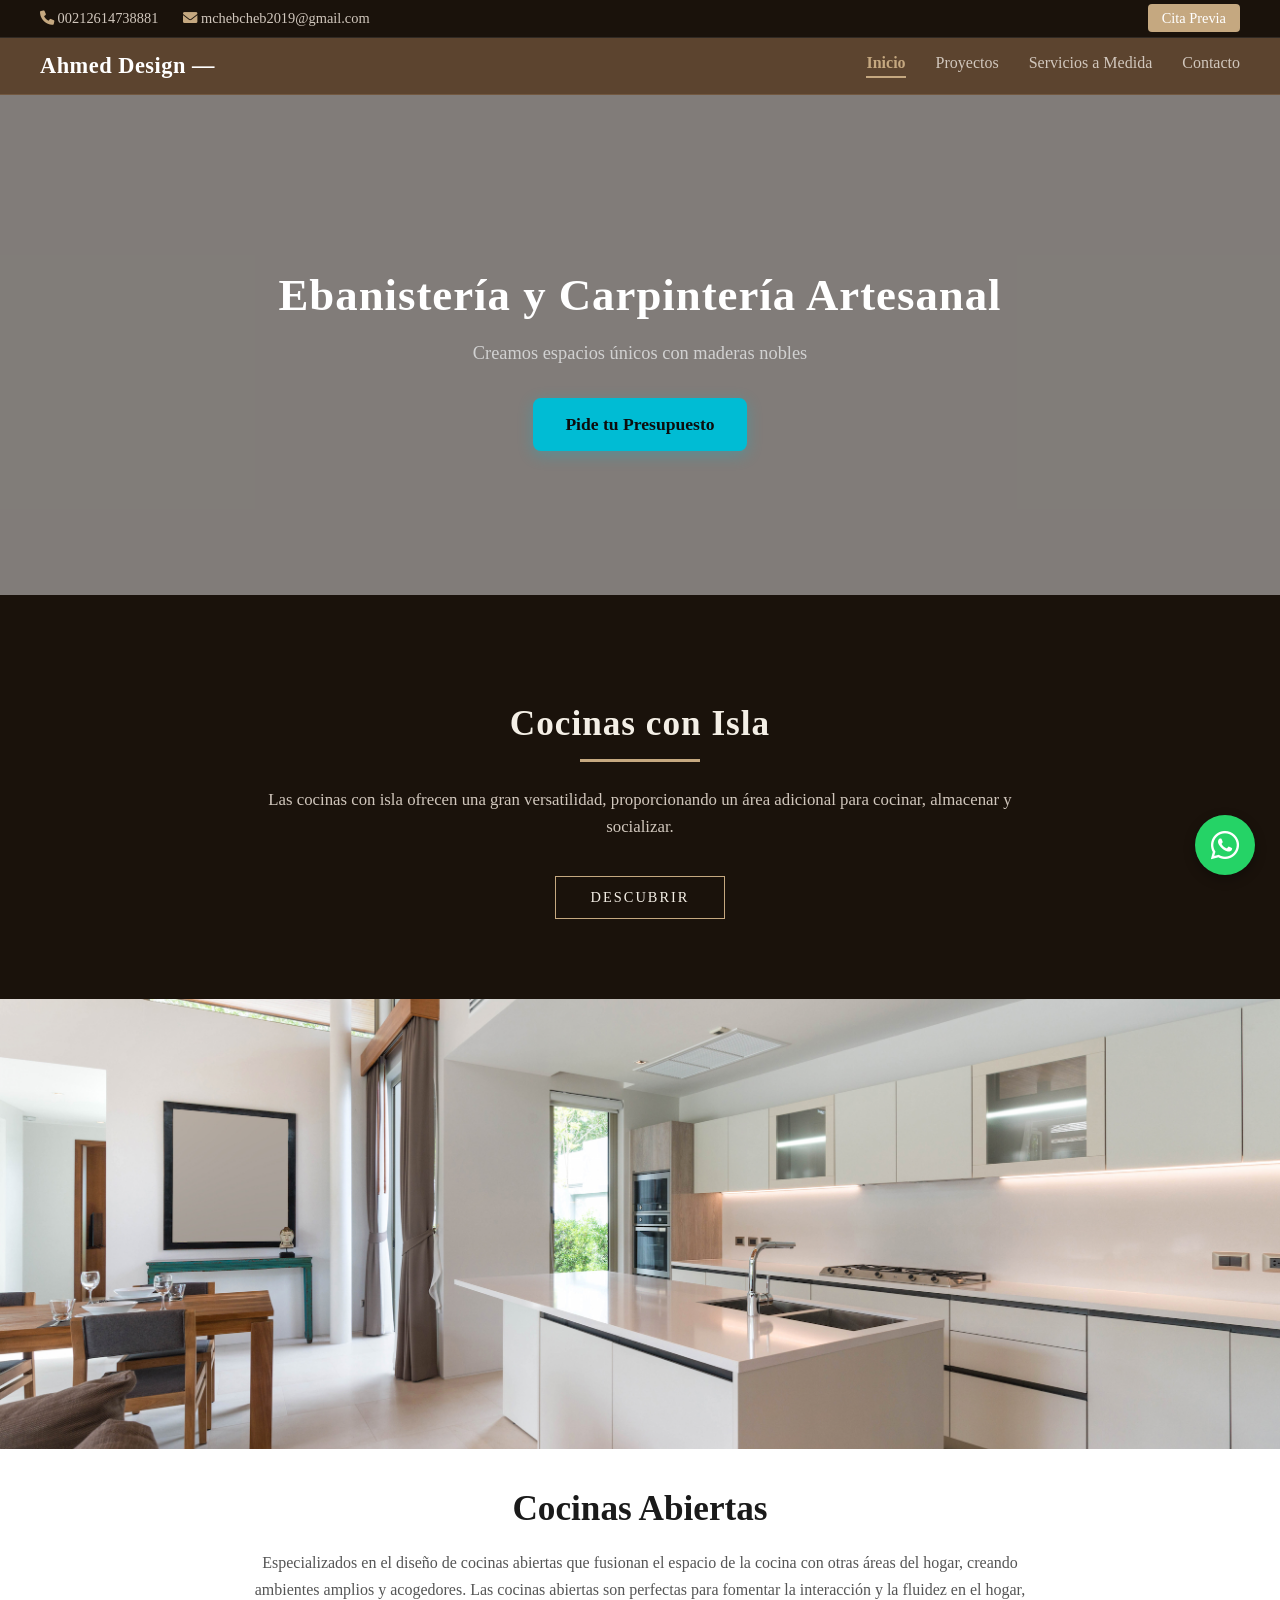
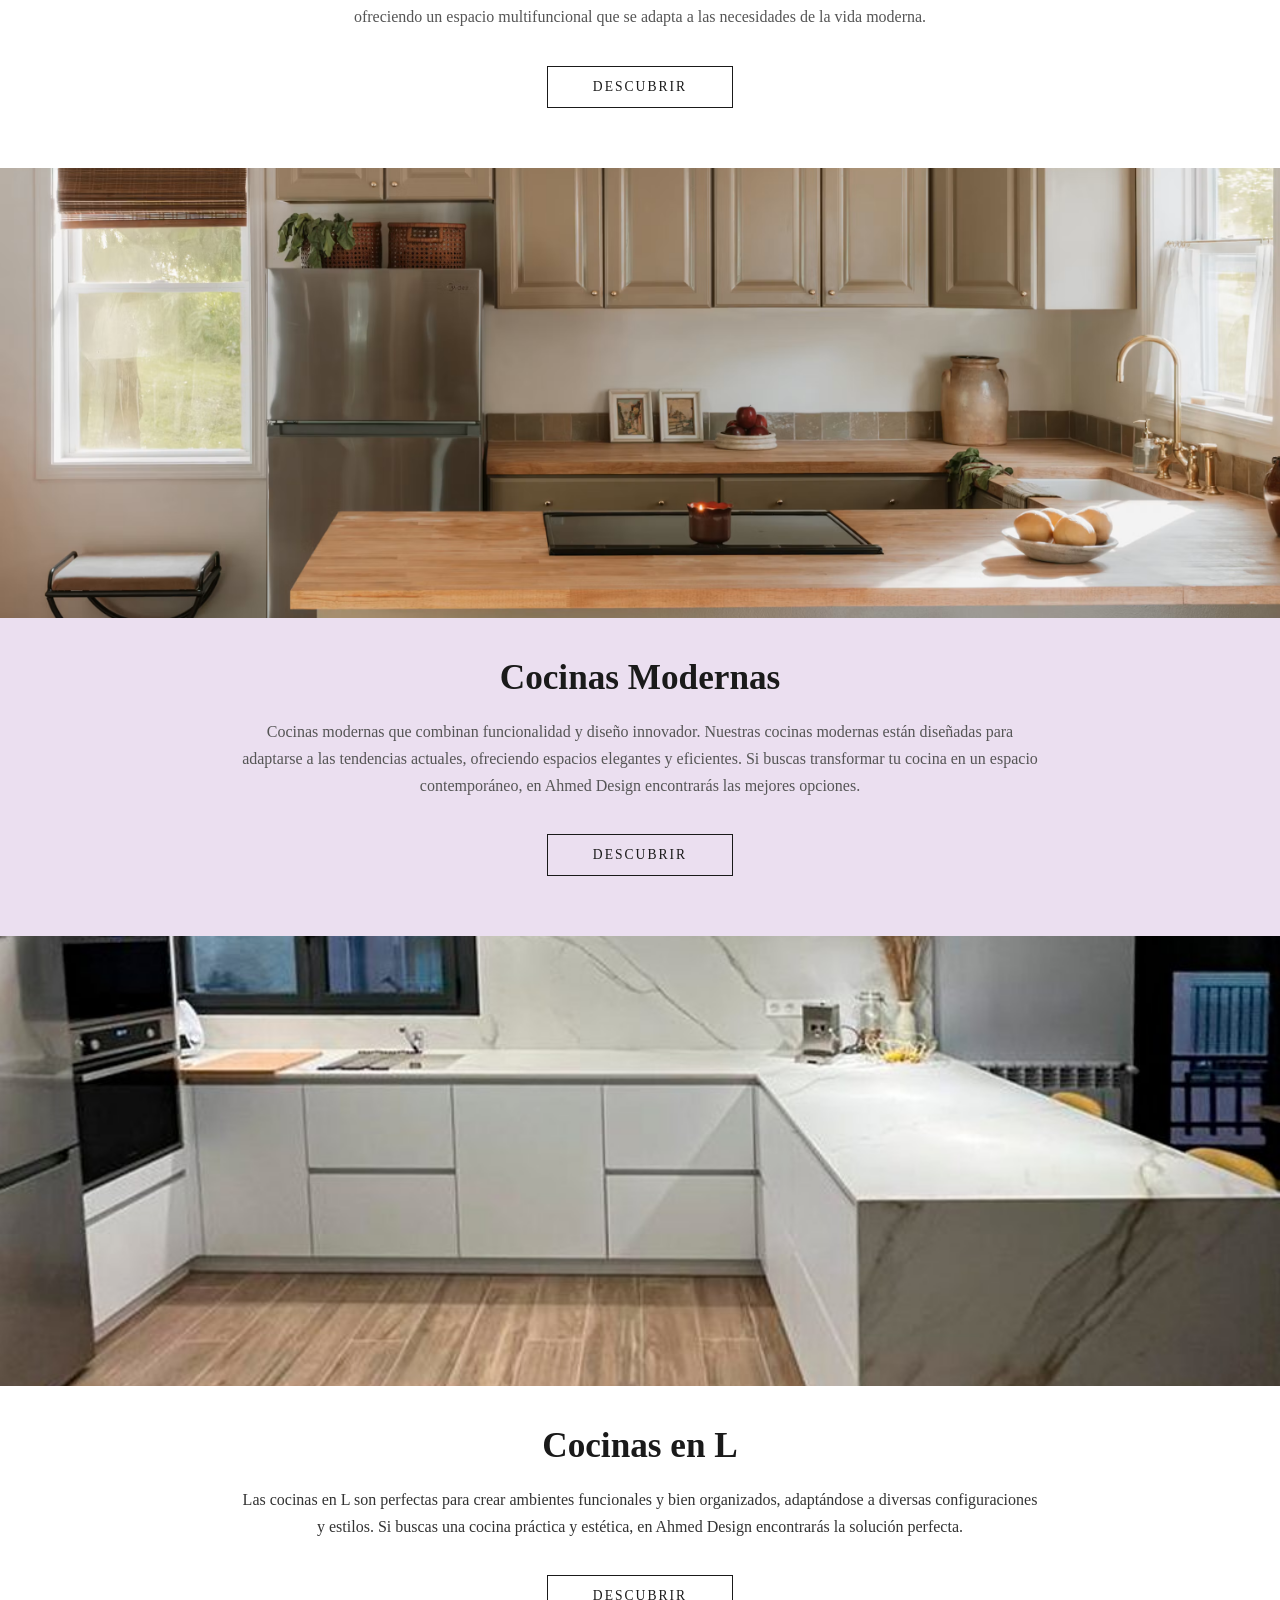
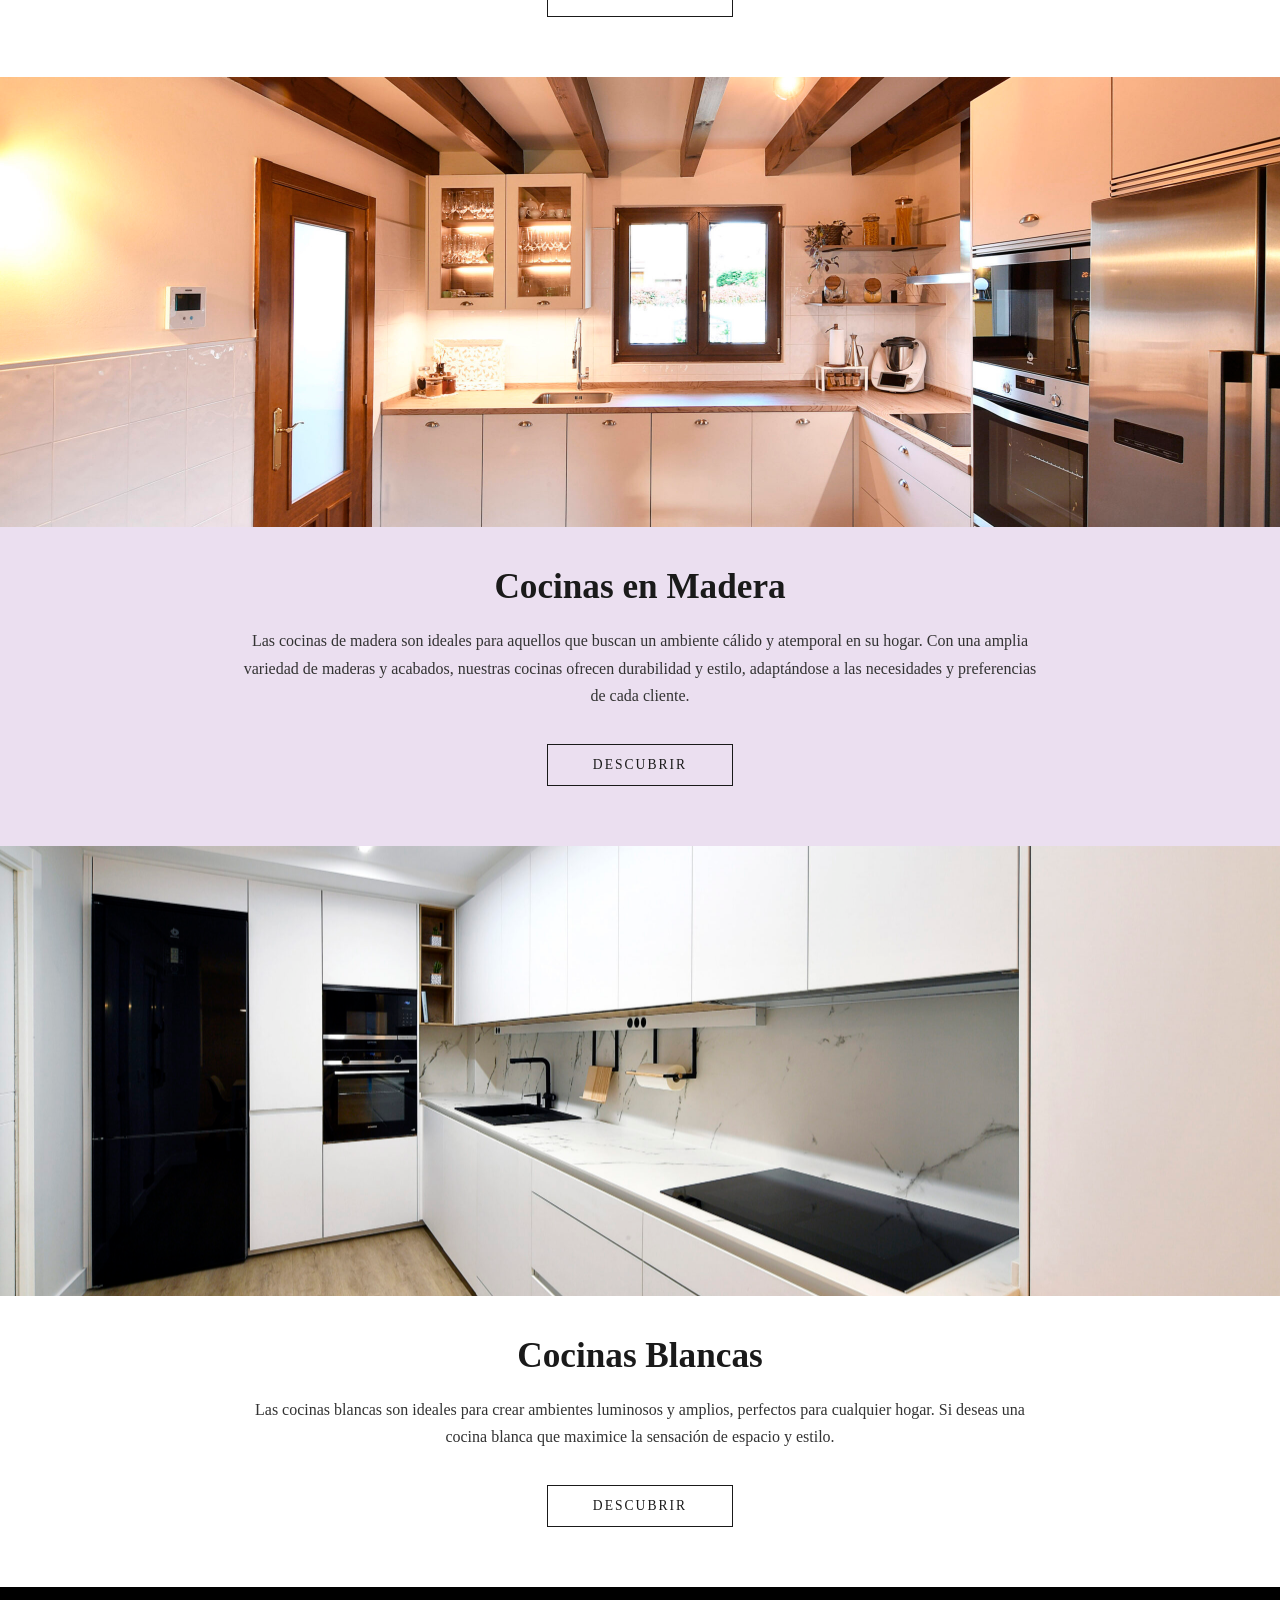
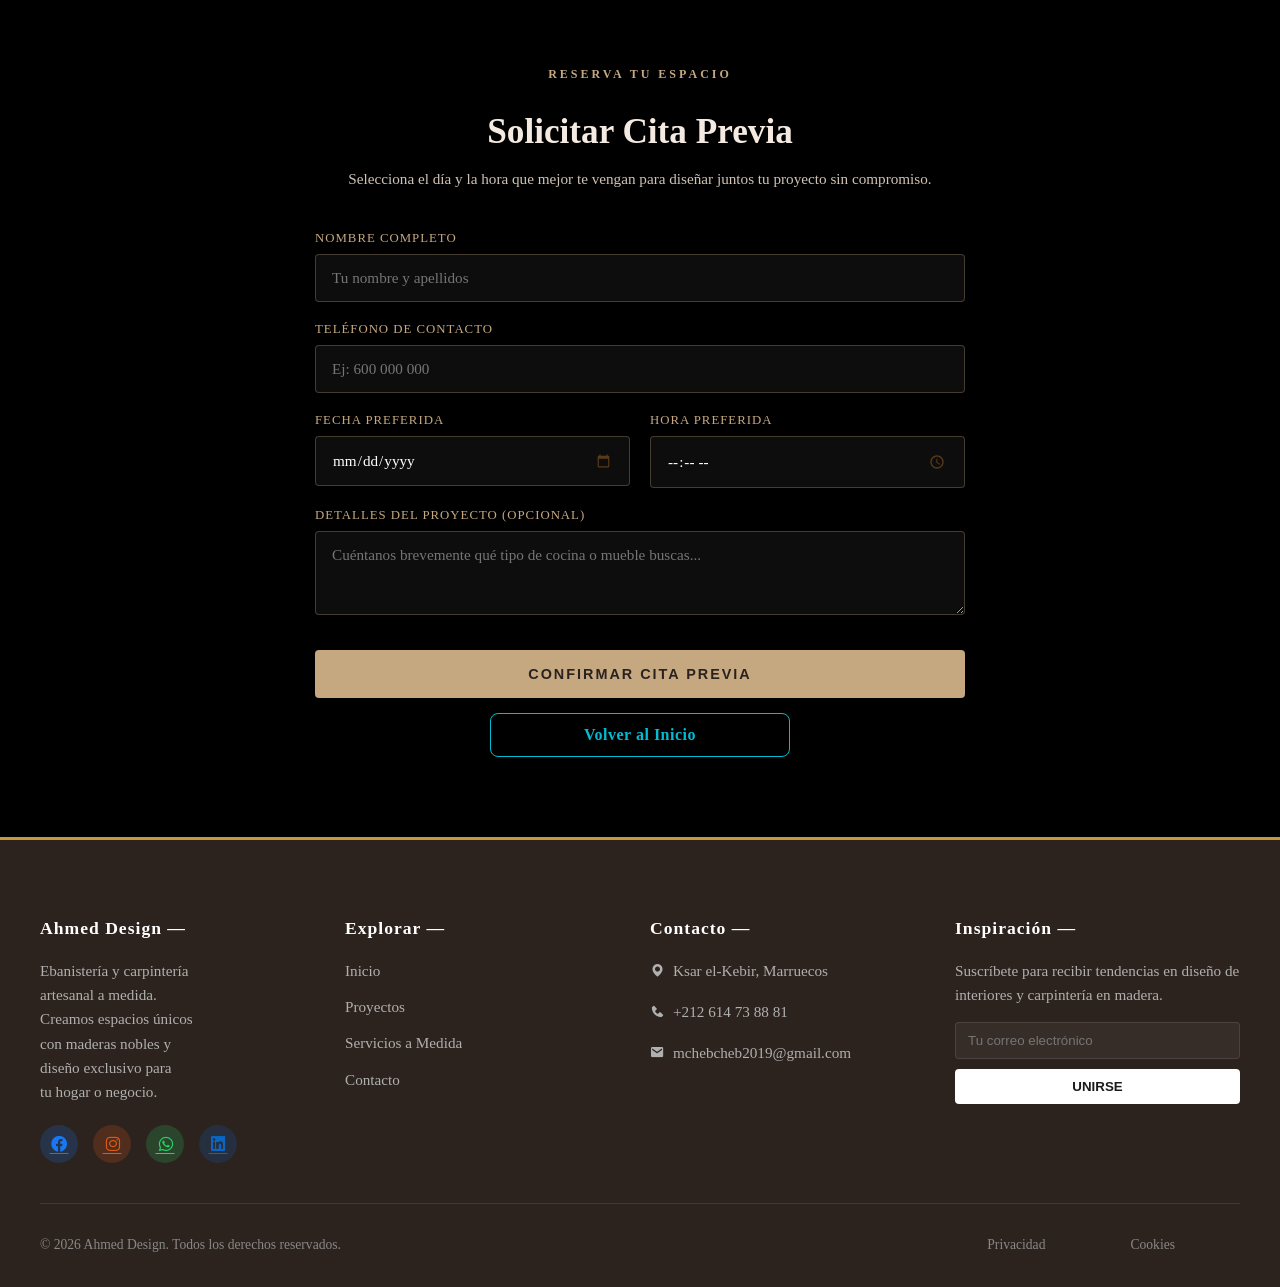
<file: index.html>
<!doctype html>
<html lang="es">

<head>
    <meta charset="UTF-8" />
    <meta http-equiv="X-UA-Compatible" content="IE=edge" />
    <meta name="viewport" content="width=device-width, initial-scale=1.0" />
    <meta name="description" content="Ahmed Design: Desarrollador web profesional al antojo del cliente.">
    <title>Ahmed Design | carpinteria artesanal a medida</title>
    <link rel="stylesheet" href="estilos.css" />
    <link rel="stylesheet" href="responsive.css">
    <link href="https://unpkg.com/boxicons@2.1.4/css/boxicons.min.css" rel="stylesheet" />
    <link rel="stylesheet" href="https://cdnjs.cloudflare.com/ajax/libs/font-awesome/6.0.0/css/all.min.css">
    <link rel="icon" type="image/x-icon" href="favicon.ico">
</head>

<body>
    <div class="top-bar">
        <div class="container">
            <div class="contact-info">
                <span>
                    <a href="tel:+212614738881" style="color: inherit; text-decoration: none;">
                        <i class="fas fa-phone"></i> 00212614738881
                    </a>
                </span>

                <span>
                    <a href="mailto:mchebcheb2019@gmail.com" style="color: inherit; text-decoration: none;">
                        <i class="fas fa-envelope"></i> mchebcheb2019@gmail.com
                    </a>
                </span>
            </div>
            <div class="top-links">
                <a href="#reserva-cita">Cita Previa</a>
            </div>
        </div>
    </div>

    <!-- Menú de Navegación Principal -->
    <nav class="main-nav">
        <div class="nav-container">
            <div class="nav-brand">
                <a href="index.html">Ahmed Design —</a>
            </div>

            <!-- Botón Hamburguesa para móviles -->
            <button class="menu-toggle" id="menuToggle" aria-label="Abrir menú">
                <i class='bx bx-menu'></i>
            </button>

            <!-- Menú de enlaces -->
            <ul class="nav-menu" id="navMenu">
                <li><a href="index.html" class="active">Inicio</a></li>
                <li><a href="proyectos.html">Proyectos</a></li>
                <li><a href="servicios.html">Servicios a Medida</a></li>
                <li><a href="contacto.html">Contacto</a></li>
            </ul>
        </div>
    </nav>

    <header class="hero-slider">
        <!-- Capas de imágenes de fondo que rotarán solas -->
        <div class="hero-bg slide-1"></div>
        <div class="hero-bg slide-2"></div>
        <div class="hero-bg slide-3"></div>

        <!-- Capa oscura semitransparente para que los textos resalten siempre -->
        <div class="hero-overlay"></div>

        <!-- Contenido de tu Header (Títulos, subtítulos, botones, etc.) -->
        <div class="hero-content">
            <h1>Ebanistería y Carpintería Artesanal</h1>
            <p>Creamos espacios únicos con maderas nobles</p>
            <a href="Presupuesto.html" class="btn-hero">Pide tu Presupuesto</a>
        </div>
    </header>
    <!-- Sección: Cocinas con Isla / Ebanistería Destacada -->
    <section id="cocinas-isla" class="section-isla">
        <div class="section-container">
            <div class="section-header">
                <h2>Cocinas con Isla</h2>
                <div class="title-line"></div>
                <p>Las cocinas con isla ofrecen una gran versatilidad, proporcionando un área adicional para cocinar,
                    almacenar y socializar.</p>
                <a href="descubrir.html" class="btn-outline">DESCUBRIR</a>
            </div>
        </div>
    </section>
    <!-- SECCIÓN COCINAS ABIERTAS -->
    <section id="cocinas" class="seccion-cocina-abierta">
        <div class="cocina-abierta-banner">
            <img src="tu-imagen-cocina-abierta.jpg" alt="Cocinas Abiertas Ahmed Design" />
        </div>



        <div class="cocina-abierta-contenido">
            <h2>Cocinas Abiertas</h2>
            <p>
                Especializados en el diseño de cocinas abiertas que fusionan el espacio de la cocina con otras áreas del
                hogar, creando ambientes amplios y acogedores. Las cocinas abiertas son perfectas para fomentar la
                interacción y la fluidez en el hogar, ofreciendo un espacio multifuncional que se adapta a las
                necesidades de la vida moderna.
            </p>
            <a href="descubrir.html" class="btn-descubrir">DESCUBRIR</a>
        </div>
    </section>
    <!-- SECCIÓN COCINAS MODERNAS -->
    <section class="seccion-cocina-moderna">
        <div class="cocina-moderna-banner">
            <img src="tu-imagen-cocina-moderna.jpg" alt="Cocinas Modernas Ahmed Design" />
        </div>

        <div class="cocina-moderna-contenido">
            <h2>Cocinas Modernas</h2>
            <p>
                Cocinas modernas que combinan funcionalidad y diseño innovador. Nuestras cocinas modernas están
                diseñadas para adaptarse a las tendencias actuales, ofreciendo espacios elegantes y eficientes. Si
                buscas transformar tu cocina en un espacio contemporáneo, en Ahmed Design encontrarás las mejores
                opciones.
            </p>
            <a href="descubrir.html" class="btn-descubrir">DESCUBRIR</a>
        </div>
    </section>
    <!-- SECCIÓN COCINAS EN L -->
    <section id="cocinas-en-l" class="seccion-cocina-l">
        <div class="cocina-l-banner">
            <img src="tu-imagen-cocina-en-l.jpg" alt="Cocinas en L Ahmed Design" />
        </div>

        <div class="cocina-l-contenido">
            <h2>Cocinas en L</h2>
            <p>
                Las cocinas en L son perfectas para crear ambientes funcionales y bien organizados, adaptándose a
                diversas configuraciones y estilos. Si buscas una cocina práctica y estética, en Ahmed Design
                encontrarás la solución perfecta.
            </p>
            <a href="descubrir.html" class="btn-descubrir-l">DESCUBRIR</a>
        </div>
    </section>
    <!-- SECCIÓN COCINAS EN MADERA -->
    <section id="cocinas-en-madera" class="seccion-cocina-madera">
        <div class="cocina-madera-banner">
            <img src="tu-imagen-cocina-madera.jpg" alt="Cocinas en Madera Ahmed Design" />
        </div>

        <div class="cocina-madera-contenido">
            <h2>Cocinas en Madera</h2>
            <p>
                Las cocinas de madera son ideales para aquellos que buscan un ambiente cálido y atemporal en su hogar.
                Con una amplia variedad de maderas y acabados, nuestras cocinas ofrecen durabilidad y estilo,
                adaptándose a las necesidades y preferencias de cada cliente.
            </p>
            <a href="descubrir.html" class="btn-descubrir-madera">DESCUBRIR</a>
        </div>
    </section>
    <!-- SECCIÓN COCINAS BLANCAS -->
    <section id="cocinas-blancas" class="seccion-cocina-blanca">
        <div class="cocina-blanca-banner">
            <img src="tu-imagen-cocina-blanca.jpg" alt="Cocinas Blancas Ahmed Design" />
        </div>

        <div class="cocina-blanca-contenido">
            <h2>Cocinas Blancas</h2>
            <p>
                Las cocinas blancas son ideales para crear ambientes luminosos y amplios, perfectos para cualquier
                hogar. Si deseas una cocina blanca que maximice la sensación de espacio y estilo.
            </p>
            <a href="descubrir.html" class="btn-descubrir-blanca">DESCUBRIR</a>
        </div>
    </section>
    <!-- SECCIÓN CITA PREVIA -->
    <section id="reserva-cita" class="seccion-cita">
        <div class="cita-contenedor">
            <span class="cita-subtitulo">RESERVA TU ESPACIO</span>
            <h2>Solicitar Cita Previa</h2>
            <p>Selecciona el día y la hora que mejor te vengan para diseñar juntos tu proyecto sin compromiso.</p>

            <form class="formulario-cita" action="https://formspree.io/f/xnjlzeap" method="POST">
                <div class="grupo-input">
                    <label for="nombre-cita">Nombre Completo</label>
                    <input type="text" id="nombre-cita" name="nombre" placeholder="Tu nombre y apellidos" required>
                </div>

                <div class="grupo-input">
                    <label for="telefono-cita">Teléfono de Contacto</label>
                    <input type="tel" id="telefono-cita" name="telefono" placeholder="Ej: 600 000 000" required>
                </div>

                <div class="grupo-doble">
                    <div class="grupo-input">
                        <label for="fecha-cita">Fecha Preferida</label>
                        <input type="date" id="fecha-cita" name="fecha" class="input-fecha-oculta" required>
                    </div>

                    <div class="grupo-input">
                        <label for="hora-cita">Hora Preferida</label>
                        <input type="time" id="hora-cita" name="hora" class="input-fecha-oculta" required>
                    </div>
                </div>

                <div class="grupo-input">
                    <label for="mensaje-cita">Detalles del Proyecto (Opcional)</label>
                    <textarea id="mensaje-cita" name="mensaje" rows="3"
                        placeholder="Cuéntanos brevemente qué tipo de cocina o mueble buscas..."></textarea>
                </div>

                <div class="botones-container">
                    <button type="submit" class="btn-reserva btn-enviar">CONFIRMAR CITA PREVIA</button>
                    <a href="index.html" class="btn-volver">Volver al Inicio</a>
                </div>
            </form>
        </div>
    </section>


    <footer class="footer-carpinteria">
        <div class="footer-container">
            <!-- Columna 1: Marca y breve descripción -->
            <div class="footer-col footer-brand">
                <div class="footer-brand">
                    <h3>Ahmed Design —</h3>
                    <p>
                        Ebanistería y carpintería<br>
                        artesanal a medida.<br>
                        Creamos espacios únicos<br>
                        con maderas nobles y<br>
                        diseño exclusivo para<br>
                        tu hogar o negocio.
                    </p>
                </div>
                <div class="social-links">
                    <a href="https://www.facebook.com/Ahmed.Chahmout.1088893" target="_blank" class="social-fb"
                        aria-label="Facebook"><i class='bx bxl-facebook-circle'></i></a>
                    <a href="https://www.instagram.com/mchebcheb2019/" target="_blank" class="social-ig"
                        aria-label="Instagram"><i class='bx bxl-instagram'></i></a>
                    <a href="https://wa.me/212614738881?text=Hola%20Ahmed" target="_blank" class="social-wa"
                        aria-label="WhatsApp"><i class='bx bxl-whatsapp'></i></a>
                    <a href="https://www.linkedin.com/in/ahmed-chahmout-1a87723b5" target="_blank" class="social-in"
                        aria-label="LinkedIn"><i class='bx bxl-linkedin-square'></i></a>
                </div>
            </div>

            <!-- Columna 2: Enlaces rápidos -->
            <div class="footer-col">
                <h3>Explorar —</h3>
                <ul>
                    <li><a href="index.html">Inicio</a></li>
                    <li><a href="proyectos.html">Proyectos</a></li>
                    <li><a href="servicios.html">Servicios a Medida</a></li>
                    <li><a href="contacto.html">Contacto</a></li>
                </ul>
            </div>

            <!-- Columna 3: Contacto Directo (Con enlaces interactivos) -->
            <div class="footer-col">
                <h3>Contacto —</h3>
                <p>
                    <a href="https://www.google.com/maps/search/?api=1&query=Ksar+el-Kebir" target="_blank"
                        class="contacto-link">
                        <i class='bx bxs-map'></i> Ksar el-Kebir, Marruecos
                    </a>
                </p>
                <p>
                    <a href="tel:+212614738881" class="contacto-link">
                        <i class='bx bxs-phone'></i> +212 614 73 88 81
                    </a>
                </p>
                <p>
                    <a href="mailto:mchebcheb2019@gmail.com" class="contacto-link">
                        <i class='bx bxs-envelope'></i> mchebcheb2019@gmail.com
                    </a>
                </p>
            </div>

            <!-- Columna 4: Newsletter / Inspiración -->
            <div class="footer-col">
                <h3>Inspiración —</h3>
                <p>Suscríbete para recibir tendencias en diseño de interiores y carpintería en madera.</p>
                <form action="https://formspree.io/f/xnjlzeap" method="POST" class="newsletter-form">
                    <input type="email" name="email" placeholder="Tu correo electrónico" required>
                    <button type="submit">UNIRSE</button>
                </form>
            </div>
        </div>

        <!-- Barra inferior de Copyright -->
        <div class="footer-bottom">
            <p>© 2026 Ahmed Design. Todos los derechos reservados.</p>
            <div class="footer-links">
                <a href="privacidad.html">Privacidad</a>
                <a href="cookies.html">Cookies</a>
            </div>
        </div>
    </footer>

    <!-- Botón flotante de WhatsApp -->
    <a href="https://wa.me/212614738881?text=Hola%20Ahmed" class="whatsapp-btn" target="_blank"
        aria-label="Chat de WhatsApp">
        <i class="fab fa-whatsapp"></i>
    </a>
    <script src="script.js"></script>

</body>

</html>
</file>
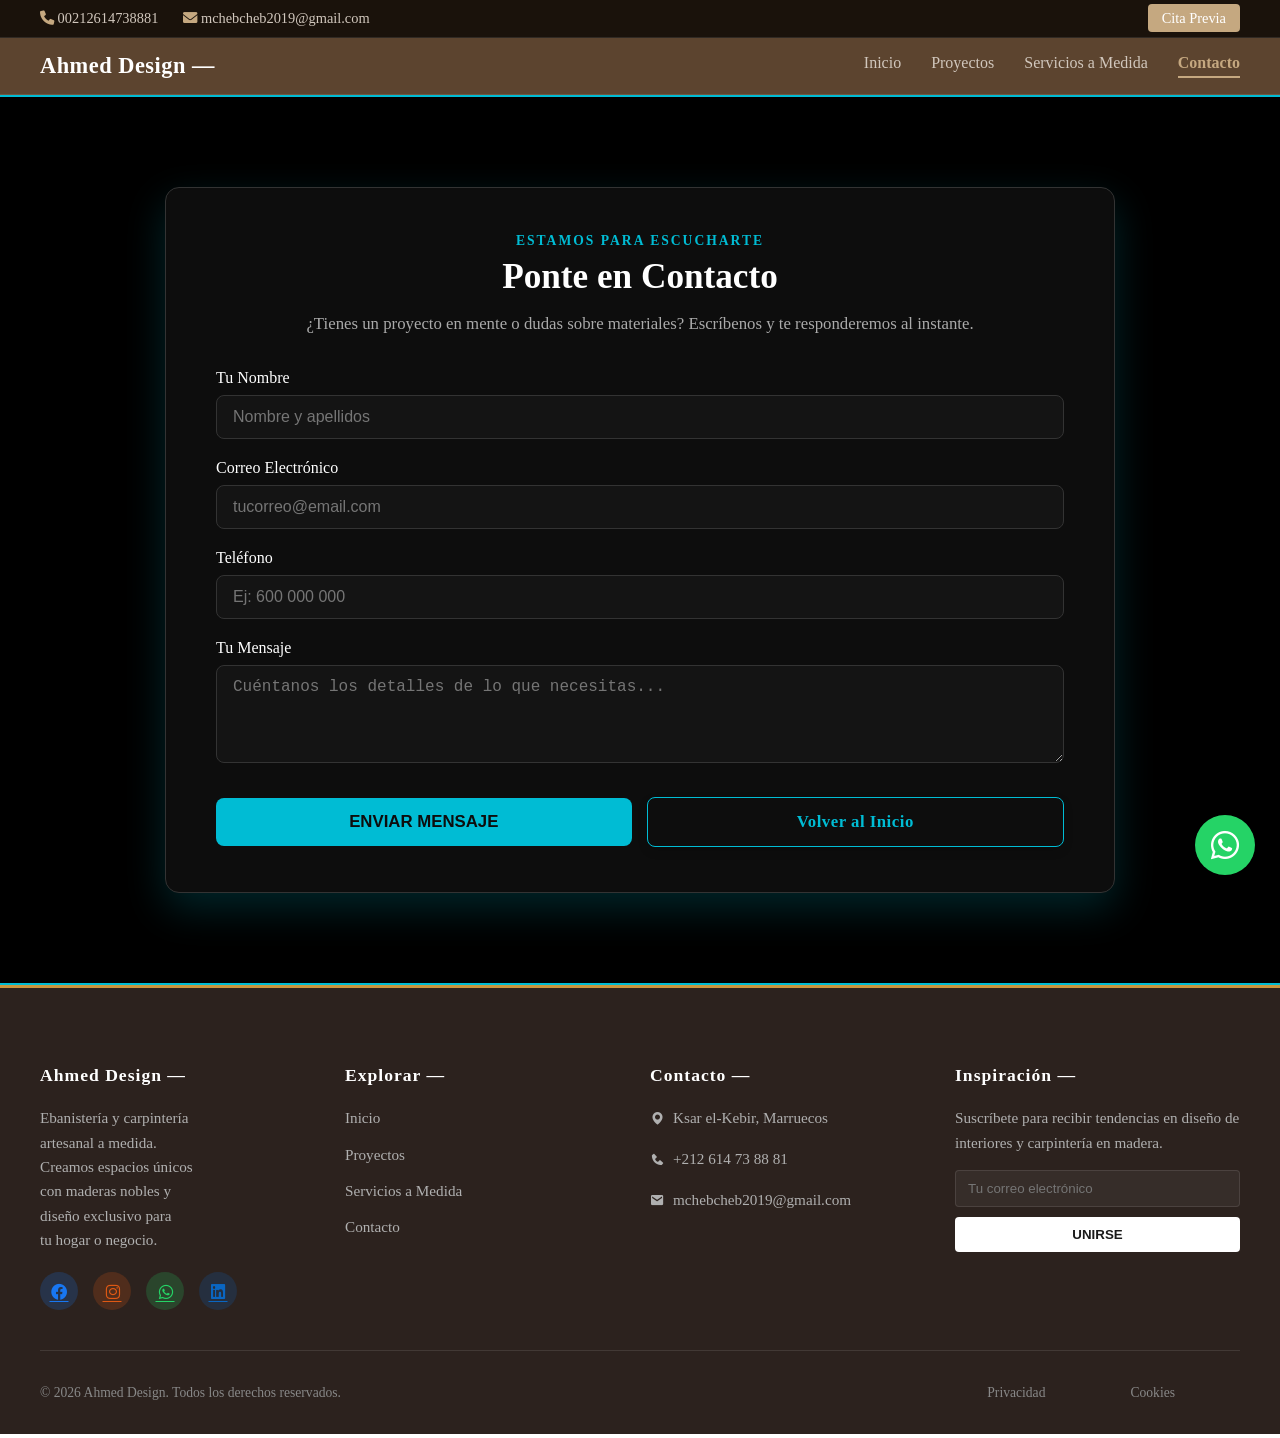
<file: contacto.html>
<!doctype html>
<html lang="es">

<head>
    <meta charset="UTF-8" />
    <meta http-equiv="X-UA-Compatible" content="IE=edge" />
    <meta name="viewport" content="width=device-width, initial-scale=1.0" />
    <meta name="description" content="Ahmed Design: Desarrollador web profesional al antojo del cliente.">
    <title>Ahmed Design | carpinteria artesanal a medida</title>
    <link rel="stylesheet" href="estilos.css" />
    <link rel="stylesheet" href="responsive.css">
    <link href="https://unpkg.com/boxicons@2.1.4/css/boxicons.min.css" rel="stylesheet" />
    <link rel="stylesheet" href="https://cdnjs.cloudflare.com/ajax/libs/font-awesome/6.0.0/css/all.min.css">
    <link rel="icon" type="image/x-icon" href="favicon.ico">
</head>

<body>
    <!-- Top Bar -->
    <div class="top-bar">
        <div class="container">
            <div class="contact-info">
                <span>
                    <a href="tel:+212614738881" style="color: inherit; text-decoration: none;">
                        <i class="fas fa-phone"></i> 00212614738881
                    </a>
                </span>

                <span>
                    <a href="mailto:mchebcheb2019@gmail.com" style="color: inherit; text-decoration: none;">
                        <i class="fas fa-envelope"></i> mchebcheb2019@gmail.com
                    </a>
                </span>
            </div>
            <div class="top-links">
                <a href="index.html#reserva-cita">Cita Previa</a>
            </div>
        </div>
    </div>

    <!-- Menú de Navegación Principal -->
    <nav class="main-nav">
        <div class="nav-container">
            <div class="nav-brand">
                <a href="index.html">Ahmed Design —</a>
            </div>

            <!-- Botón Hamburguesa para móviles -->
            <button class="menu-toggle" id="menuToggle" aria-label="Abrir menú">
                <i class='bx bx-menu'></i>
            </button>

            <!-- Menú de enlaces -->
            <ul class="nav-menu" id="navMenu">
                <li><a href="index.html">Inicio</a></li>
                <li><a href="proyectos.html">Proyectos</a></li>
                <li><a href="servicios.html">Servicios a Medida</a></li>
                <li><a href="contacto.html" class="active">Contacto</a></li>
            </ul>
        </div>
    </nav>

    <!-- SECCIÓN CONTACTO SUPER CHULA -->
    <section id="contacto" class="seccion-contacto-puro">
        <div class="contacto-contenedor-puro">
            <span class="contacto-subtitulo">ESTAMOS PARA ESCUCHARTE</span>
            <h2>Ponte en Contacto</h2>
            <p>¿Tienes un proyecto en mente o dudas sobre materiales? Escríbenos y te responderemos al instante.</p>

            <form class="formulario-contacto-puro" action="https://formspree.io/f/xnjlzeap" method="POST">
                <div class="grupo-input-puro">
                    <label for="nombre-contacto">Tu Nombre</label>
                    <input type="text" id="nombre-contacto" name="nombre" placeholder="Nombre y apellidos" required>
                </div>

                <div class="grupo-input-puro">
                    <label for="email-contacto">Correo Electrónico</label>
                    <input type="email" id="email-contacto" name="email" placeholder="tucorreo@email.com" required>
                </div>

                <div class="grupo-input-puro">
                    <label for="telefono-contacto">Teléfono</label>
                    <input type="tel" id="telefono-contacto" name="telefono" placeholder="Ej: 600 000 000" required>
                </div>

                <div class="grupo-input-puro">
                    <label for="mensaje-contacto">Tu Mensaje</label>
                    <textarea id="mensaje-contacto" name="mensaje" rows="4"
                        placeholder="Cuéntanos los detalles de lo que necesitas..." required></textarea>
                </div>

                <div class="botones-container-contacto">
                    <button type="submit" class="btn-enviar-contacto">ENVIAR MENSAJE</button>
                    <a href="index.html" class="btn-volver">Volver al Inicio</a>
                </div>
            </form>
        </div>
    </section>

    <footer class="footer-carpinteria">
        <div class="footer-container">
            <!-- Columna 1: Marca y breve descripción -->
            <div class="footer-col footer-brand">
                <div class="footer-brand">
                    <h3>Ahmed Design —</h3>
                    <p>
                        Ebanistería y carpintería<br>
                        artesanal a medida.<br>
                        Creamos espacios únicos<br>
                        con maderas nobles y<br>
                        diseño exclusivo para<br>
                        tu hogar o negocio.
                    </p>
                </div>
                <div class="social-links">
                    <a href="https://www.facebook.com/Ahmed.Chahmout.1088893" target="_blank" class="social-fb"
                        aria-label="Facebook"><i class='bx bxl-facebook-circle'></i></a>
                    <a href="https://www.instagram.com/mchebcheb2019/" target="_blank" class="social-ig"
                        aria-label="Instagram"><i class='bx bxl-instagram'></i></a>
                    <a href="https://wa.me/212614738881?text=Hola%20Ahmed" target="_blank" class="social-wa"
                        aria-label="WhatsApp"><i class='bx bxl-whatsapp'></i></a>
                    <a href="https://www.linkedin.com/in/ahmed-chahmout-1a87723b5" target="_blank" class="social-in"
                        aria-label="LinkedIn"><i class='bx bxl-linkedin-square'></i></a>
                </div>
            </div>

            <!-- Columna 2: Enlaces rápidos -->
            <div class="footer-col">
                <h3>Explorar —</h3>
                <ul>
                    <li><a href="index.html">Inicio</a></li>
                    <li><a href="proyectos.html">Proyectos</a></li>
                    <li><a href="servicios.html">Servicios a Medida</a></li>
                    <li><a href="contacto.html">Contacto</a></li>
                </ul>
            </div>

            <!-- Columna 3: Contacto Directo -->
            <div class="footer-col">
                <h3>Contacto —</h3>
                <p>
                    <a href="https://www.google.com/maps/search/?api=1&query=Ksar+el-Kebir" target="_blank"
                        class="contacto-link">
                        <i class='bx bxs-map'></i> Ksar el-Kebir, Marruecos
                    </a>
                </p>
                <p>
                    <a href="tel:+212614738881" class="contacto-link">
                        <i class='bx bxs-phone'></i> +212 614 73 88 81
                    </a>
                </p>
                <p>
                    <a href="mailto:mchebcheb2019@gmail.com" class="contacto-link">
                        <i class='bx bxs-envelope'></i> mchebcheb2019@gmail.com
                    </a>
                </p>
            </div>

            <!-- Columna 4: Newsletter / Inspiración -->
            <div class="footer-col">
                <h3>Inspiración —</h3>
                <p>Suscríbete para recibir tendencias en diseño de interiores y carpintería en madera.</p>
                <form action="https://formspree.io/f/xnjlzeap" method="POST" class="newsletter-form">
                    <input type="email" name="email" placeholder="Tu correo electrónico" required>
                    <button type="submit">UNIRSE</button>
                </form>
            </div>
        </div>

        <!-- Barra inferior de Copyright -->
        <div class="footer-bottom">
            <p>© 2026 Ahmed Design. Todos los derechos reservados.</p>
            <div class="footer-links">
                <a href="privacidad.html">Privacidad</a>
                <a href="cookies.html">Cookies</a>
            </div>
        </div>
    </footer>

    <!-- Botón flotante de WhatsApp -->
    <a href="https://wa.me/212614738881?text=Hola%20Ahmed" class="whatsapp-btn" target="_blank"
        aria-label="Chat de WhatsApp">
        <i class="fab fa-whatsapp"></i>
    </a>
    <script src="script.js"></script>

</body>

</html>
</file>
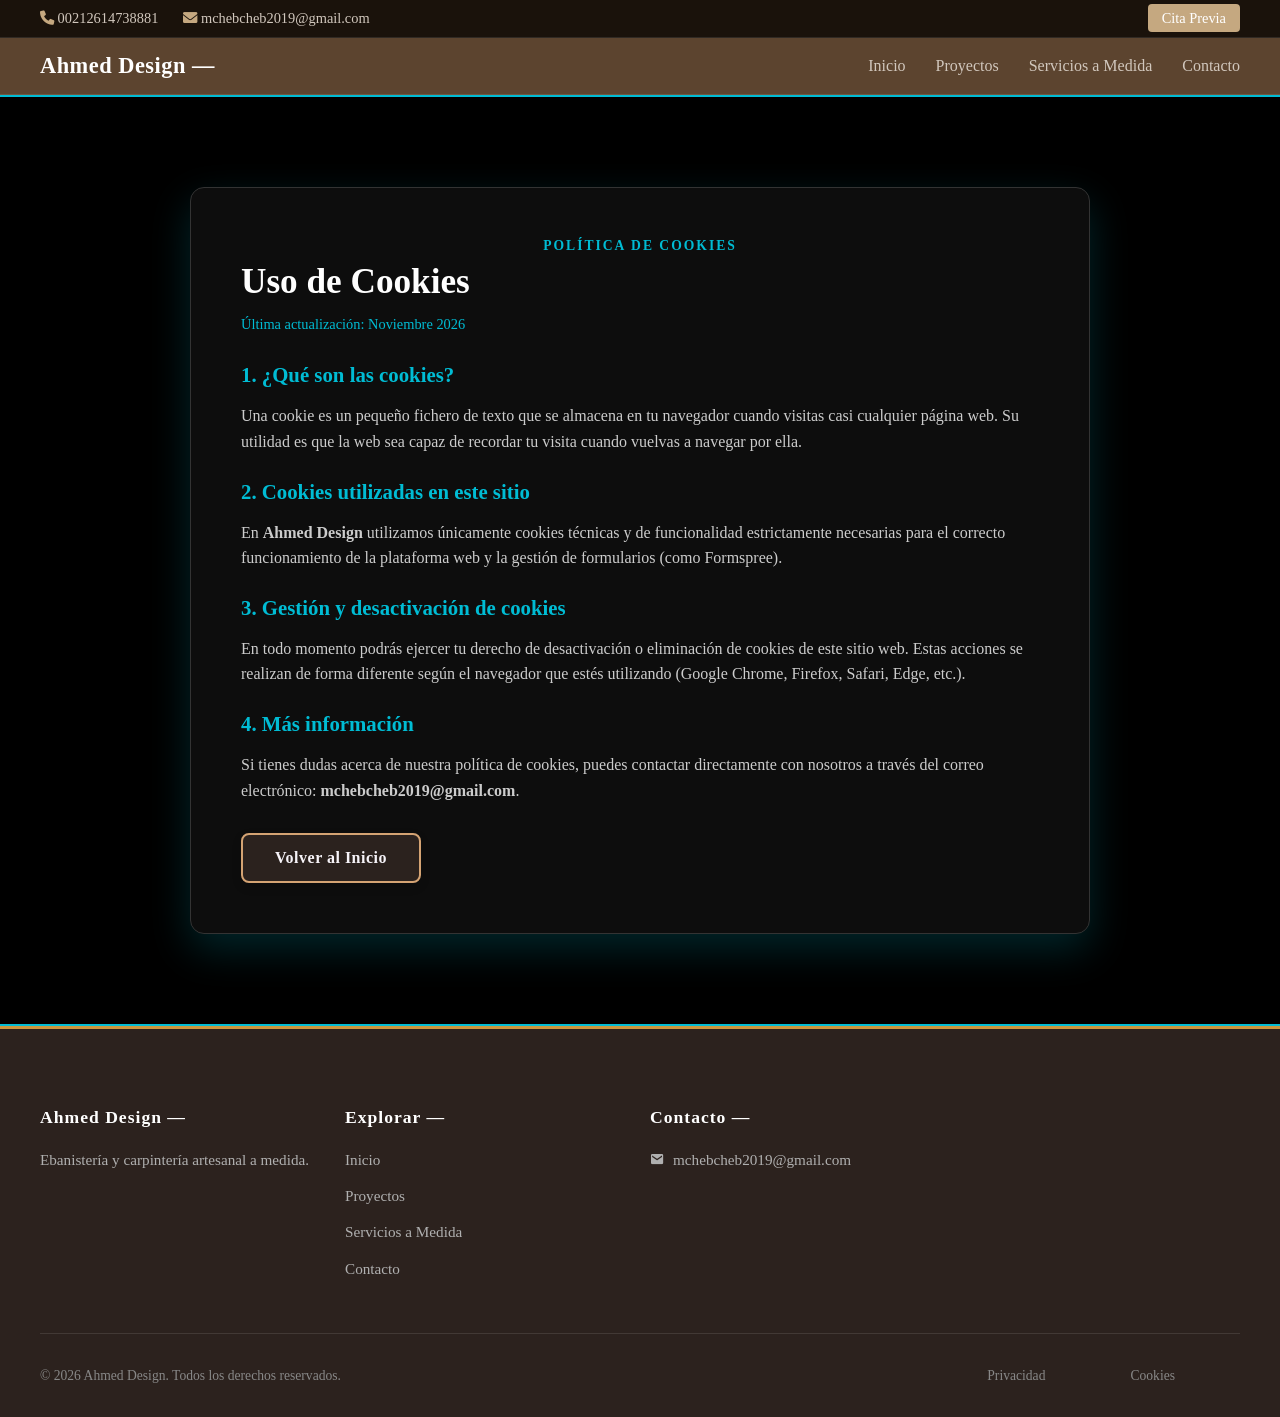
<file: cookies.html>
<!doctype html>
<html lang="es">

<head>
    <meta charset="UTF-8" />
    <meta http-equiv="X-UA-Compatible" content="IE=edge" />
    <meta name="viewport" content="width=device-width, initial-scale=1.0" />
    <meta name="description" content="Política de Cookies de Ahmed Design.">
    <title>Política de Cookies | Ahmed Design</title>
    <link rel="stylesheet" href="estilos.css" />
    <link rel="stylesheet" href="responsive.css">
    <link href="https://unpkg.com/boxicons@2.1.4/css/boxicons.min.css" rel="stylesheet" />
    <link rel="stylesheet" href="https://cdnjs.cloudflare.com/ajax/libs/font-awesome/6.0.0/css/all.min.css">
    <link rel="icon" type="image/x-icon" href="favicon.ico">
</head>

<body>
    <!-- Top Bar -->
    <div class="top-bar">
        <div class="container">
            <div class="contact-info">
                <span>
                    <a href="tel:+212614738881" style="color: inherit; text-decoration: none;">
                        <i class="fas fa-phone"></i> 00212614738881
                    </a>
                </span>
                <span>
                    <a href="mailto:mchebcheb2019@gmail.com" style="color: inherit; text-decoration: none;">
                        <i class="fas fa-envelope"></i> mchebcheb2019@gmail.com
                    </a>
                </span>
            </div>
            <div class="top-links">
                <a href="index.html#reserva-cita">Cita Previa</a>
            </div>
        </div>
    </div>

    <!-- Menú de Navegación Principal -->
    <nav class="main-nav">
        <div class="nav-container">
            <div class="nav-brand">
                <a href="index.html">Ahmed Design —</a>
            </div>
            <button class="menu-toggle" id="menuToggle" aria-label="Abrir menú">
                <i class='bx bx-menu'></i>
            </button>
            <ul class="nav-menu" id="navMenu">
                <li><a href="index.html">Inicio</a></li>
                <li><a href="proyectos.html">Proyectos</a></li>
                <li><a href="servicios.html">Servicios a Medida</a></li>
                <li><a href="contacto.html">Contacto</a></li>
            </ul>
        </div>
    </nav>

    <!-- SECCIÓN CONTENIDO LEGAL -->
    <section class="seccion-legal">
        <div class="legal-container">
            <span class="contacto-subtitulo">POLÍTICA DE COOKIES</span>
            <h2>Uso de Cookies</h2>
            <p class="legal-actualizacion">Última actualización: Noviembre 2026</p>

            <div class="legal-contenido">
                <h3>1. ¿Qué son las cookies?</h3>
                <p>Una cookie es un pequeño fichero de texto que se almacena en tu navegador cuando visitas casi
                    cualquier página web. Su utilidad es que la web sea capaz de recordar tu visita cuando vuelvas a
                    navegar por ella.</p>

                <h3>2. Cookies utilizadas en este sitio</h3>
                <p>En <strong>Ahmed Design</strong> utilizamos únicamente cookies técnicas y de funcionalidad
                    estrictamente necesarias para el correcto funcionamiento de la plataforma web y la gestión de
                    formularios (como Formspree).</p>

                <h3>3. Gestión y desactivación de cookies</h3>
                <p>En todo momento podrás ejercer tu derecho de desactivación o eliminación de cookies de este sitio
                    web. Estas acciones se realizan de forma diferente según el navegador que estés utilizando (Google
                    Chrome, Firefox, Safari, Edge, etc.).</p>

                <h3>4. Más información</h3>
                <p>Si tienes dudas acerca de nuestra política de cookies, puedes contactar directamente con nosotros a
                    través del correo electrónico: <strong>mchebcheb2019@gmail.com</strong>.</p>
            </div>

            <div class="botones-container-contacto" style="margin-top: 40px;">
                <a href="index.html" class="btn-volver">Volver al Inicio</a>
            </div>
        </div>
    </section>

    <!-- Footer -->
    <footer class="footer-carpinteria">
        <div class="footer-container">
            <div class="footer-col footer-brand">
                <div class="footer-brand">
                    <h3>Ahmed Design —</h3>
                    <p>Ebanistería y carpintería artesanal a medida.</p>
                </div>
            </div>
            <div class="footer-col">
                <h3>Explorar —</h3>
                <ul>
                    <li><a href="index.html">Inicio</a></li>
                    <li><a href="proyectos.html">Proyectos</a></li>
                    <li><a href="servicios.html">Servicios a Medida</a></li>
                    <li><a href="contacto.html">Contacto</a></li>
                </ul>
            </div>
            <div class="footer-col">
                <h3>Contacto —</h3>
                <p><a href="mailto:mchebcheb2019@gmail.com" class="contacto-link"><i class='bx bxs-envelope'></i>
                        mchebcheb2019@gmail.com</a></p>
            </div>
        </div>
        <div class="footer-bottom">
            <p>© 2026 Ahmed Design. Todos los derechos reservados.</p>
            <div class="footer-links">
                <a href="privacidad.html">Privacidad</a>
                <a href="cookies.html">Cookies</a>
            </div>
        </div>
    </footer>

    <script src="script.js"></script>
</body>

</html>
</file>
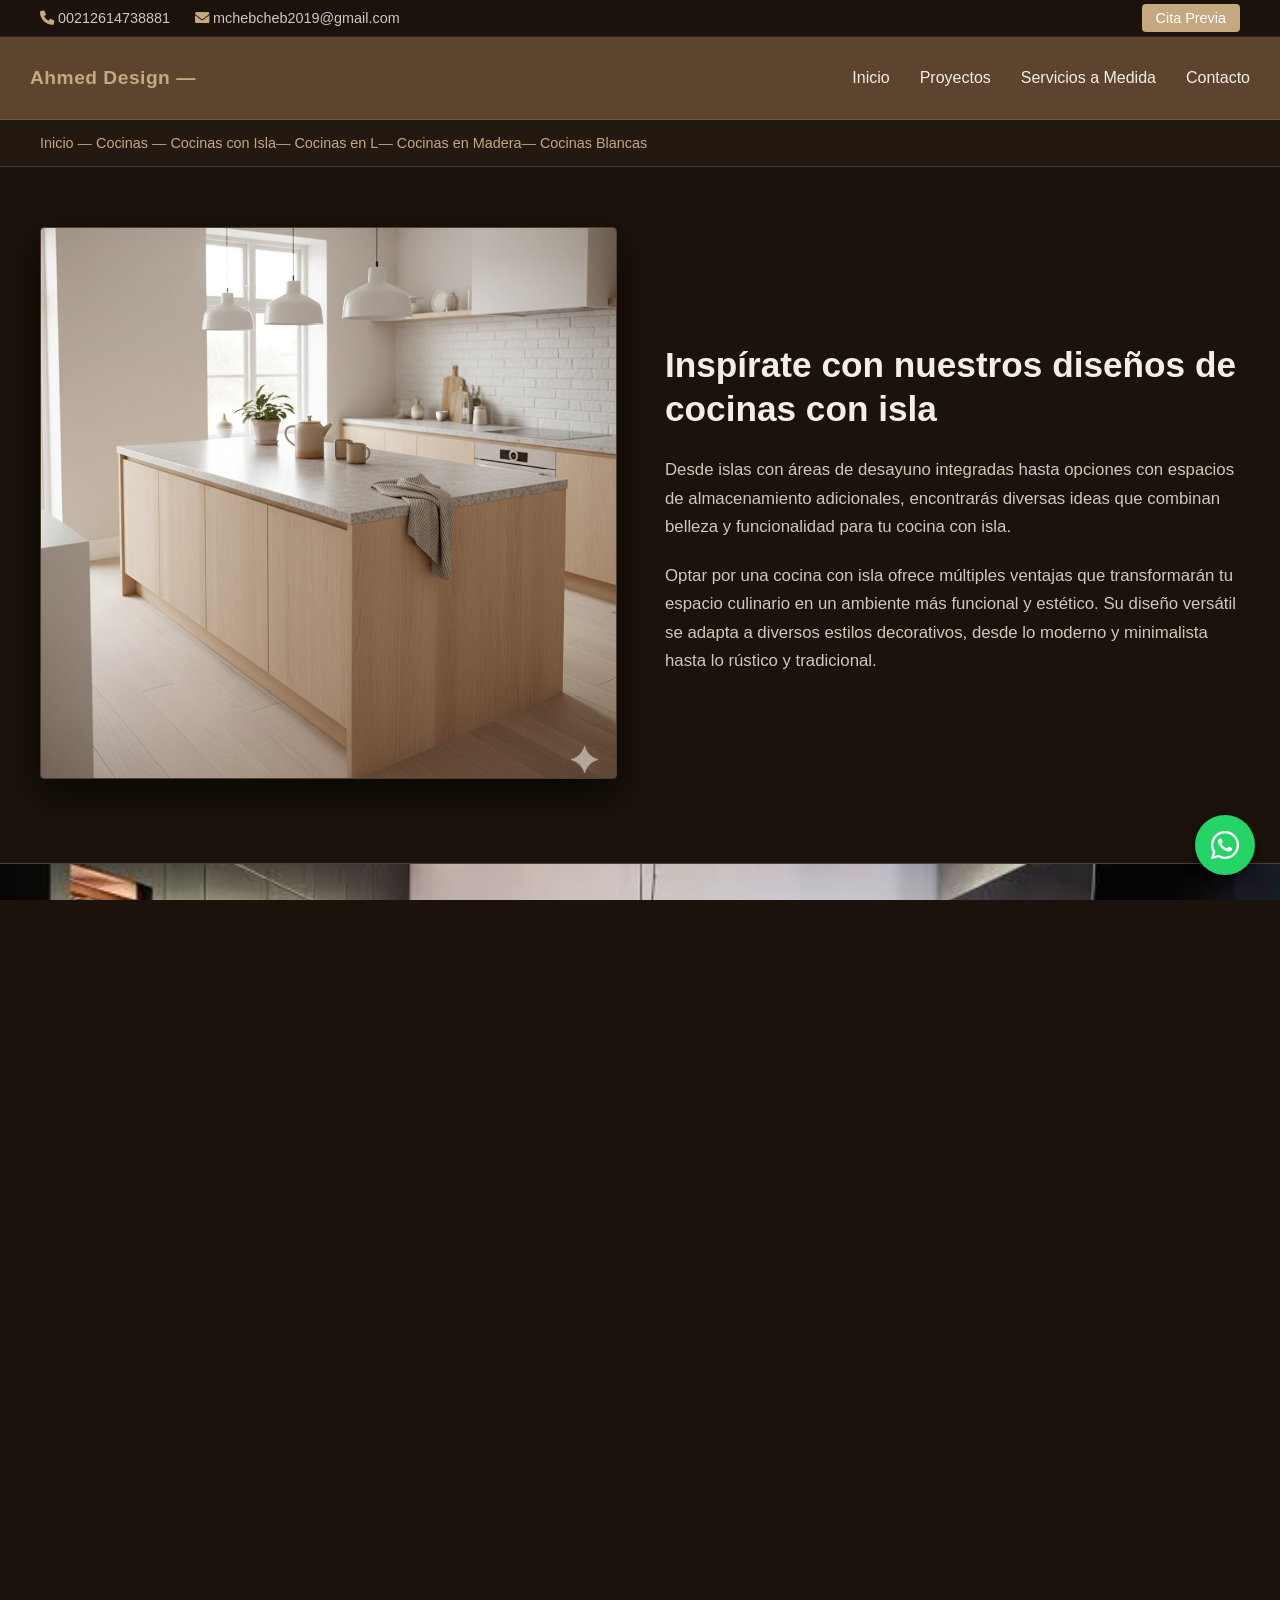
<file: descubrir.html>
<!doctype html>
<html lang="es">

<head>
    <meta charset="UTF-8" />
    <meta http-equiv="X-UA-Compatible" content="IE=edge" />
    <meta name="viewport" content="width=device-width, initial-scale=1.0" />
    <meta name="description" content="Ahmed Design: Cocinas con isla a medida y artesanales.">
    <title>Ahmed Design | Cocinas con Isla</title>
    <!-- Cargamos primero los estilos generales de la web para el menú y la barra -->
    <link rel="stylesheet" href="estilos.css" />
    <!-- Y luego los específicos de esta página -->
    <link rel="stylesheet" href="estilos-descubrir.css" />
    <link rel="stylesheet" href="responsive-descubrir.css">
    <link href="https://unpkg.com/boxicons@2.1.4/css/boxicons.min.css" rel="stylesheet" />
    <link rel="stylesheet" href="https://cdnjs.cloudflare.com/ajax/libs/font-awesome/6.0.0/css/all.min.css">
</head>

<body>
    <!-- Barra superior de contacto -->
    <div class="top-bar">
        <div class="container">
            <div class="contact-info">
                <span>
                    <a href="tel:+212614738881" style="color: inherit; text-decoration: none;">
                        <i class="fas fa-phone"></i> 00212614738881
                    </a>
                </span>
                <span>
                    <a href="mailto:mchebcheb2019@gmail.com" style="color: inherit; text-decoration: none;">
                        <i class="fas fa-envelope"></i> mchebcheb2019@gmail.com
                    </a>
                </span>
            </div>
            <div class="top-links">
                <a href="index.html#reserva-cita">Cita Previa</a>
            </div>
        </div>
    </div>

    <!-- Menú de Navegación Principal -->
    <nav class="main-nav">
        <div class="nav-container">
            <div class="nav-brand">
                <a href="index.html">Ahmed Design —</a>
            </div>
            <button class="menu-toggle" id="menuToggle" aria-label="Abrir menú">
                <i class='bx bx-menu'></i>
            </button>
            <ul class="nav-menu" id="navMenu">
                <li><a href="index.html">Inicio</a></li>
                <li><a href="proyectos.html">Proyectos</a></li>
                <li><a href="servicios.html">Servicios a Medida</a></li>
                <li><a href="contacto.html">Contacto</a></li>
            </ul>
        </div>
    </nav>

    <!-- Migas de pan (Breadcrumbs) -->
    <div class="breadcrumb-container">
        <div class="breadcrumb-content">
            <a href="index.html">Inicio</a> —
            <a href="index.html#cocinas">Cocinas</a> —
            <a href="index.html#cocinas-isla">Cocinas con Isla</a>—
            <a href="index.html#cocinas-en-l">Cocinas en L</a>—
            <a href="index.html#cocinas-en-madera">Cocinas en Madera</a>—
            <a href="index.html#cocinas-blancas">Cocinas Blancas</a>
        </div>
    </div>

    <!-- Sección Detalle: Imagen izquierda + Texto derecha -->
    <section class="detalle-isla-section">
        <div class="detalle-container">
            <!-- Columna Izquierda: Imagen grande -->
            <div class="detalle-imagen">
                <img src="slide-1.jpg" alt="Cocina con isla de diseño artesanal" />
            </div>

            <!-- Columna Derecha: Contenidos / Textos -->
            <div class="detalle-texto">
                <h1>Inspírate con nuestros diseños de cocinas con isla</h1>
                <p>
                    Desde islas con áreas de desayuno integradas hasta opciones con espacios de almacenamiento
                    adicionales, encontrarás diversas ideas que combinan belleza y funcionalidad para tu cocina con
                    isla.
                </p>
                <p>
                    Optar por una cocina con isla ofrece múltiples ventajas que transformarán tu espacio culinario en un
                    ambiente más funcional y estético. Su diseño versátil se adapta a diversos estilos decorativos,
                    desde lo moderno y minimalista hasta lo rústico y tradicional.
                </p>
            </div>
        </div>
    </section>
    <!-- Sección Fotográfica Panorámica de Ancho Total (De punta a punta) -->
    <section class="banner-ancho-total">
        <img src="slide-2.jpg" alt="Cocina con isla integrada y acabados de ebanistería" />
    </section>
    <!-- Sección de Texto Explicativo Intermedio -->
    <section class="seccion-texto-intermedio">
        <div class="texto-intermedio-container">
            <h2>¿Qué tener en cuenta en el diseño de una cocina con isla?</h2>
            <p>
                Al diseñar una cocina con isla, es fundamental considerar la funcionalidad y la distribución del
                espacio. La ubicación de la isla debe facilitar el acceso a las zonas de trabajo principales:
                almacenamiento, cocción y fregado. También es clave pensar en la iluminación adecuada y la integración
                de enchufes para electrodomésticos.
            </p>
            <p>
                Además, la elección de materiales debe reflejar tanto la estética como la durabilidad, manteniendo la
                coherencia con el resto de la cocina.
            </p>
        </div>
    </section>
    <!-- SECCIÓN 1: Dos imágenes en paralelo (dos columnas) -->
    <section class="seccion-dos-columnas">
        <div class="contenedor-columnas">

            <!-- Columna Izquierda: Primera foto -->
            <div class="columna-imagen">
                <img src="slide-3.jpg" alt="Cocina rústica con isla" />
            </div>

            <!-- Columna Derecha: Segunda foto -->
            <div class="columna-imagen">
                <img src="slide-4.jpg" alt="Cocina moderna con comedor integrado" />
            </div>

        </div>
    </section>


    <!-- SECCIÓN 2: Una foto panorámica larga de punta a punta abajo -->
    <section class="banner-inferior">
        <img src="slide-6.jpg" alt="Vista panorámica de cocina de diseño" />
    </section>
    <!-- Sección Superficie y Diseño con Imagen Integrada -->
    <section class="seccion-superficie-imagen">
        <div class="superficie-imagen-container">
            <div class="superficie-texto">
                <h2>Superficie necesaria para montar una cocina con isla</h2>
                <p>
                    Para instalar una cocina con isla, se recomienda un espacio mínimo de 15 a 20 metros cuadrados. Esto
                    permite una circulación cómoda y un diseño ergonómico. Es importante garantizar al menos 90 cm de
                    distancia entre la isla y los muebles o paredes para facilitar el tránsito y la apertura de cajones
                    y electrodomésticos.
                </p>
            </div>
            <div class="superficie-foto">
                <img src="slide-7.jpg" alt="Cocina con isla y distribución de espacio" />
            </div>
        </div>
    </section>
    <!-- Sección Tipos de Distribución (Imagen Izquierda + Texto Derecha) -->
    <section class="seccion-tipos-distribucion">
        <div class="tipos-distribucion-container">
            <!-- Columna Izquierda: Imagen -->
            <div class="tipos-imagen">
                <img src="slide-8.jpg" alt="Tipos de distribución en cocinas con isla" />
            </div>
            <!-- Columna Derecha: Texto -->
            <div class="tipos-texto">
                <h2>Tipos de distribución</h2>
                <p>
                    Las cocinas con isla pueden adaptarse a varios tipos de distribución, como en forma de U, L o
                    distribución lineal. Cada diseño permite aprovechar el espacio según las necesidades del usuario,
                    creando áreas diferenciadas para cocinar, almacenar y socializar, optimizando la funcionalidad y la
                    estética del entorno.
                </p>
            </div>
        </div>
    </section>
    <!-- Sección Ideas de Cocinas con Islas (Tres Columnas) -->
    <section class="seccion-tres-columnas-ideas">
        <div class="ideas-container-general">
            <h2 class="ideas-titulo-principal">Ideas de cocinas con islas</h2>

            <div class="ideas-grid">
                <!-- Tarjeta 1 -->
                <div class="idea-card">
                    <div class="idea-imagen">
                        <img src="slide-9.jpg" alt="Cocina verde con isla acabado laminado" />
                    </div>
                    <div class="idea-info">
                        <h3>Cocina verde con isla acabado laminado</h3>
                        <p class="idea-modelo">Modelo: Fenix</p>
                        <p class="idea-autor">Por: Ahmed Design (Larache — Marruecos)</p>
                    </div>
                </div>

                <!-- Tarjeta 2 -->
                <div class="idea-card">
                    <div class="idea-imagen">
                        <img src="slide-10.jpg" alt="Cocina rústica con isla acabado madera" />
                    </div>
                    <div class="idea-info">
                        <h3>Cocina rústica con isla acabado madera</h3>
                        <p class="idea-modelo">Modelo: Aviano</p>
                        <p class="idea-autor">Por: Ahmed Design (Larache — Marruecos)</p>
                    </div>
                </div>

                <!-- Tarjeta 3 -->
                <div class="idea-card">
                    <div class="idea-imagen">
                        <img src="slide-11.jpg" alt="Cocina negra y madera con isla acabado laminado" />
                    </div>
                    <div class="idea-info">
                        <h3>Cocina negra y madera con isla acabado laminado</h3>
                        <p class="idea-modelo">Modelo: Berlin</p>
                        <p class="idea-autor">Por: Ahmed Design (Larache — Marruecos)</p>
                    </div>
                </div>
            </div>
        </div>
    </section>

    <footer class="footer-carpinteria">
        <div class="footer-container">
            <!-- Columna 1: Marca y breve descripción -->
            <div class="footer-col footer-brand">
                <div class="footer-brand">
                    <h3>Ahmed Design —</h3>
                    <p>
                        Ebanistería y carpintería<br>
                        artesanal a medida.<br>
                        Creamos espacios únicos<br>
                        con maderas nobles y<br>
                        diseño exclusivo para<br>
                        tu hogar o negocio.
                    </p>
                </div>
                <div class="social-links">
                    <a href="https://www.facebook.com/Ahmed.Chahmout.1088893" target="_blank" class="social-fb"
                        aria-label="Facebook"><i class='bx bxl-facebook-circle'></i></a>
                    <a href="https://www.instagram.com/mchebcheb2019/" target="_blank" class="social-ig"
                        aria-label="Instagram"><i class='bx bxl-instagram'></i></a>
                    <a href="https://wa.me/212614738881?text=Hola%20Ahmed" target="_blank" class="social-wa"
                        aria-label="WhatsApp"><i class='bx bxl-whatsapp'></i></a>
                    <a href="https://www.linkedin.com/in/ahmed-chahmout-1a87723b5" target="_blank" class="social-in"
                        aria-label="LinkedIn"><i class='bx bxl-linkedin-square'></i></a>
                </div>
            </div>

            <!-- Columna 2: Enlaces rápidos -->
            <div class="footer-col">
                <h3>Explorar —</h3>
                <ul>
                    <li><a href="index.html">Inicio</a></li>
                    <li><a href="proyectos.html">Proyectos</a></li>
                    <li><a href="servicios.html">Servicios a Medida</a></li>
                    <li><a href="contacto.html">Contacto</a></li>
                </ul>
            </div>

            <!-- Columna 3: Contacto Directo -->
            <div class="footer-col">
                <h3>Contacto —</h3>
                <p>
                    <a href="https://www.google.com/maps/search/?api=1&query=Ksar+el-Kebir" target="_blank"
                        class="contacto-link">
                        <i class='bx bxs-map'></i> Ksar el-Kebir, Marruecos
                    </a>
                </p>
                <p>
                    <a href="tel:+212614738881" class="contacto-link">
                        <i class='bx bxs-phone'></i> +212 614 73 88 81
                    </a>
                </p>
                <p>
                    <a href="mailto:mchebcheb2019@gmail.com" class="contacto-link">
                        <i class='bx bxs-envelope'></i> mchebcheb2019@gmail.com
                    </a>
                </p>
            </div>

            <!-- Columna 4: Newsletter / Inspiración -->
            <div class="footer-col">
                <h3>Inspiración —</h3>
                <p>Suscríbete para recibir tendencias en diseño de interiores y carpintería en madera.</p>
                <form action="https://formspree.io/f/xnjlzeap" method="POST" class="newsletter-form">
                    <input type="email" name="email" placeholder="Tu correo electrónico" required>
                    <button type="submit">UNIRSE</button>
                </form>
            </div>
        </div>

        <!-- Barra inferior de Copyright -->
        <div class="footer-bottom">
            <p>© 2026 Ahmed Design. Todos los derechos reservados.</p>
            <div class="footer-links">
                <a href="privacidad.html">Privacidad</a>
                <a href="cookies.html">Cookies</a>
            </div>
        </div>
    </footer>

    <!-- Botón flotante de WhatsApp -->
    <a href="https://wa.me/212614738881?text=Hola%20Ahmed" class="whatsapp-btn" target="_blank"
        aria-label="Chat de WhatsApp">
        <i class="fab fa-whatsapp"></i>
    </a>

    <!-- Script principal de JavaScript -->
    <script src="script.js"></script>
</body>

</html>
</file>
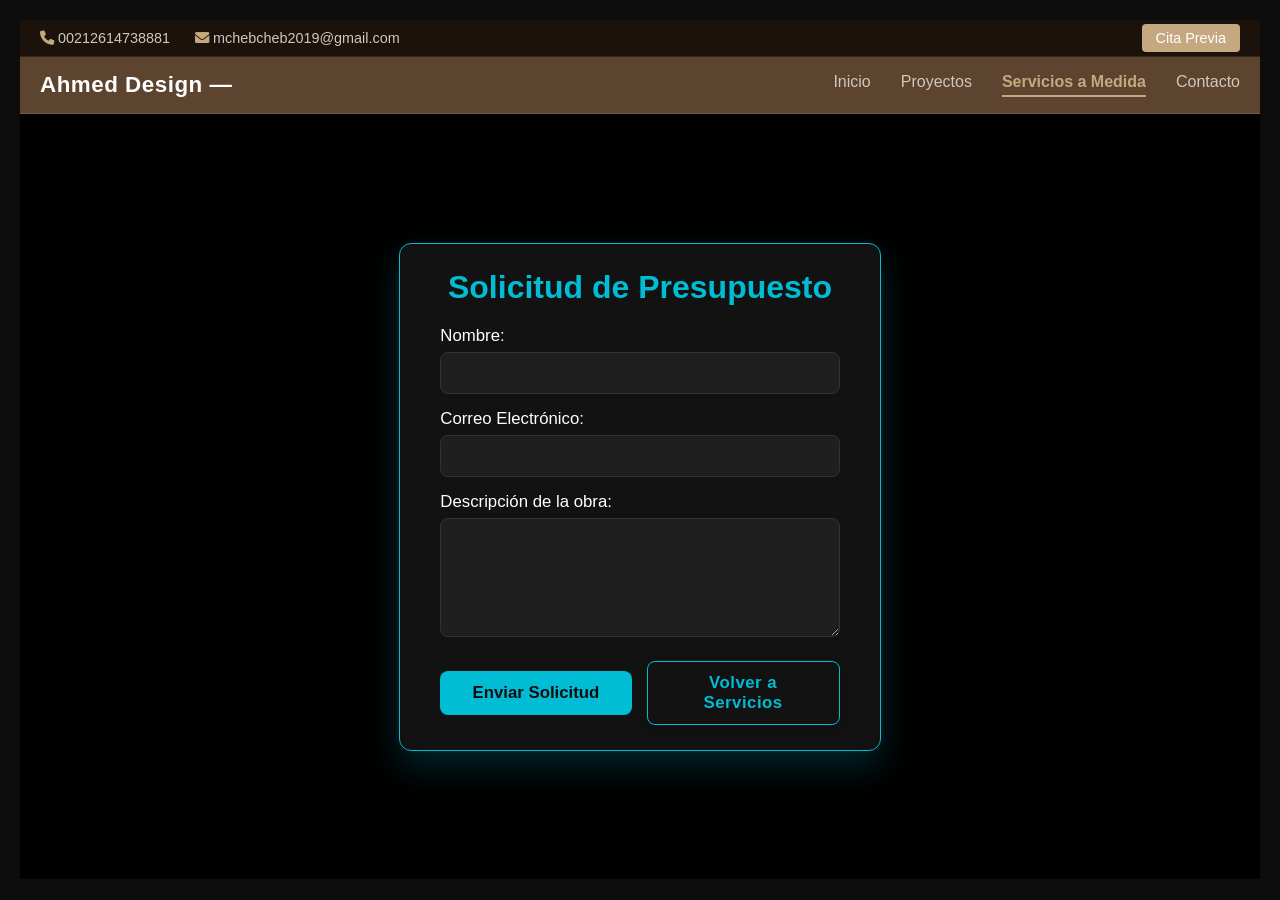
<file: Presupuesto2.html>
<!doctype html>
<html lang="es">

<head>
    <meta charset="UTF-8" />
    <meta http-equiv="X-UA-Compatible" content="IE=edge" />
    <meta name="viewport" content="width=device-width, initial-scale=1.0" />
    <meta name="description" content="Ahmed Design: Desarrollador web profesional al antojo del cliente.">
    <title>Ahmed Design | Solicitud de Presupuesto</title>
    <link rel="stylesheet" href="estilos.css" />
    <link rel="stylesheet" href="responsive.css">
    <link href="https://unpkg.com/boxicons@2.1.4/css/boxicons.min.css" rel="stylesheet" />
    <link rel="stylesheet" href="https://cdnjs.cloudflare.com/ajax/libs/font-awesome/6.0.0/css/all.min.css">
    <link rel="icon" type="image/x-icon" href="favicon.ico">

    <style>
        body {
            background-color: #0d0d0d !important;
            color: #cccccc !important;
            font-family: 'Segoe UI', Roboto, sans-serif !important;
            margin: 0 !important;
            padding: 20px 20px !important;
        }

        .presupuesto-container {
            max-width: 950px !important;
            margin: 0 auto !important;
            background-color: rgba(20, 20, 20, 0.95) !important;
            padding: 25px 40px !important;
            border-radius: 12px !important;
            border: 1px solid #00bcd4 !important;
            box-shadow: 0 15px 35px rgba(0, 188, 212, 0.2) !important;
            box-sizing: border-box !important;
            position: relative;
            z-index: 3;
            text-align: left !important;
        }

        .presupuesto-container h2 {
            color: #00bcd4 !important;
            font-size: 2rem !important;
            margin-top: 0 !important;
            margin-bottom: 20px !important;
            text-align: center !important;
        }

        .form-group {
            margin-bottom: 15px !important;
        }

        .form-group label {
            display: block !important;
            margin-bottom: 6px !important;
            color: #ffffff !important;
            font-size: 1.05rem !important;
            font-weight: 500 !important;
        }

        .form-control {
            width: 100% !important;
            padding: 11px 15px !important;
            font-size: 1rem !important;
            border: 1px solid #333 !important;
            border-radius: 8px !important;
            background-color: #1f1f1f !important;
            color: #ffffff !important;
            box-sizing: border-box !important;
        }

        .form-control:focus {
            outline: none !important;
            border-color: #00bcd4 !important;
            box-shadow: 0 0 10px rgba(0, 188, 212, 0.3) !important;
        }

        .botones-container {
            display: flex !important;
            flex-wrap: wrap !important;
            gap: 15px !important;
            align-items: center !important;
            margin-top: 20px !important;
        }

        .btn-enviar {
            background-color: #00bcd4 !important;
            color: #0d0d0d !important;
            border: none !important;
            padding: 12px 25px !important;
            font-size: 1.05rem !important;
            border-radius: 8px !important;
            cursor: pointer !important;
            font-weight: bold !important;
            transition: all 0.3s ease !important;
            flex: 1 !important;
            min-width: 180px !important;
            box-sizing: border-box !important;
            text-align: center !important;
        }

        .btn-enviar:hover {
            background-color: #008ba3 !important;
            color: #ffffff !important;
        }

        .btn-volver {
            background-color: transparent !important;
            color: #00bcd4 !important;
            border: 1px solid #00bcd4 !important;
            padding: 11px 25px !important;
            font-size: 1.05rem !important;
            border-radius: 8px !important;
            cursor: pointer !important;
            font-weight: bold !important;
            text-decoration: none !important;
            display: inline-block !important;
            transition: all 0.3s ease !important;
            flex: 1 !important;
            min-width: 180px !important;
            box-sizing: border-box !important;
            text-align: center !important;
            margin-left: 0 !important;
        }

        .btn-volver:hover {
            background-color: #00bcd4 !important;
            color: #0d0d0d !important;
        }

        /* Estilos del Slider de Fondo */
        .servicios-hero-slider {
            position: relative;
            width: 100%;
            min-height: 85vh;
            overflow: hidden;
            display: flex;
            align-items: center;
            justify-content: center;
            background-color: #000000;
            padding: 40px 0;
            box-sizing: border-box;
        }

        .slider-container {
            position: absolute;
            top: 0;
            left: 0;
            width: 100%;
            height: 100%;
            z-index: 1;
        }

        .slide {
            position: absolute;
            top: 0;
            left: 0;
            width: 100%;
            height: 100%;
            background-size: cover;
            background-position: center;
            opacity: 0;
            animation: sliderAnimation 18s infinite;
        }

        .slide-1 {
            background-image: url('servicio-1.jpg');
            animation-delay: 0s;
        }

        .slide-2 {
            background-image: url('servicio-2.jpg');
            animation-delay: 6s;
        }

        .slide-3 {
            background-image: url('servicio-3.jpg');
            animation-delay: 12s;
        }

        .slider-overlay {
            position: absolute;
            top: 0;
            left: 0;
            width: 100%;
            height: 100%;
            background: rgba(0, 0, 0, 0.7);
            z-index: 2;
        }

        .hero-content {
            position: relative;
            z-index: 3;
            width: 100%;
            display: flex;
            justify-content: center;
            padding: 0 20px;
            box-sizing: border-box;
        }

        @keyframes sliderAnimation {
            0% {
                opacity: 0;
                transform: scale(1);
            }

            4% {
                opacity: 1;
            }

            33% {
                opacity: 1;
                transform: scale(1.04);
            }

            37% {
                opacity: 0;
            }

            100% {
                opacity: 0;
            }
        }

        @media (max-width: 600px) {
            .presupuesto-container {
                padding: 20px 15px !important;
            }

            .botones-container {
                flex-direction: column !important;
            }

            .btn-enviar,
            .btn-volver {
                width: 100% !important;
                min-width: 100% !important;
            }
        }
    </style>
</head>

<body>
    <div class="top-bar">
        <div class="container">
            <div class="contact-info">
                <span>
                    <a href="tel:+212614738881" style="color: inherit; text-decoration: none;">
                        <i class="fas fa-phone"></i> 00212614738881
                    </a>
                </span>
                <span>
                    <a href="mailto:mchebcheb2019@gmail.com" style="color: inherit; text-decoration: none;">
                        <i class="fas fa-envelope"></i> mchebcheb2019@gmail.com
                    </a>
                </span>
            </div>
            <div class="top-links">
                <a href="index.html#reserva-cita">Cita Previa</a>
            </div>
        </div>
    </div>

    <!-- Menú de Navegación Principal -->
    <nav class="main-nav">
        <div class="nav-container">
            <div class="nav-brand">
                <a href="index.html">Ahmed Design —</a>
            </div>
            <button class="menu-toggle" id="menuToggle" aria-label="Abrir menú">
                <i class='bx bx-menu'></i>
            </button>
            <ul class="nav-menu" id="navMenu">
                <li><a href="index.html">Inicio</a></li>
                <li><a href="proyectos.html">Proyectos</a></li>
                <li><a href="servicios.html" class="active">Servicios a Medida</a></li>
                <li><a href="contacto.html">Contacto</a></li>
            </ul>
        </div>
    </nav>

    <!-- Carrusel de 3 Imágenes de Fondo con el Formulario de Presupuesto Encima -->
    <section class="servicios-hero-slider">
        <div class="slider-container">
            <div class="slide slide-1"></div>
            <div class="slide slide-2"></div>
            <div class="slide slide-3"></div>
        </div>
        <div class="slider-overlay"></div>
        <div class="Aprender">
            <div class="hero-content">
                <div class="presupuesto-container">
                    <h2>Solicitud de Presupuesto</h2>

                    <form action="https://formspree.io/f/xnjlzeap" method="POST">
                        <!-- Campo oculto para mantenerte en presupuesto2.html tras enviar -->
                        <input type="hidden" name="_next" value="presupuesto2.html">

                        <div class="form-group">
                            <label for="nombre">Nombre:</label>
                            <input type="text" id="nombre" name="nombre" class="form-control" required>
                        </div>

                        <div class="form-group">
                            <label for="email">Correo Electrónico:</label>
                            <input type="email" id="email" name="email" class="form-control" required>
                        </div>

                        <div class="form-group">
                            <label for="mensaje">Descripción de la obra:</label>
                            <textarea id="mensaje" name="mensaje" rows="5" class="form-control" required></textarea>
                        </div>

                        <div class="botones-container">
                            <button type="submit" class="btn-enviar">Enviar Solicitud</button>
                            <a href="servicios.html" class="btn-volver">Volver a Servicios</a>
                        </div>
                    </form>
                </div>
            </div>
        </div>
    </section>

    <script src="script.js"></script>
</body>

</html>
</file>
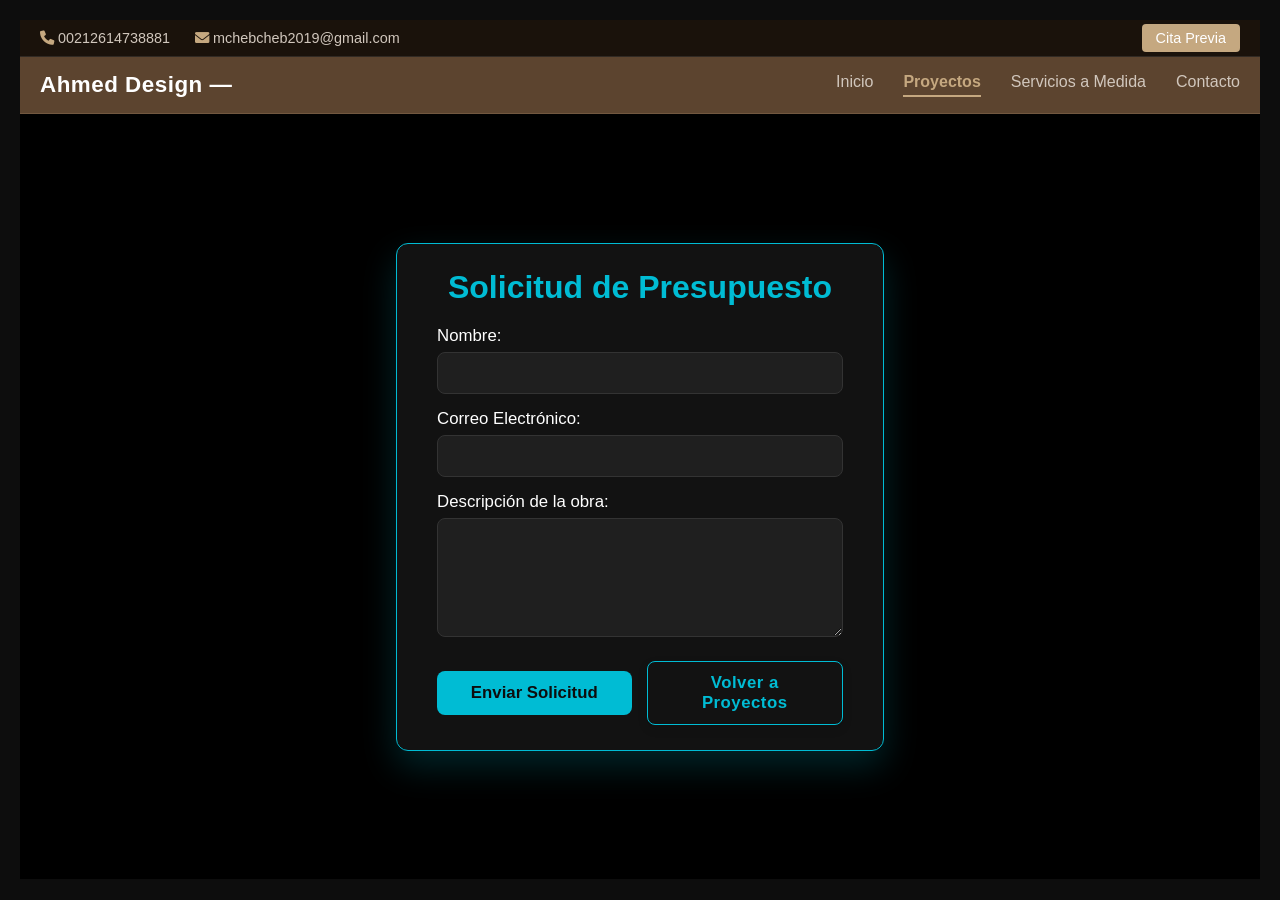
<file: Presupuesto3.html>
<!doctype html>
<html lang="es">

<head>
    <meta charset="UTF-8" />
    <meta http-equiv="X-UA-Compatible" content="IE=edge" />
    <meta name="viewport" content="width=device-width, initial-scale=1.0" />
    <meta name="description" content="Ahmed Design: Desarrollador web profesional al antojo del cliente.">
    <title>Ahmed Design | Solicitud de Presupuesto</title>
    <link rel="stylesheet" href="estilos.css" />
    <link rel="stylesheet" href="responsive.css">
    <link href="https://unpkg.com/boxicons@2.1.4/css/boxicons.min.css" rel="stylesheet" />
    <link rel="stylesheet" href="https://cdnjs.cloudflare.com/ajax/libs/font-awesome/6.0.0/css/all.min.css">
    <link rel="icon" type="image/x-icon" href="favicon.ico">

    <style>
        body {
            background-color: #0d0d0d !important;
            color: #cccccc !important;
            font-family: 'Segoe UI', Roboto, sans-serif !important;
            margin: 0 !important;
            padding: 20px 20px !important;
        }

        .presupuesto-container {
            max-width: 950px !important;
            margin: 0 auto !important;
            background-color: rgba(20, 20, 20, 0.95) !important;
            padding: 25px 40px !important;
            border-radius: 12px !important;
            border: 1px solid #00bcd4 !important;
            box-shadow: 0 15px 35px rgba(0, 188, 212, 0.2) !important;
            box-sizing: border-box !important;
            position: relative;
            z-index: 3;
            text-align: left !important;
        }

        .presupuesto-container h2 {
            color: #00bcd4 !important;
            font-size: 2rem !important;
            margin-top: 0 !important;
            margin-bottom: 20px !important;
            text-align: center !important;
        }

        .form-group {
            margin-bottom: 15px !important;
        }

        .form-group label {
            display: block !important;
            margin-bottom: 6px !important;
            color: #ffffff !important;
            font-size: 1.05rem !important;
            font-weight: 500 !important;
        }

        .form-control {
            width: 100% !important;
            padding: 11px 15px !important;
            font-size: 1rem !important;
            border: 1px solid #333 !important;
            border-radius: 8px !important;
            background-color: #1f1f1f !important;
            color: #ffffff !important;
            box-sizing: border-box !important;
        }

        .form-control:focus {
            outline: none !important;
            border-color: #00bcd4 !important;
            box-shadow: 0 0 10px rgba(0, 188, 212, 0.3) !important;
        }

        .botones-container {
            display: flex !important;
            flex-wrap: wrap !important;
            gap: 15px !important;
            align-items: center !important;
            margin-top: 20px !important;
        }

        .btn-enviar {
            background-color: #00bcd4 !important;
            color: #0d0d0d !important;
            border: none !important;
            padding: 12px 25px !important;
            font-size: 1.05rem !important;
            border-radius: 8px !important;
            cursor: pointer !important;
            font-weight: bold !important;
            transition: all 0.3s ease !important;
            flex: 1 !important;
            min-width: 180px !important;
            box-sizing: border-box !important;
            text-align: center !important;
        }

        .btn-enviar:hover {
            background-color: #008ba3 !important;
            color: #ffffff !important;
        }

        .btn-volver {
            background-color: transparent !important;
            color: #00bcd4 !important;
            border: 1px solid #00bcd4 !important;
            padding: 11px 25px !important;
            font-size: 1.05rem !important;
            border-radius: 8px !important;
            cursor: pointer !important;
            font-weight: bold !important;
            text-decoration: none !important;
            display: inline-block !important;
            transition: all 0.3s ease !important;
            flex: 1 !important;
            min-width: 180px !important;
            box-sizing: border-box !important;
            text-align: center !important;
            margin-left: 0 !important;
        }

        .btn-volver:hover {
            background-color: #00bcd4 !important;
            color: #0d0d0d !important;
        }

        /* Estilos del Slider de Fondo */
        .servicios-hero-slider {
            position: relative;
            width: 100%;
            min-height: 85vh;
            overflow: hidden;
            display: flex;
            align-items: center;
            justify-content: center;
            background-color: #000000;
            padding: 40px 0;
            box-sizing: border-box;
        }

        .slider-container {
            position: absolute;
            top: 0;
            left: 0;
            width: 100%;
            height: 100%;
            z-index: 1;
        }

        .slide {
            position: absolute;
            top: 0;
            left: 0;
            width: 100%;
            height: 100%;
            background-size: cover;
            background-position: center;
            opacity: 0;
            animation: sliderAnimation 18s infinite;
        }

        .slide-1 {
            background-image: url('cocina-moderna.jpg');
            animation-delay: 0s;
        }

        .slide-2 {
            background-image: url('armario-vestidor.jpg');
            animation-delay: 6s;
        }

        .slide-3 {
            background-image: url('mueble-salon.jpg');
            animation-delay: 12s;
        }

        .slider-overlay {
            position: absolute;
            top: 0;
            left: 0;
            width: 100%;
            height: 100%;
            background: rgba(0, 0, 0, 0.7);
            z-index: 2;
        }

        .hero-content {
            position: relative;
            z-index: 3;
            width: 100%;
            display: flex;
            justify-content: center;
            padding: 0 20px;
            box-sizing: border-box;
        }

        @keyframes sliderAnimation {
            0% {
                opacity: 0;
                transform: scale(1);
            }

            4% {
                opacity: 1;
            }

            33% {
                opacity: 1;
                transform: scale(1.04);
            }

            37% {
                opacity: 0;
            }

            100% {
                opacity: 0;
            }
        }

        @media (max-width: 600px) {
            .presupuesto-container {
                padding: 20px 15px !important;
            }

            .botones-container {
                flex-direction: column !important;
            }

            .btn-enviar,
            .btn-volver {
                width: 100% !important;
                min-width: 100% !important;
            }
        }
    </style>
</head>

<body>
    <div class="top-bar">
        <div class="container">
            <div class="contact-info">
                <span>
                    <a href="tel:+212614738881" style="color: inherit; text-decoration: none;">
                        <i class="fas fa-phone"></i> 00212614738881
                    </a>
                </span>
                <span>
                    <a href="mailto:mchebcheb2019@gmail.com" style="color: inherit; text-decoration: none;">
                        <i class="fas fa-envelope"></i> mchebcheb2019@gmail.com
                    </a>
                </span>
            </div>
            <div class="top-links">
                <a href="index.html#reserva-cita">Cita Previa</a>
            </div>
        </div>
    </div>

    <!-- Menú de Navegación Principal -->
    <nav class="main-nav">
        <div class="nav-container">
            <div class="nav-brand">
                <a href="index.html">Ahmed Design —</a>
            </div>
            <button class="menu-toggle" id="menuToggle" aria-label="Abrir menú">
                <i class='bx bx-menu'></i>
            </button>
            <ul class="nav-menu" id="navMenu">
                <li><a href="index.html">Inicio</a></li>
                <li><a href="proyectos.html" class="active">Proyectos</a></li>
                <li><a href="servicios.html">Servicios a Medida</a></li>
                <li><a href="contacto.html">Contacto</a></li>
            </ul>
        </div>
    </nav>

    <!-- Carrusel de Fondo de Proyectos con el Formulario de Presupuesto Encima -->
    <section class="servicios-hero-slider">
        <div class="slider-container">
            <div class="slide slide-1"></div>
            <div class="slide slide-2"></div>
            <div class="slide slide-3"></div>
        </div>
        <div class="slider-overlay"></div>
        <div class="Aprender">

            <div class="hero-content">
                <div class="presupuesto-container">
                    <h2>Solicitud de Presupuesto</h2>

                    <form action="https://formspree.io/f/xnjlzeap" method="POST">
                        <!-- Campo oculto para mantenerte en presupuesto3.html tras enviar -->
                        <input type="hidden" name="_next" value="presupuesto3.html">

                        <div class="form-group">
                            <label for="nombre">Nombre:</label>
                            <input type="text" id="nombre" name="nombre" class="form-control" required>
                        </div>

                        <div class="form-group">
                            <label for="email">Correo Electrónico:</label>
                            <input type="email" id="email" name="email" class="form-control" required>
                        </div>

                        <div class="form-group">
                            <label for="mensaje">Descripción de la obra:</label>
                            <textarea id="mensaje" name="mensaje" rows="5" class="form-control" required></textarea>
                        </div>

                        <div class="botones-container">
                            <button type="submit" class="btn-enviar">Enviar Solicitud</button>
                            <a href="proyectos.html" class="btn-volver">Volver a Proyectos</a>
                        </div>
                    </form>
                </div>
            </div>
        </div>
    </section>

    <script src="script.js"></script>
</body>

</html>
</file>
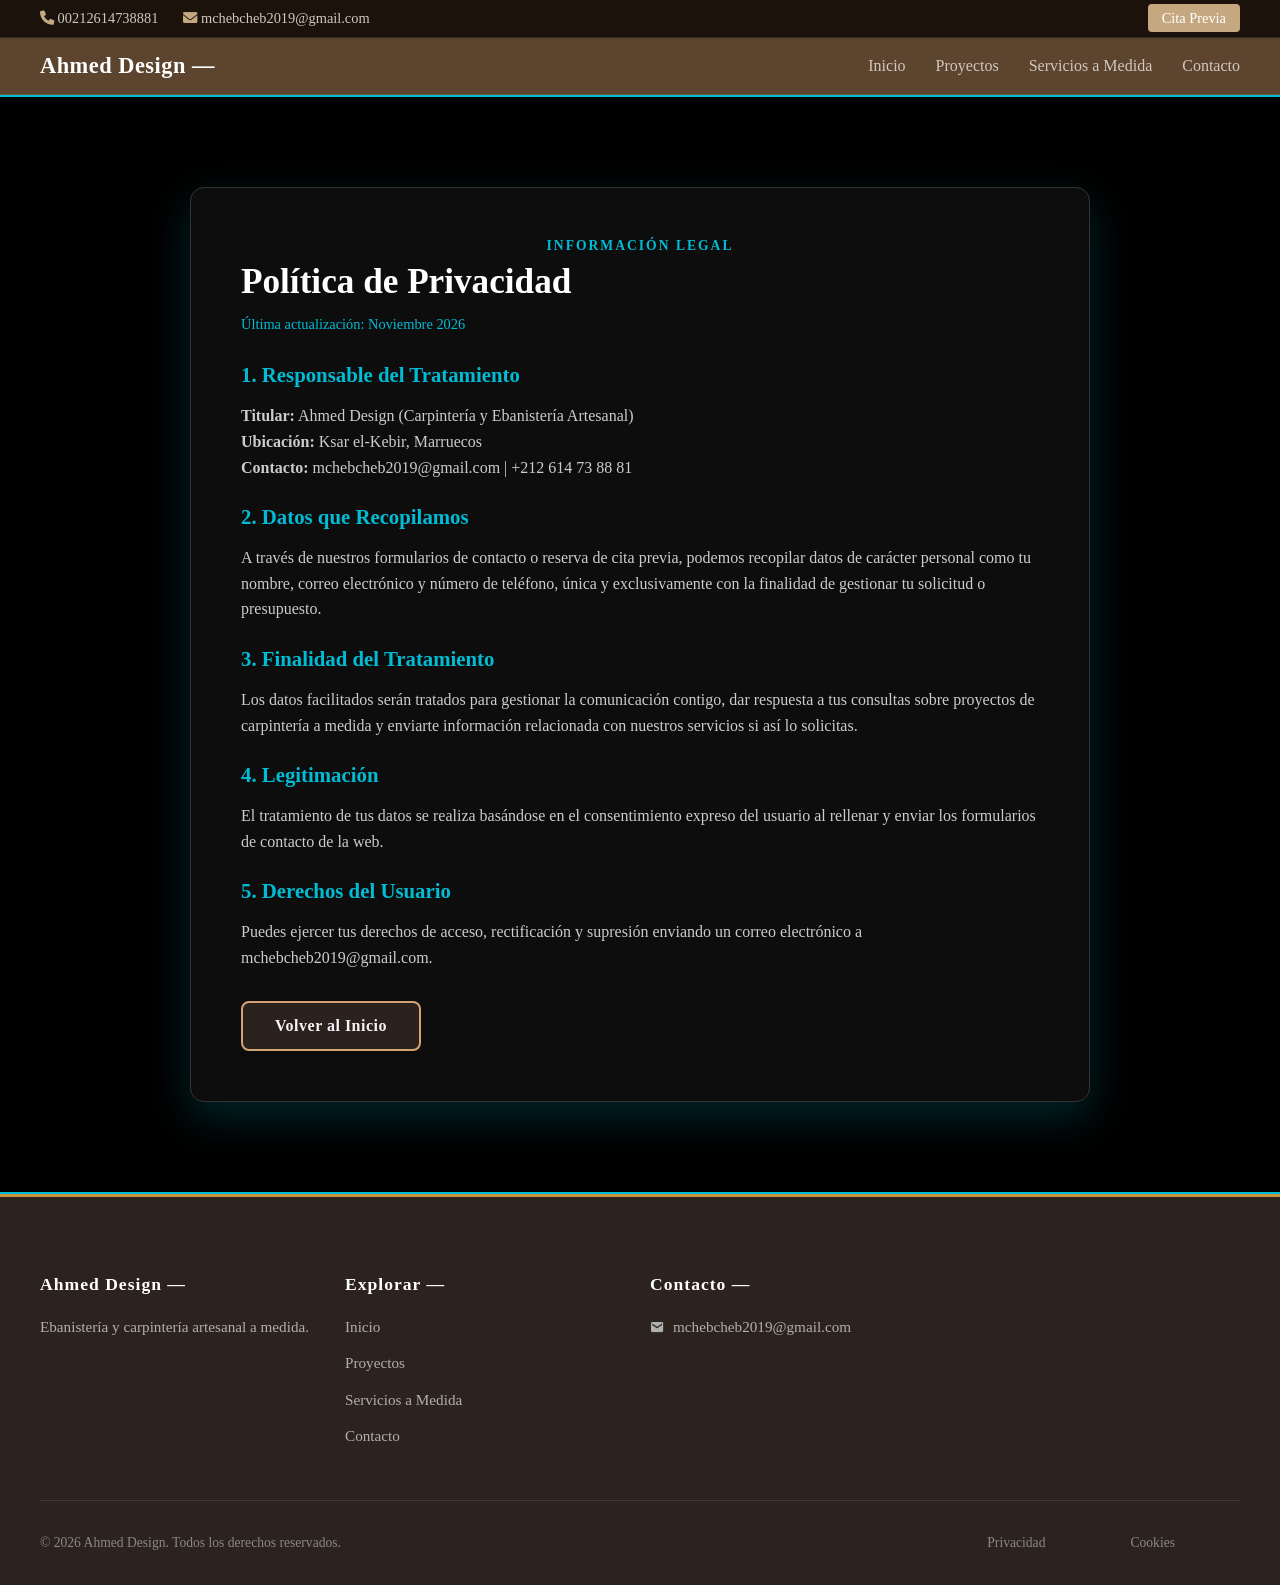
<file: privacidad.html>
<!doctype html>
<html lang="es">

<head>
    <meta charset="UTF-8" />
    <meta http-equiv="X-UA-Compatible" content="IE=edge" />
    <meta name="viewport" content="width=device-width, initial-scale=1.0" />
    <meta name="description"
        content="Política de Privacidad de Ahmed Design. Carpintería y ebanistería artesanal a medida.">
    <title>Política de Privacidad | Ahmed Design</title>
    <link rel="stylesheet" href="estilos.css" />
    <link rel="stylesheet" href="responsive.css">
    <link href="https://unpkg.com/boxicons@2.1.4/css/boxicons.min.css" rel="stylesheet" />
    <link rel="stylesheet" href="https://cdnjs.cloudflare.com/ajax/libs/font-awesome/6.0.0/css/all.min.css">
    <link rel="icon" type="image/x-icon" href="favicon.ico">
</head>

<body>
    <!-- Top Bar -->
    <div class="top-bar">
        <div class="container">
            <div class="contact-info">
                <span>
                    <a href="tel:+212614738881" style="color: inherit; text-decoration: none;">
                        <i class="fas fa-phone"></i> 00212614738881
                    </a>
                </span>
                <span>
                    <a href="mailto:mchebcheb2019@gmail.com" style="color: inherit; text-decoration: none;">
                        <i class="fas fa-envelope"></i> mchebcheb2019@gmail.com
                    </a>
                </span>
            </div>
            <div class="top-links">
                <a href="index.html#reserva-cita">Cita Previa</a>
            </div>
        </div>
    </div>

    <!-- Menú de Navegación Principal -->
    <nav class="main-nav">
        <div class="nav-container">
            <div class="nav-brand">
                <a href="index.html">Ahmed Design —</a>
            </div>
            <button class="menu-toggle" id="menuToggle" aria-label="Abrir menú">
                <i class='bx bx-menu'></i>
            </button>
            <ul class="nav-menu" id="navMenu">
                <li><a href="index.html">Inicio</a></li>
                <li><a href="proyectos.html">Proyectos</a></li>
                <li><a href="servicios.html">Servicios a Medida</a></li>
                <li><a href="contacto.html">Contacto</a></li>
            </ul>
        </div>
    </nav>

    <!-- SECCIÓN CONTENIDO LEGAL -->
    <section class="seccion-legal">
        <div class="legal-container">
            <span class="contacto-subtitulo">INFORMACIÓN LEGAL</span>
            <h2>Política de Privacidad</h2>
            <p class="legal-actualizacion">Última actualización: Noviembre 2026</p>

            <div class="legal-contenido">
                <h3>1. Responsable del Tratamiento</h3>
                <p><strong>Titular:</strong> Ahmed Design (Carpintería y Ebanistería Artesanal)<br>
                    <strong>Ubicación:</strong> Ksar el-Kebir, Marruecos<br>
                    <strong>Contacto:</strong> mchebcheb2019@gmail.com | +212 614 73 88 81
                </p>

                <h3>2. Datos que Recopilamos</h3>
                <p>A través de nuestros formularios de contacto o reserva de cita previa, podemos recopilar datos de
                    carácter personal como tu nombre, correo electrónico y número de teléfono, única y exclusivamente
                    con la finalidad de gestionar tu solicitud o presupuesto.</p>

                <h3>3. Finalidad del Tratamiento</h3>
                <p>Los datos facilitados serán tratados para gestionar la comunicación contigo, dar respuesta a tus
                    consultas sobre proyectos de carpintería a medida y enviarte información relacionada con nuestros
                    servicios si así lo solicitas.</p>

                <h3>4. Legitimación</h3>
                <p>El tratamiento de tus datos se realiza basándose en el consentimiento expreso del usuario al rellenar
                    y enviar los formularios de contacto de la web.</p>

                <h3>5. Derechos del Usuario</h3>
                <p>Puedes ejercer tus derechos de acceso, rectificación y supresión enviando un correo electrónico a
                    mchebcheb2019@gmail.com.</p>
            </div>

            <div class="botones-container-contacto" style="margin-top: 40px;">
                <a href="index.html" class="btn-volver">Volver al Inicio</a>
            </div>
        </div>
    </section>

    <!-- Footer -->
    <footer class="footer-carpinteria">
        <div class="footer-container">
            <div class="footer-col footer-brand">
                <div class="footer-brand">
                    <h3>Ahmed Design —</h3>
                    <p>Ebanistería y carpintería artesanal a medida.</p>
                </div>
            </div>
            <div class="footer-col">
                <h3>Explorar —</h3>
                <ul>
                    <li><a href="index.html">Inicio</a></li>
                    <li><a href="proyectos.html">Proyectos</a></li>
                    <li><a href="servicios.html">Servicios a Medida</a></li>
                    <li><a href="contacto.html">Contacto</a></li>
                </ul>
            </div>
            <div class="footer-col">
                <h3>Contacto —</h3>
                <p><a href="mailto:mchebcheb2019@gmail.com" class="contacto-link"><i class='bx bxs-envelope'></i>
                        mchebcheb2019@gmail.com</a></p>
            </div>
        </div>
        <div class="footer-bottom">
            <p>© 2026 Ahmed Design. Todos los derechos reservados.</p>
            <div class="footer-links">
                <a href="privacidad.html">Privacidad</a>
                <a href="cookies.html">Cookies</a>
            </div>
        </div>
    </footer>

    <script src="script.js"></script>
</body>

</html>
</file>
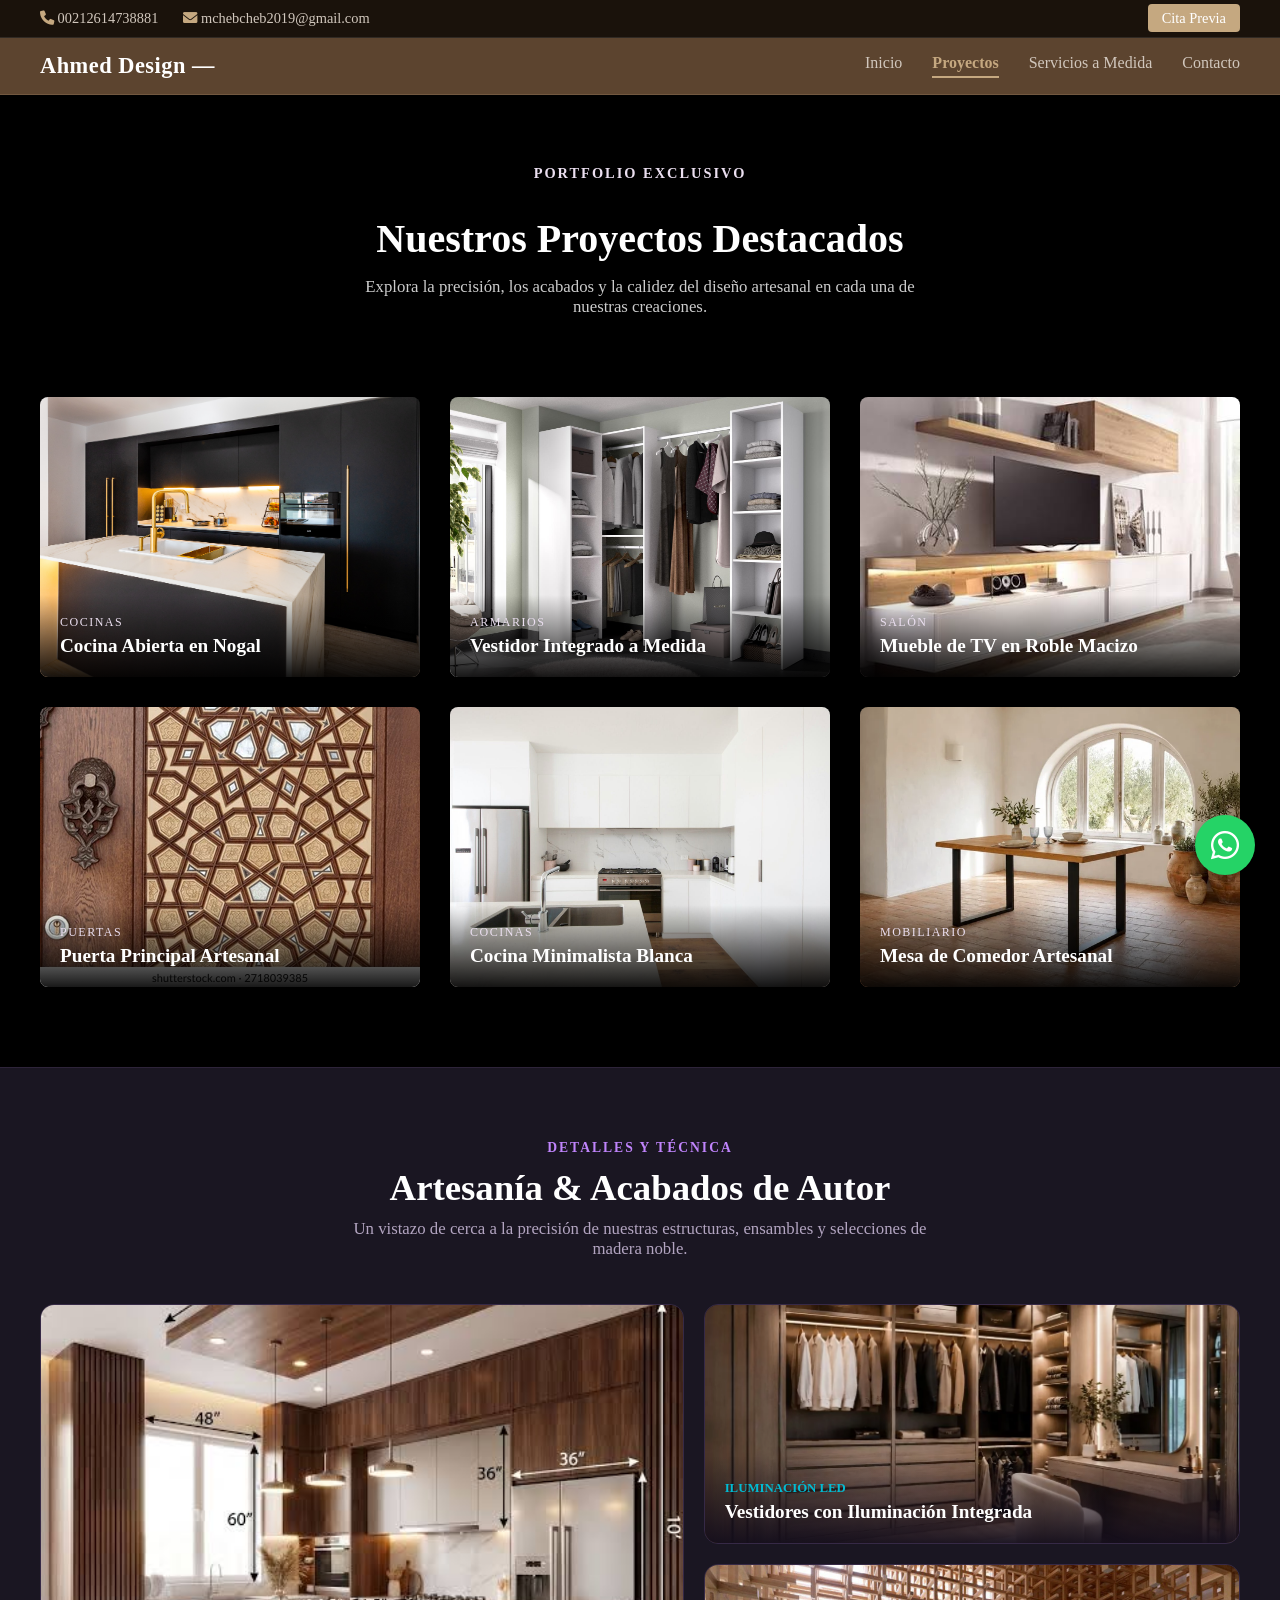
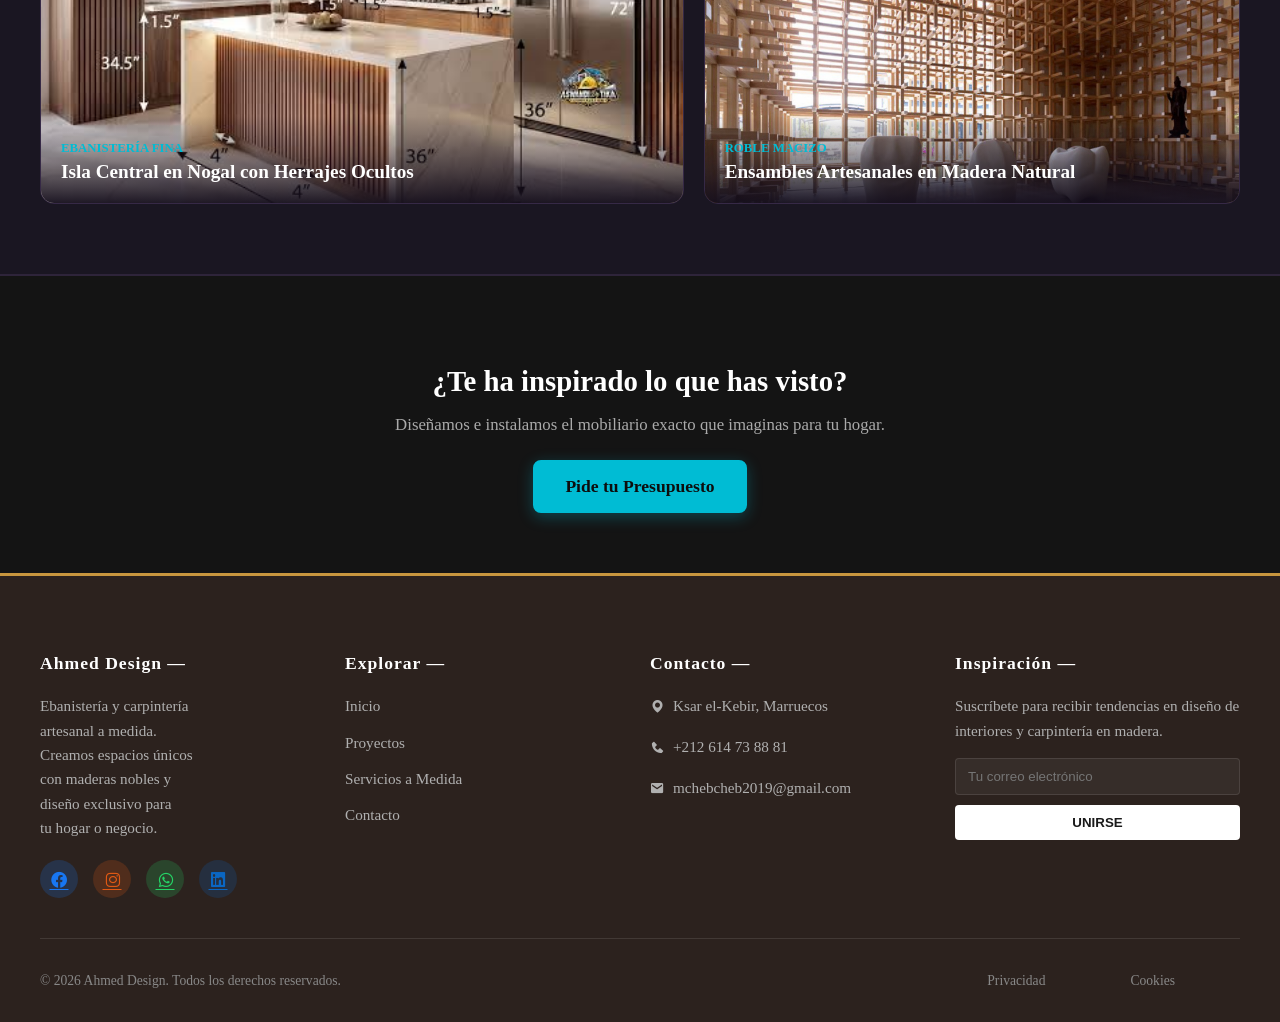
<file: proyectos.html>
<!doctype html>
<html lang="es">

<head>
    <meta charset="UTF-8" />
    <meta http-equiv="X-UA-Compatible" content="IE=edge" />
    <meta name="viewport" content="width=device-width, initial-scale=1.0" />
    <meta name="description" content="Ahmed Design: Desarrollador web profesional al antojo del cliente.">
    <title>Ahmed Design | carpinteria artesanal a medida</title>
    <link rel="stylesheet" href="estilos.css" />
    <link rel="stylesheet" href="responsive.css">
    <link href="https://unpkg.com/boxicons@2.1.4/css/boxicons.min.css" rel="stylesheet" />
    <link rel="stylesheet" href="https://cdnjs.cloudflare.com/ajax/libs/font-awesome/6.0.0/css/all.min.css">
    <link rel="icon" type="image/x-icon" href="favicon.ico">
</head>

<body>
    <!-- Top Bar -->
    <div class="top-bar">
        <div class="container">
            <div class="contact-info">
                <span>
                    <a href="tel:+212614738881" style="color: inherit; text-decoration: none;">
                        <i class="fas fa-phone"></i> 00212614738881
                    </a>
                </span>

                <span>
                    <a href="mailto:mchebcheb2019@gmail.com" style="color: inherit; text-decoration: none;">
                        <i class="fas fa-envelope"></i> mchebcheb2019@gmail.com
                    </a>
                </span>
            </div>
            <div class="top-links">
                <a href="index.html#reserva-cita">Cita Previa</a>
            </div>
        </div>
    </div>

    <!-- Menú de Navegación Principal -->
    <nav class="main-nav">
        <div class="nav-container">
            <div class="nav-brand">
                <a href="index.html">Ahmed Design —</a>
            </div>

            <!-- Botón Hamburguesa para móviles -->
            <button class="menu-toggle" id="menuToggle" aria-label="Abrir menú">
                <i class='bx bx-menu'></i>
            </button>

            <!-- Menú de enlaces -->
            <ul class="nav-menu" id="navMenu">
                <li><a href="index.html">Inicio</a></li>
                <li><a href="proyectos.html" class="active">Proyectos</a></li>
                <li><a href="servicios.html">Servicios a Medida</a></li>
                <li><a href="contacto.html">Contacto</a></li>
            </ul>
        </div>
    </nav>

    <!-- HERO PROYECTOS -->
    <section class="proyectos-hero">
        <div class="contenedor-hero">
            <span class="subtitulo-dorado">PORTFOLIO EXCLUSIVO</span>
            <h1>Nuestros Proyectos Destacados</h1>
            <p>Explora la precisión, los acabados y la calidez del diseño artesanal en cada una de nuestras creaciones.
            </p>
        </div>
    </section>

    <!-- SECCIÓN GALERÍA DE PROYECTOS -->
    <section class="galeria-proyectos">
        <div class="contenedor-galeria">
            <!-- GRID DE PROYECTOS -->
            <div class="grid-proyectos">

                <!-- Proyecto 1 -->
                <div class="tarjeta-proyecto">
                    <div class="imagen-contenedor">
                        <img src="cocina-moderna.jpg" alt="Cocina Moderna a Medida">
                        <div class="overlay-proyecto">
                            <span class="categoria-etiqueta">Cocinas</span>
                            <h3>Cocina Abierta en Nogal</h3>
                        </div>
                    </div>
                </div>

                <!-- Proyecto 2 -->
                <div class="tarjeta-proyecto">
                    <div class="imagen-contenedor">
                        <img src="armario-vestidor.jpg" alt="Vestidor Integrado">
                        <div class="overlay-proyecto">
                            <span class="categoria-etiqueta">Armarios</span>
                            <h3>Vestidor Integrado a Medida</h3>
                        </div>
                    </div>
                </div>

                <!-- Proyecto 3 -->
                <div class="tarjeta-proyecto">
                    <div class="imagen-contenedor">
                        <img src="mueble-salon.jpg" alt="Mueble de Salón">
                        <div class="overlay-proyecto">
                            <span class="categoria-etiqueta">Salón</span>
                            <h3>Mueble de TV en Roble Macizo</h3>
                        </div>
                    </div>
                </div>

                <!-- Proyecto 4 -->
                <div class="tarjeta-proyecto">
                    <div class="imagen-contenedor">
                        <img src="puerta-artesanal.jpg" alt="Puerta Principal de Madera">
                        <div class="overlay-proyecto">
                            <span class="categoria-etiqueta">Puertas</span>
                            <h3>Puerta Principal Artesanal</h3>
                        </div>
                    </div>
                </div>

                <!-- Proyecto 5 -->
                <div class="tarjeta-proyecto">
                    <div class="imagen-contenedor">
                        <img src="cocina-blanca.jpg" alt="Cocina Blanca Minimalista">
                        <div class="overlay-proyecto">
                            <span class="categoria-etiqueta">Cocinas</span>
                            <h3>Cocina Minimalista Blanca</h3>
                        </div>
                    </div>
                </div>

                <!-- Proyecto 6 -->
                <div class="tarjeta-proyecto">
                    <div class="imagen-contenedor">
                        <img src="mesa-comedor.jpg" alt="Mesa de Comedor">
                        <div class="overlay-proyecto">
                            <span class="categoria-etiqueta">Mobiliario</span>
                            <h3>Mesa de Comedor Artesanal</h3>
                        </div>
                    </div>
                </div>

            </div>
        </div>
    </section>
    <!-- Sección Galería Bento Grid con Fondo Lila -->
    <section class="seccion-bento">
        <div class="bento-container">
            <div class="bento-header">
                <span class="bento-tag">DETALLES Y TÉCNICA</span>
                <h2>Artesanía & Acabados de Autor</h2>
                <p>Un vistazo de cerca a la precisión de nuestras estructuras, ensambles y selecciones de madera noble.
                </p>
            </div>

            <div class="bento-grid">
                <!-- Tarjeta Grande (Ocupa 2 filas) -->
                <div class="bento-item bento-large">
                    <img src="imagen-grande.jpg" alt="Detalle Cocina de Autor">
                    <div class="bento-overlay">
                        <span class="bento-categoria">Ebanistería Fina</span>
                        <h3>Isla Central en Nogal con Herrajes Ocultos</h3>
                    </div>
                </div>

                <!-- Tarjeta Pequeña 1 -->
                <div class="bento-item">
                    <img src="imagen-peque1.jpg" alt="Detalle Armario a Medida">
                    <div class="bento-overlay">
                        <span class="bento-categoria">Iluminación LED</span>
                        <h3>Vestidores con Iluminación Integrada</h3>
                    </div>
                </div>

                <!-- Tarjeta Pequeña 2 -->
                <div class="bento-item">
                    <img src="imagen-peque2.jpg" alt="Acabados en Madera Noble">
                    <div class="bento-overlay">
                        <span class="bento-categoria">Roble Macizo</span>
                        <h3>Ensambles Artesanales en Madera Natural</h3>
                    </div>
                </div>
            </div>
        </div>
    </section>
    <!-- Cierre de la sección de proyectos / Bento Grid -->
    <div class="contenedor-cierre-proyectos">
        <h3 class="titulo-cierre">¿Te ha inspirado lo que has visto?</h3>
        <p class="texto-cierre">Diseñamos e instalamos el mobiliario exacto que imaginas para tu hogar.</p>

        <a href="Presupuesto3.html" class="btn-hero">Pide tu Presupuesto</a>
    </div>

    <!-- FOOTER -->
    <footer class="footer-carpinteria">
        <div class="footer-container">
            <!-- Columna 1: Marca y breve descripción -->
            <div class="footer-col footer-brand">
                <div class="footer-brand">
                    <h3>Ahmed Design —</h3>
                    <p>
                        Ebanistería y carpintería<br>
                        artesanal a medida.<br>
                        Creamos espacios únicos<br>
                        con maderas nobles y<br>
                        diseño exclusivo para<br>
                        tu hogar o negocio.
                    </p>
                </div>
                <div class="social-links">
                    <a href="https://www.facebook.com/Ahmed.Chahmout.1088893" target="_blank" class="social-fb"
                        aria-label="Facebook"><i class='bx bxl-facebook-circle'></i></a>
                    <a href="https://www.instagram.com/mchebcheb2019/" target="_blank" class="social-ig"
                        aria-label="Instagram"><i class='bx bxl-instagram'></i></a>
                    <a href="https://wa.me/212614738881?text=Hola%20Ahmed" target="_blank" class="social-wa"
                        aria-label="WhatsApp"><i class='bx bxl-whatsapp'></i></a>
                    <a href="https://www.linkedin.com/in/ahmed-chahmout-1a87723b5" target="_blank" class="social-in"
                        aria-label="LinkedIn"><i class='bx bxl-linkedin-square'></i></a>
                </div>
            </div>

            <!-- Columna 2: Enlaces rápidos -->
            <div class="footer-col">
                <h3>Explorar —</h3>
                <ul>
                    <li><a href="index.html">Inicio</a></li>
                    <li><a href="proyectos.html">Proyectos</a></li>
                    <li><a href="servicios.html">Servicios a Medida</a></li>
                    <li><a href="contacto.html">Contacto</a></li>
                </ul>
            </div>

            <!-- Columna 3: Contacto Directo -->
            <div class="footer-col">
                <h3>Contacto —</h3>
                <p>
                    <a href="https://www.google.com/maps/search/?api=1&query=Ksar+el-Kebir" target="_blank"
                        class="contacto-link">
                        <i class='bx bxs-map'></i> Ksar el-Kebir, Marruecos
                    </a>
                </p>
                <p>
                    <a href="tel:+212614738881" class="contacto-link">
                        <i class='bx bxs-phone'></i> +212 614 73 88 81
                    </a>
                </p>
                <p>
                    <a href="mailto:mchebcheb2019@gmail.com" class="contacto-link">
                        <i class='bx bxs-envelope'></i> mchebcheb2019@gmail.com
                    </a>
                </p>
            </div>

            <!-- Columna 4: Newsletter / Inspiración -->
            <div class="footer-col">
                <h3>Inspiración —</h3>
                <p>Suscríbete para recibir tendencias en diseño de interiores y carpintería en madera.</p>
                <form action="https://formspree.io/f/xnjlzeap" method="POST" class="newsletter-form">
                    <input type="email" name="email" placeholder="Tu correo electrónico" required>
                    <button type="submit">UNIRSE</button>
                </form>
            </div>
        </div>

        <!-- Barra inferior de Copyright -->
        <div class="footer-bottom">
            <p>© 2026 Ahmed Design. Todos los derechos reservados.</p>
            <div class="footer-links">
                <a href="privacidad.html">Privacidad</a>
                <a href="cookies.html">Cookies</a>
            </div>
        </div>
    </footer>

    <!-- Botón flotante de WhatsApp -->
    <a href="https://wa.me/212614738881?text=Hola%20Ahmed" class="whatsapp-btn" target="_blank"
        aria-label="Chat de WhatsApp">
        <i class="fab fa-whatsapp"></i>
    </a>

    <script src="script.js"></script>
</body>

</html>
</file>
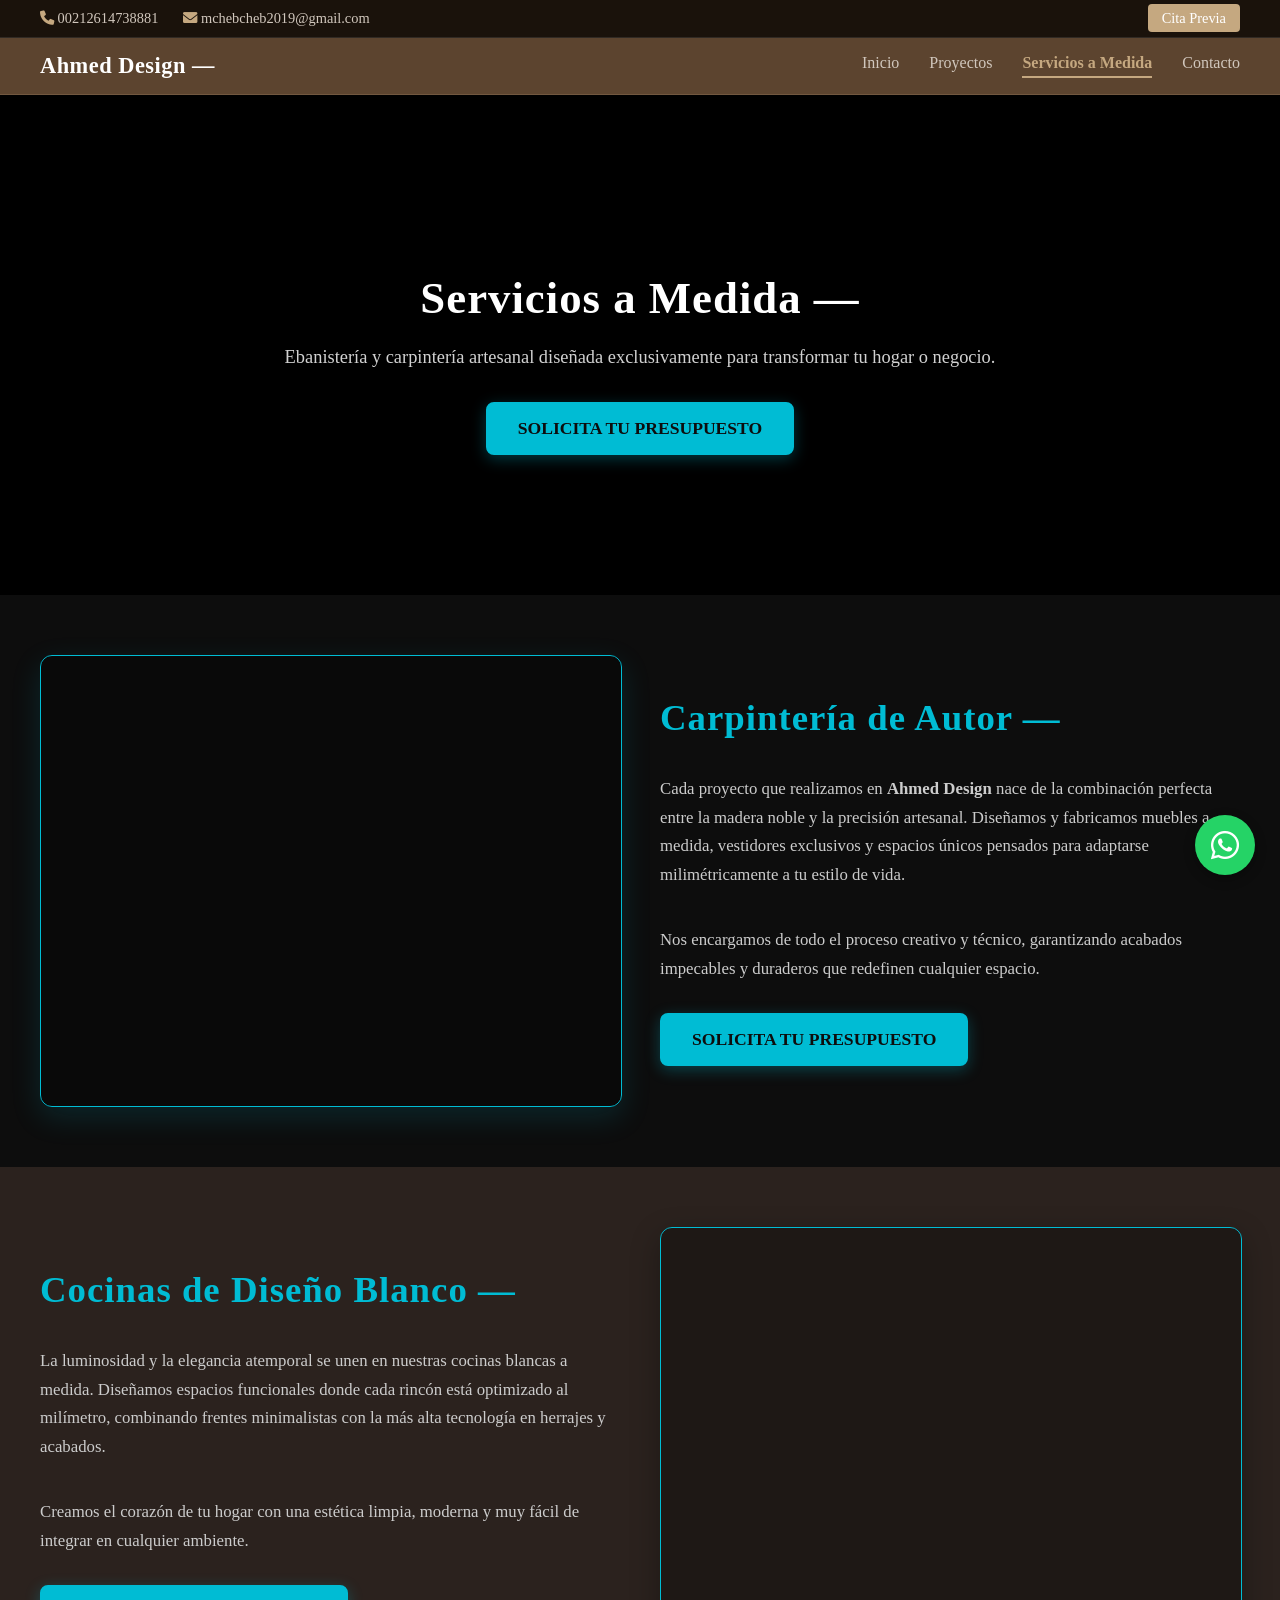
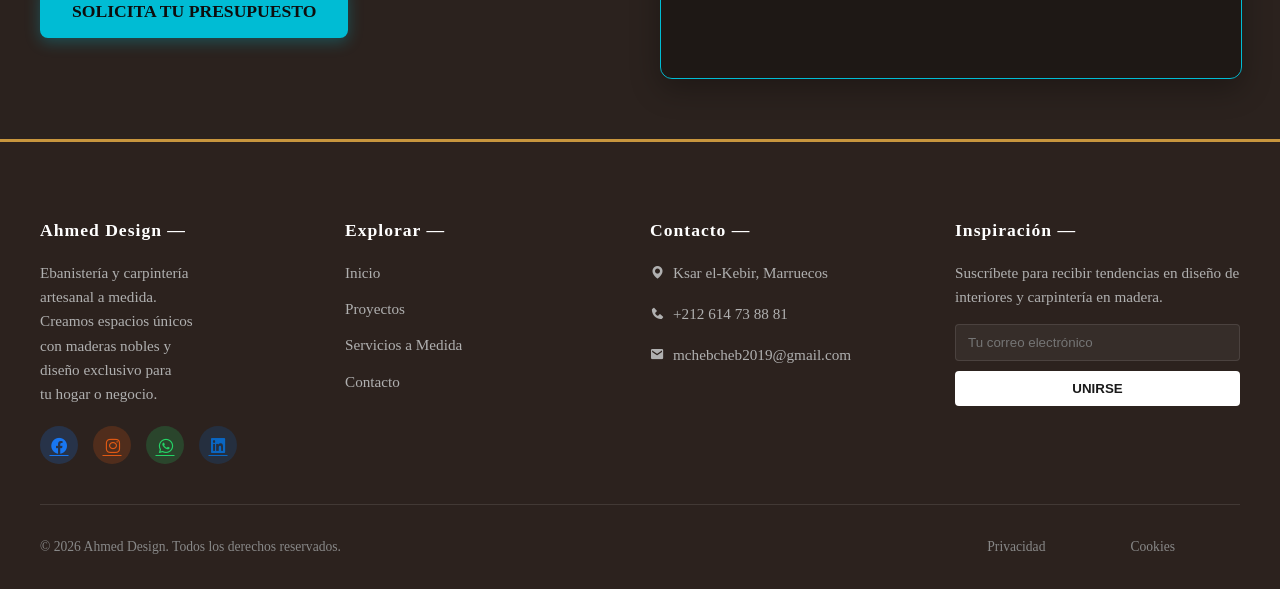
<file: servicios.html>
<!doctype html>
<html lang="es">

<head>
    <meta charset="UTF-8" />
    <meta http-equiv="X-UA-Compatible" content="IE=edge" />
    <meta name="viewport" content="width=device-width, initial-scale=1.0" />
    <meta name="description" content="Ahmed Design: Desarrollador web profesional al antojo del cliente.">
    <title>Ahmed Design | carpinteria artesanal a medida</title>
    <link rel="stylesheet" href="estilos.css" />
    <link rel="stylesheet" href="responsive.css">
    <link href="https://unpkg.com/boxicons@2.1.4/css/boxicons.min.css" rel="stylesheet" />
    <link rel="stylesheet" href="https://cdnjs.cloudflare.com/ajax/libs/font-awesome/6.0.0/css/all.min.css">
    <link rel="icon" type="image/x-icon" href="favicon.ico">
</head>

<body>
    <!-- Top Bar -->
    <div class="top-bar">
        <div class="container">
            <div class="contact-info">
                <span>
                    <a href="tel:+212614738881" style="color: inherit; text-decoration: none;">
                        <i class="fas fa-phone"></i> 00212614738881
                    </a>
                </span>

                <span>
                    <a href="mailto:mchebcheb2019@gmail.com" style="color: inherit; text-decoration: none;">
                        <i class="fas fa-envelope"></i> mchebcheb2019@gmail.com
                    </a>
                </span>
            </div>
            <div class="top-links">
                <a href="index.html#reserva-cita">Cita Previa</a>
            </div>
        </div>
    </div>

    <!-- Menú de Navegación Principal -->
    <nav class="main-nav">
        <div class="nav-container">
            <div class="nav-brand">
                <a href="index.html">Ahmed Design —</a>
            </div>

            <!-- Botón Hamburguesa para móviles -->
            <button class="menu-toggle" id="menuToggle" aria-label="Abrir menú">
                <i class='bx bx-menu'></i>
            </button>

            <!-- Menú de enlaces -->
            <ul class="nav-menu" id="navMenu">
                <li><a href="index.html">Inicio</a></li>
                <li><a href="proyectos.html">Proyectos</a></li>
                <li><a href="servicios.html" class="active">Servicios a Medida</a></li>
                <li><a href="contacto.html">Contacto</a></li>
            </ul>
        </div>
    </nav>

    <!-- Carrusel de 3 Imágenes que van cambiando solas -->
    <section class="servicios-hero-slider">
        <div class="slider-container">
            <div class="slide slide-1"></div>
            <div class="slide slide-2"></div>
            <div class="slide slide-3"></div>
        </div>
        <div class="slider-overlay"></div>
        <div class="hero-content">
            <h1>Servicios a Medida —</h1>
            <p>Ebanistería y carpintería artesanal diseñada exclusivamente para transformar tu hogar o negocio.</p>
            <a href="Presupuesto2.html" class="btn-hero">SOLICITA TU PRESUPUESTO</a>
        </div>
    </section>
    <!-- Segunda Sección: Carrusel Independiente + Texto -->
    <section class="servicios-dual-section">
        <div class="dual-container">

            <!-- Columna Izquierda: Carrusel exclusivo (Segunda Sección) -->
            <div class="dual-slider-wrapper">
                <div class="dual-slider-container">
                    <div class="slide-dual-2 slide-sec2-1"></div>
                    <div class="slide-dual-2 slide-sec2-2"></div>
                    <div class="slide-dual-2 slide-sec2-3"></div>
                </div>
                <div class="dual-slider-overlay"></div>
            </div>

            <!-- Columna Derecha: Texto y Botón -->
            <div class="dual-content-wrapper">
                <h2>Carpintería de Autor —</h2>
                <p>
                    Cada proyecto que realizamos en <strong>Ahmed Design</strong> nace de la combinación perfecta entre
                    la madera noble y la precisión artesanal. Diseñamos y fabricamos muebles a medida, vestidores
                    exclusivos y espacios únicos pensados para adaptarse milimétricamente a tu estilo de vida.
                </p>
                <p>
                    Nos encargamos de todo el proceso creativo y técnico, garantizando acabados impecables y duraderos
                    que redefinen cualquier espacio.
                </p>
                <a href="Presupuesto2.html" class="btn-hero">SOLICITA TU PRESUPUESTO</a>
            </div>

        </div>
    </section>

    <!-- Tercera Sección: Texto a la Izquierda + Carrusel de Cocinas Blancas a la Derecha (Fondo Chocolatino) -->
    <section class="servicios-dual-inverso">
        <div class="dual-container">

            <!-- Columna Izquierda: Párrafo y Botón -->
            <div class="dual-content-wrapper">
                <h2>Cocinas de Diseño Blanco —</h2>
                <p>
                    La luminosidad y la elegancia atemporal se unen en nuestras cocinas blancas a medida. Diseñamos
                    espacios funcionales donde cada rincón está optimizado al milímetro, combinando frentes minimalistas
                    con la más alta tecnología en herrajes y acabados.
                </p>
                <p>
                    Creamos el corazón de tu hogar con una estética limpia, moderna y muy fácil de integrar en cualquier
                    ambiente.
                </p>
                <a href="Presupuesto2.html" class="btn-hero">SOLICITA TU PRESUPUESTO</a>
            </div>

            <!-- Columna Derecha: Carrusel Automático (Cocina Blanca - Tercera Sección) -->
            <div class="dual-slider-wrapper">
                <div class="dual-slider-container-3">
                    <div class="slide-dual-3 slide-sec3-1"></div>
                    <div class="slide-dual-3 slide-sec3-2"></div>
                    <div class="slide-dual-3 slide-sec3-3"></div>
                </div>
                <div class="dual-slider-overlay"></div>
            </div>

        </div>
    </section>

    <footer class="footer-carpinteria">
        <div class="footer-container">
            <!-- Columna 1: Marca y breve descripción -->
            <div class="footer-col footer-brand">
                <div class="footer-brand">
                    <h3>Ahmed Design —</h3>
                    <p>
                        Ebanistería y carpintería<br>
                        artesanal a medida.<br>
                        Creamos espacios únicos<br>
                        con maderas nobles y<br>
                        diseño exclusivo para<br>
                        tu hogar o negocio.
                    </p>
                </div>
                <div class="social-links">
                    <a href="https://www.facebook.com/Ahmed.Chahmout.1088893" target="_blank" class="social-fb"
                        aria-label="Facebook"><i class='bx bxl-facebook-circle'></i></a>
                    <a href="https://www.instagram.com/mchebcheb2019/" target="_blank" class="social-ig"
                        aria-label="Instagram"><i class='bx bxl-instagram'></i></a>
                    <a href="https://wa.me/212614738881?text=Hola%20Ahmed" target="_blank" class="social-wa"
                        aria-label="WhatsApp"><i class='bx bxl-whatsapp'></i></a>
                    <a href="https://www.linkedin.com/in/ahmed-chahmout-1a87723b5" target="_blank" class="social-in"
                        aria-label="LinkedIn"><i class='bx bxl-linkedin-square'></i></a>
                </div>
            </div>

            <!-- Columna 2: Enlaces rápidos -->
            <div class="footer-col">
                <h3>Explorar —</h3>
                <ul>
                    <li><a href="index.html">Inicio</a></li>
                    <li><a href="proyectos.html">Proyectos</a></li>
                    <li><a href="servicios.html">Servicios a Medida</a></li>
                    <li><a href="contacto.html">Contacto</a></li>
                </ul>
            </div>

            <!-- Columna 3: Contacto Directo (Con enlaces interactivos) -->
            <div class="footer-col">
                <h3>Contacto —</h3>
                <p>
                    <a href="https://www.google.com/maps/search/?api=1&query=Ksar+el-Kebir" target="_blank"
                        class="contacto-link">
                        <i class='bx bxs-map'></i> Ksar el-Kebir, Marruecos
                    </a>
                </p>
                <p>
                    <a href="tel:+212614738881" class="contacto-link">
                        <i class='bx bxs-phone'></i> +212 614 73 88 81
                    </a>
                </p>
                <p>
                    <a href="mailto:mchebcheb2019@gmail.com" class="contacto-link">
                        <i class='bx bxs-envelope'></i> mchebcheb2019@gmail.com
                    </a>
                </p>
            </div>

            <!-- Columna 4: Newsletter / Inspiración -->
            <div class="footer-col">
                <h3>Inspiración —</h3>
                <p>Suscríbete para recibir tendencias en diseño de interiores y carpintería en madera.</p>
                <form action="https://formspree.io/f/xnjlzeap" method="POST" class="newsletter-form">
                    <input type="email" name="email" placeholder="Tu correo electrónico" required>
                    <button type="submit">UNIRSE</button>
                </form>
            </div>
        </div>

        <!-- Barra inferior de Copyright -->
        <div class="footer-bottom">
            <p>© 2026 Ahmed Design. Todos los derechos reservados.</p>
            <div class="footer-links">
                <a href="privacidad.html">Privacidad</a>
                <a href="cookies.html">Cookies</a>
            </div>
        </div>
    </footer>

    <!-- Botón flotante de WhatsApp -->
    <a href="https://wa.me/212614738881?text=Hola%20Ahmed" class="whatsapp-btn" target="_blank"
        aria-label="Chat de WhatsApp">
        <i class="fab fa-whatsapp"></i>
    </a>
    <script src="script.js"></script>

</body>

</html>
</file>
<file: estilos.css>
/* ==========================================
   VARIABLES GLOBALES - AHMED DESIGN
   ========================================== */
:root {
    --bg-dark: #1a1a1a;
    --text-main: #e0e0e0;
    --text-muted: #b0b0b0;
    --accent-wood: #c8963e;
    --border-color: rgba(255, 255, 255, 0.1);
    --font-base: inherit;
}

/* ==========================================
   ESTILOS FOOTER - CARPINTERIA (AHMED DESIGN)
   ========================================== */
.footer-carpinteria {
    background-color: #2c221e;
    /* Color madera oscura / nogal elegante */
    color: var(--text-main);
    padding: 60px 20px 20px 20px;
    font-family: var(--font-base);
    border-top: 3px solid var(--accent-wood);
    /* Un detalle superior en tono madera noble para enmarcar */
}

.footer-carpinteria .footer-container {
    max-width: 1200px;
    margin: 0 auto;
    display: grid;
    grid-template-columns: repeat(auto-fit, minmax(250px, 1fr));
    gap: 40px;
    margin-bottom: 40px;
}

.footer-carpinteria .footer-col h3 {
    font-size: 1.1rem;
    font-weight: 600;
    color: #ffffff;
    margin-bottom: 20px;
    letter-spacing: 1px;
}

.footer-carpinteria .footer-col p,
.footer-carpinteria .footer-col ul li a {
    font-size: 0.95rem;
    color: var(--text-muted);
    line-height: 1.6;
    text-decoration: none;
    margin-bottom: 12px;
    display: block;
    transition: color 0.3s ease;
}

.footer-carpinteria .footer-col ul {
    list-style: none;
    padding: 0;
    margin: 0;
}

.footer-carpinteria .footer-col ul li a:hover {
    color: var(--accent-wood);
    padding-left: 5px;
}

/* Barra inferior */
.footer-carpinteria .footer-bottom {
    max-width: 1200px;
    margin: 0 auto;
    padding-top: 20px;
    border-top: 1px solid rgba(255, 255, 255, 0.1);
    display: flex;
    justify-content: space-between;
    align-items: center;
    flex-wrap: wrap;
    gap: 15px;
    font-size: 0.85rem;
    color: #a0938e;
    /* Tono sutil acorde a la madera */
}

.footer-carpinteria .footer-bottom .footer-links {
    display: flex;
    gap: 20px;
}

.footer-carpinteria .footer-bottom .footer-links a {
    color: #a0938e;
    text-decoration: none;
}

.footer-carpinteria .footer-bottom .footer-links a:hover {
    color: #fff;
}

/* ==========================================
   ESTILOS REDES SOCIALES - COLORES PERMANENTES
   ========================================== */
.footer-carpinteria .social-links {
    display: flex;
    gap: 15px;
    margin-top: 20px;
}

.footer-carpinteria .social-links a {
    font-size: 1.2rem;
    color: #ffffff;
    /* Este color se mantiene por defecto si lo deseas, o usa el color de abajo */
    width: 38px;
    height: 38px;
    display: flex;
    align-items: center;
    justify-content: center;
    border-radius: 50%;
    transition: all 0.3s ease;
}

/* Colores originales fijos por defecto (fondo translúcido con su color corporativo) */
.footer-carpinteria .social-links a.social-fb {
    background: rgba(24, 119, 242, 0.2);
    color: #1877f2;
}

.footer-carpinteria .social-links a.social-ig {
    background: rgba(223, 89, 20, 0.2);
    color: #df5914;
}

.footer-carpinteria .social-links a.social-wa {
    background: rgba(37, 211, 102, 0.2);
    color: #25d366;
}

.footer-carpinteria .social-links a.social-in {
    background: rgba(10, 102, 194, 0.2);
    color: #0a66c2;
}

/* Efecto Hover (al pasar el ratón se iluminan a todo color con texto blanco) */
.footer-carpinteria .social-links a.social-fb:hover {
    background: #1877f2;
    color: #fff;
    transform: translateY(-3px);
}

.footer-carpinteria .social-links a.social-ig:hover {
    background: radial-gradient(circle at 30% 107%, #fdf497 0%, #df5914 45%, #c62a88 60%, #8a2be2 90%);
    color: #fff;
    transform: translateY(-3px);
}

.footer-carpinteria .social-links a.social-wa:hover {
    background: #25d366;
    color: #fff;
    transform: translateY(-3px);
}

.footer-carpinteria .social-links a.social-in:hover {
    background: #0a66c2;
    color: #fff;
    transform: translateY(-3px);
}

/* Formulario Newsletter */
.footer-carpinteria .newsletter-form {
    display: flex;
    flex-direction: column;
    gap: 10px;
    margin-top: 15px;
}

.footer-carpinteria .newsletter-form input {
    padding: 10px 12px;
    background: rgba(255, 255, 255, 0.05);
    border: 1px solid var(--border-color);
    color: #fff;
    border-radius: 4px;
    outline: none;
}

.footer-carpinteria .newsletter-form input:focus {
    border-color: var(--accent-wood);
}

.footer-carpinteria .newsletter-form button {
    padding: 10px;
    background-color: #ffffff;
    color: var(--bg-dark);
    border: none;
    font-weight: 600;
    cursor: pointer;
    border-radius: 4px;
    transition: background 0.3s ease;
}

.footer-carpinteria .newsletter-form button:hover {
    background-color: var(--accent-wood);
    color: #fff;
}

/* Barra inferior */
.footer-carpinteria .footer-bottom {
    max-width: 1200px;
    margin: 0 auto;
    padding-top: 20px;
    border-top: 1px solid var(--border-color);
    display: flex;
    justify-content: space-between;
    align-items: center;
    flex-wrap: wrap;
    gap: 15px;
    font-size: 0.85rem;
    color: #888;
}

.footer-carpinteria .footer-bottom .footer-links {
    display: flex;
    gap: 20px;
}

.footer-carpinteria .footer-bottom .footer-links a {
    color: #888;
    text-decoration: none;
}

.footer-carpinteria .footer-bottom .footer-links a:hover {
    color: #fff;
}

/* ==========================================
   BOTÓN FLOTANTE WHATSAPP (.fa-brands / .fab)
   ========================================== */
.whatsapp-btn {
    position: fixed;
    bottom: 25px;
    right: 25px;
    background-color: #25d366;
    /* Fondo verde oficial de WhatsApp */
    width: 60px;
    height: 60px;
    border-radius: 50%;
    display: flex;
    align-items: center;
    justify-content: center;
    box-shadow: 0 4px 12px rgba(0, 0, 0, 0.3);
    z-index: 1000;
    text-decoration: none;
    transition: all 0.3s ease;
}

/* El icono con sus clases exactas en blanco y con su transición limpia */
.whatsapp-btn .fa-brands,
.whatsapp-btn .fab {
    color: #ffffff;
    font-size: 2rem;
    transition: transform 0.3s ease;
}

/* Efecto Hover al pasar el ratón */
.whatsapp-btn:hover {
    background-color: #20ba5a;
    transform: translateY(-5px) scale(1.05);
    box-shadow: 0 6px 16px rgba(37, 211, 102, 0.4);
}

/* ==========================================
   ESTILOS ENLACES DE CONTACTO EN FOOTER
   ========================================== */
.footer-carpinteria .contacto-link {
    color: var(--text-muted);
    /* Hereda el color gris/claro del texto */
    text-decoration: none;
    /* Le quita el subrayado feo por defecto */
    display: inline-flex;
    align-items: center;
    gap: 8px;
    transition: color 0.3s ease;
}

.footer-carpinteria .contacto-link:hover {
    color: var(--accent-wood);
    /* Se pone en tono madera al pasar el ratón */
}

/* ==========================================
   FIJAR FOOTER ABAJO (MIN-HEIGHT 100VH)
   ========================================== */
html,
body {
    height: 100%;
    margin: 0;
    display: flex;
    flex-direction: column;
}

/* El contenido principal de tu web debe expandirse para ocupar el espacio libre */
main {
    flex: 1;
}

/* El footer se quedará abajo del todo por defecto */
.footer-carpinteria {
    margin-top: auto;
}

/* ==========================================
   DESPLAZAMIENTO DE ENLACES DEL FOOTER
   ========================================== */
.footer-carpinteria .footer-bottom .footer-links a {
    margin-right: 65px !important;
}

/* ==========================================
   AJUSTE DE SEPARACIÓN (PANTALLA GRANDE / PC)
   ========================================== */
.footer-carpinteria .footer-container {
    max-width: 1200px;
    margin: 0 auto;
    display: grid;
    grid-template-columns: repeat(4, 1fr);
    gap: 20px;
    /* <--- Cambia este valor: bájalo a 15px o 20px si quieres acercarlas más, o súbelo si quieres separarlas */
    margin-bottom: 40px;
}

/* ==========================================
   TOP BAR (ESTILOS GENERALES / PC)
   ========================================== */
.top-bar {
    background-color: #1a120b;
    /* Tono madera oscura acorde al footer */
    color: #d1c7bd;
    font-size: 0.9rem;
    padding: 10px 0;
    border-bottom: 1px solid rgba(255, 255, 255, 0.1);
}

.top-bar .container {
    max-width: 1200px;
    margin: 0 auto;
    display: flex;
    justify-content: space-between;
    align-items: center;
    padding: 0 20px;
}

.top-bar .contact-info {
    display: flex;
    gap: 25px;
    align-items: center;
}

.top-bar .contact-info span {
    display: flex;
    align-items: center;
    gap: 8px;
}

.top-bar .contact-info i {
    color: #c5a880;
    /* Tono dorado elegante para los iconos */
}

.top-bar .top-links a {
    color: #ffffff;
    background-color: #c5a880;
    padding: 6px 14px;
    border-radius: 4px;
    text-decoration: none;
    font-weight: 500;
    transition: background 0.3s ease;
}

.top-bar .top-links a:hover {
    background-color: #b3956d;
}

/* ==========================================
   HERO SLIDER DE FONDO AUTOMÁTICO (PC)
   ========================================== */
.hero-slider {
    position: relative;
    width: 100%;
    height: 80vh;
    /* Altura del header (puedes ajustarla a 70vh o 100vh si lo quieres pantalla completa) */
    min-height: 500px;
    display: flex;
    align-items: center;
    justify-content: center;
    overflow: hidden;
    color: #ffffff;
    text-align: center;
}

/* Capas base de las imágenes de fondo */
.hero-bg {
    position: absolute;
    top: 0;
    left: 0;
    width: 100%;
    height: 100%;
    background-size: cover;
    background-position: center center;
    background-repeat: no-repeat;
    opacity: 0;
    animation: sliderAnimation 18s infinite;
    /* 18 segundos en total (6s por cada una de las 3 imágenes) */
    z-index: 1;
}

/* Rutas de tus 3 imágenes de fondo (reemplaza con las rutas de tus fotos de madera/muebles) */
.hero-bg.slide-1 {
    background: url('hero-1.jpg') center/cover no-repeat;
    animation-delay: 0s;
}

.hero-bg.slide-2 {
    background: url('hero-2.jpg') center/cover no-repeat;
    animation-delay: 6s;
}

.hero-bg.slide-3 {
    background: url('hero-3.jpg') center/cover no-repeat;
    animation-delay: 12s;
}

/* Capa oscura superior para mejorar la legibilidad del texto */
.hero-overlay {
    position: absolute;
    top: 0;
    left: 0;
    width: 100%;
    height: 100%;
    background: rgba(26, 18, 11, 0.55);
    /* Tono madera oscura translúcida */
    z-index: 2;
}

/* Contenido del header por encima del fondo */
.hero-content {
    position: relative;
    z-index: 3;
    max-width: 800px;
    padding: 0 20px;
}

.hero-content h1 {
    font-size: 2.8rem;
    margin-bottom: 15px;
    color: #ffffff;
    font-weight: 700;
}

.hero-content p {
    font-size: 1.2rem;
    margin-bottom: 25px;
    color: #d1c7bd;
}

/* ==========================================
   MENÚ DE NAVEGACIÓN PRINCIPAL
   ========================================== */
.main-nav {
    background-color: #1a120b;
    /* Fondo oscuro corporativo */
    border-bottom: 1px solid #c5a88033;
    /* Sutil línea dorada translúcida */
    padding: 15px 0;
    position: sticky;
    top: 0;
    z-index: 1000;
}

.nav-container {
    max-width: 1200px;
    margin: 0 auto;
    padding: 0 20px;
    display: flex;
    justify-content: space-between;
    align-items: center;
}

.nav-brand a {
    color: #ffffff;
    font-size: 1.4rem;
    font-weight: 700;
    text-decoration: none;
    letter-spacing: 0.5px;
}

.nav-menu {
    list-style: none;
    display: flex;
    gap: 30px;
    margin: 0;
    padding: 0;
}

.nav-menu li a {
    color: #d1c7bd;
    text-decoration: none;
    font-size: 1rem;
    font-weight: 500;
    transition: color 0.3s ease;
}

.nav-menu li a:hover {
    color: #c5a880;
    /* Tu tono dorado al pasar el ratón */
}

/* ==========================================
   MENÚ DE NAVEGACIÓN Y HAMBURGUESA
   ========================================== */
.main-nav {
    background-color: #5c442f;
    border-bottom: 1px solid #c5a88033;
    padding: 15px 0;
    position: sticky;
    top: 0;
    z-index: 1000;
}

.nav-container {
    max-width: 1200px;
    margin: 0 auto;
    padding: 0 20px;
    display: flex;
    justify-content: space-between;
    align-items: center;
}

.nav-brand a {
    color: #ffffff;
    font-size: 1.4rem;
    font-weight: 700;
    text-decoration: none;
    letter-spacing: 0.5px;
}

.nav-menu {
    list-style: none;
    display: flex;
    gap: 30px;
    margin: 0;
    padding: 0;
}

.nav-menu li a {
    color: #d1c7bd;
    text-decoration: none;
    font-size: 1rem;
    font-weight: 500;
    transition: color 0.3s ease;
}

.nav-menu li a:hover {
    color: #c5a880;
}

/* Ocultar el botón hamburguesa por defecto en pantallas grandes */
.menu-toggle {
    display: none;
    background: none;
    border: none;
    color: #ffffff;
    font-size: 2rem;
    cursor: pointer;

}

/* ==========================================
   ESTILO PARA EL ENLACE ACTIVO DEL MENÚ
   ========================================== */
.nav-menu li a.active {
    color: #c5a880 !important;
    /* Tu color dorado corporativo */
    font-weight: 600;
}

/* Opcional: si quieres una pequeña línea sutil debajo del enlace activo */
.nav-menu li a.active::after {
    content: '';
    display: block;
    width: 100%;
    height: 2px;
    background-color: #c5a880;
    margin-top: 4px;
}

.btn-hero {
    color: #00bcd4;
    font-size: 25px;
}

/* ==========================================
   SECCIÓN ESTILO "COCINAS CON ISLA"
   ========================================== */
.section-isla {
    background-color: #1a120b;
    /* Fondo oscuro corporativo */
    color: #f4efe6;
    padding: 80px 20px;
    text-align: center;
}

.section-container {
    max-width: 900px;
    margin: 0 auto;
}

.section-header h2 {
    font-size: 2.2rem;
    font-weight: 600;
    color: #f4efe6;
    margin-bottom: 15px;
    letter-spacing: 1px;
}

/* Línea sutil decorativa igual que en la referencia */
.title-line {
    width: 120px;
    height: 3px;
    background-color: #c5a880;
    margin: 0 auto 25px auto;
}

.section-header p {
    font-size: 1.05rem;
    color: #d1c7bd;
    line-height: 1.6;
    margin-bottom: 35px;
    max-width: 750px;
    margin-left: auto;
    margin-right: auto;
}

/* Botón con borde estilo minimalista */
.btn-outline {
    display: inline-block;
    padding: 12px 35px;
    border: 1px solid #c5a880;
    color: #f4efe6;
    background-color: transparent;
    text-decoration: none;
    font-size: 0.9rem;
    letter-spacing: 2px;
    font-weight: 500;
    transition: all 0.3s ease;
}

.btn-outline:hover {
    background-color: #c5a880;
    color: #1a120b;
}

/* ==========================================
   SECCIÓN COCINAS ABIERTAS (DISEÑO BASE)
   ========================================== */
.seccion-cocina-abierta {
    width: 100%;
    background-color: #ffffff;
    padding-bottom: 60px;
    box-sizing: border-box;
}

/* Banner superior a sangre completa */
.cocina-abierta-banner {
    width: 100%;
    height: 450px;
    overflow: hidden;
}

/* Aseguramos que el banner contenga el zoom sin desbordar */
.cocina-abierta-banner {
    width: 100%;
    height: 450px;
    overflow: hidden;
    /* Imprescindible para que la foto no tape otros elementos al crecer */
}

/* Estado normal de la imagen con transición suave */
.cocina-abierta-banner img {
    width: 100%;
    height: 100%;
    object-fit: cover;
    display: block;
    transition: transform 0.6s cubic-bezier(0.25, 1, 0.5, 1);
    /* Transición ultrasuave estilo catálogo de lujo */
}

/* Efecto Zoom al pasar el ratón */
.cocina-abierta-banner:hover img {
    transform: scale(1.05);
    /* Zoom sutil del 5% que le da vida sin ser agresivo */
}

/* Contenido centrado con ancho controlado */
.cocina-abierta-contenido {
    max-width: 800px;
    margin: 40px auto 0 auto;
    padding: 0 20px;
    text-align: center;
}

.cocina-abierta-contenido h2 {
    font-size: 2.2rem;
    color: #1a1a1a;
    font-weight: 600;
    margin-bottom: 20px;
}

.cocina-abierta-contenido p {
    font-size: 1rem;
    color: #555555;
    line-height: 1.7;
    margin-bottom: 35px;
}

/* Botón transparente rectangular */
.btn-descubrir {
    display: inline-block;
    padding: 12px 45px;
    border: 1px solid #1a1a1a;
    background-color: transparent;
    color: #1a1a1a;
    text-decoration: none;
    font-size: 0.85rem;
    letter-spacing: 2px;
    font-weight: 500;
    transition: all 0.3s ease;
}

.btn-descubrir:hover {
    background-color: #1a1a1a;
    color: #ffffff;
}

/* ==========================================
   SECCIÓN COCINAS MODERNAS (CON FONDO LILA SUTIL)
   ========================================== */
.seccion-cocina-moderna {
    width: 100%;
    background-color: #ebdff0;
    /* Un lila ultra suave, elegante y sutil */
    padding-bottom: 60px;
    box-sizing: border-box;
}

/* Banner superior a sangre completa */
.cocina-moderna-banner {
    width: 100%;
    height: 450px;
    overflow: hidden;
}

/* Contenedor del banner moderno con control de desborde */
.cocina-moderna-banner {
    width: 100%;
    height: 450px;
    overflow: hidden;
    /* Imprescindible para contener el zoom */
}

/* Estado normal de la imagen con transición ultrasuave */
.cocina-moderna-banner img {
    width: 100%;
    height: 100%;
    object-fit: cover;
    display: block;
    transition: transform 0.6s cubic-bezier(0.25, 1, 0.5, 1);
}

/* Efecto Zoom elegante al pasar el ratón */
.cocina-moderna-banner:hover img {
    transform: scale(1.05);
}

/* Contenido centrado con ancho controlado */
.cocina-moderna-contenido {
    max-width: 800px;
    margin: 40px auto 0 auto;
    padding: 0 20px;
    text-align: center;
}

.cocina-moderna-contenido h2 {
    font-size: 2.2rem;
    color: #1a1a1a;
    font-weight: 600;
    margin-bottom: 20px;
}

.cocina-moderna-contenido p {
    font-size: 1rem;
    color: #555555;
    line-height: 1.7;
    margin-bottom: 35px;
}

/* ==========================================
   SECCIÓN COCINAS EN L (FONDO BLANCO Y TEXTO NEGRO)
   ========================================== */
.seccion-cocina-l {
    width: 100%;
    background-color: #ffffff;
    /* Fondo blanco pedido */
    padding-bottom: 60px;
    box-sizing: border-box;
}

/* Banner superior a sangre completa */
.cocina-l-banner {
    width: 100%;
    height: 450px;
    overflow: hidden;
}

/* Contenedor del banner en L con control de desborde */
.cocina-l-banner {
    width: 100%;
    height: 450px;
    overflow: hidden;
}

/* Estado normal de la imagen con transición ultrasuave */
.cocina-l-banner img {
    width: 100%;
    height: 100%;
    object-fit: cover;
    display: block;
    transition: transform 0.6s cubic-bezier(0.25, 1, 0.5, 1);
}

/* Efecto Zoom al pasar el ratón */
.cocina-l-banner:hover img {
    transform: scale(1.05);
}

/* Contenido centrado con texto oscuro y legible */
.cocina-l-contenido {
    max-width: 800px;
    margin: 40px auto 0 auto;
    padding: 0 20px;
    text-align: center;
}

.cocina-l-contenido h2 {
    font-size: 2.2rem;
    color: #1a1a1a;
    /* Título en negro rotundo */
    font-weight: 600;
    margin-bottom: 20px;
}

.cocina-l-contenido p {
    font-size: 1rem;
    color: #333333;
    /* Párrafo en gris muy oscuro / negro con cojones para legibilidad perfecta */
    line-height: 1.7;
    margin-bottom: 35px;
}

/* Botón adaptado para fondo blanco (borde y texto negro) */
.btn-descubrir-l {
    display: inline-block;
    padding: 12px 45px;
    border: 1px solid #1a1a1a;
    background-color: transparent;
    color: #1a1a1a;
    text-decoration: none;
    font-size: 0.85rem;
    letter-spacing: 2px;
    font-weight: 500;
    transition: all 0.3s ease;
}

.btn-descubrir-l:hover {
    background-color: #1a1a1a;
    color: #ffffff;
}

/* ==========================================
   SECCIÓN COCINAS EN MADERA (CON FONDO LILA SUTIL)
   ========================================== */
.seccion-cocina-madera {
    width: 100%;
    background-color: #ebdff0;
    /* El mismo tono lila exacto anterior */
    padding-bottom: 60px;
    box-sizing: border-box;
}

/* Banner superior a sangre completa */
.cocina-madera-banner {
    width: 100%;
    height: 450px;
    overflow: hidden;
}

/* Contenedor del banner de madera con control de desborde */
.cocina-madera-banner {
    width: 100%;
    height: 450px;
    overflow: hidden;
}

/* Estado normal de la imagen con transición ultrasuave */
.cocina-madera-banner img {
    width: 100%;
    height: 100%;
    object-fit: cover;
    display: block;
    transition: transform 0.6s cubic-bezier(0.25, 1, 0.5, 1);
}

/* Efecto Zoom al pasar el ratón */
.cocina-madera-banner:hover img {
    transform: scale(1.05);
}

/* Contenido centrado con texto oscuro y legible sobre fondo lila */
.cocina-madera-contenido {
    max-width: 800px;
    margin: 40px auto 0 auto;
    padding: 0 20px;
    text-align: center;
}

.cocina-madera-contenido h2 {
    font-size: 2.2rem;
    color: #1a1a1a;
    font-weight: 600;
    margin-bottom: 20px;
}

.cocina-madera-contenido p {
    font-size: 1rem;
    color: #333333;
    line-height: 1.7;
    margin-bottom: 35px;
}

/* Botón adaptado para fondo lila (borde y texto oscuro) */
.btn-descubrir-madera {
    display: inline-block;
    padding: 12px 45px;
    border: 1px solid #1a1a1a;
    background-color: transparent;
    color: #1a1a1a;
    text-decoration: none;
    font-size: 0.85rem;
    letter-spacing: 2px;
    font-weight: 500;
    transition: all 0.3s ease;
}

.btn-descubrir-madera:hover {
    background-color: #1a1a1a;
    color: #ffffff;
}

/* ==========================================
   SECCIÓN COCINAS BLANCAS (FONDO BLANCO Y TEXTO NEGRO)
   ========================================== */
.seccion-cocina-blanca {
    width: 100%;
    background-color: #ffffff;
    padding-bottom: 60px;
    box-sizing: border-box;
}

/* Banner superior a sangre completa */
.cocina-blanca-banner {
    width: 100%;
    height: 450px;
    overflow: hidden;
}

/* Contenedor del banner blanco con control de desborde */
.cocina-blanca-banner {
    width: 100%;
    height: 450px;
    overflow: hidden;
}

/* Estado normal de la imagen con transición ultrasuave */
.cocina-blanca-banner img {
    width: 100%;
    height: 450px;
    object-fit: cover;
    display: block;
    transition: transform 0.6s cubic-bezier(0.25, 1, 0.5, 1);
}

/* Efecto Zoom al pasar el ratón */
.cocina-blanca-banner:hover img {
    transform: scale(1.05);
}

/* Contenido centrado con texto oscuro y legible */
.cocina-blanca-contenido {
    max-width: 800px;
    margin: 40px auto 0 auto;
    padding: 0 20px;
    text-align: center;
}

.cocina-blanca-contenido h2 {
    font-size: 2.2rem;
    color: #1a1a1a;
    font-weight: 600;
    margin-bottom: 20px;
}

.cocina-blanca-contenido p {
    font-size: 1rem;
    color: #333333;
    line-height: 1.7;
    margin-bottom: 35px;
}

/* Botón adaptado para fondo blanco */
.btn-descubrir-blanca {
    display: inline-block;
    padding: 12px 45px;
    border: 1px solid #1a1a1a;
    background-color: transparent;
    color: #1a1a1a;
    text-decoration: none;
    font-size: 0.85rem;
    letter-spacing: 2px;
    font-weight: 500;
    transition: all 0.3s ease;
}

.btn-descubrir-blanca:hover {
    background-color: #1a1a1a;
    color: #ffffff;
}

/* ==========================================
   SECCIÓN CITA PREVIA (ANTES DEL FOOTER)
   ========================================== */
.seccion-cita {
    width: 100%;
    background-color: #000000;
    /* Negro puro, negrísimo al máximo */
    /* Fondo oscuro de la marca */
    padding: 80px 20px;
    box-sizing: border-box;
    scroll-margin-top: 50px;
    /* Para que el enlace suave quede clavado al pinchar Cita Previa */
}

.cita-contenedor {
    max-width: 650px;
    margin: 0 auto;
    text-align: center;
}

.cita-subtitulo {
    font-size: 0.75rem;
    letter-spacing: 3px;
    color: #c5a880;
    font-weight: 600;
    display: block;
    margin-bottom: 10px;
}

.cita-contenedor h2 {
    font-size: 2.2rem;
    color: #f4eae1;
    font-weight: 600;
    margin-bottom: 15px;
}

.cita-contenedor p {
    font-size: 0.95rem;
    color: #d1c2b5;
    line-height: 1.6;
    margin-bottom: 40px;
}

/* Formulario */
.formulario-cita {
    display: flex;
    flex-direction: column;
    gap: 20px;
    text-align: left;
}

.grupo-doble {
    display: grid;
    grid-template-columns: 1fr 1fr;
    gap: 20px;
}

.grupo-input {
    display: flex;
    flex-direction: column;
    gap: 8px;
}

.grupo-input label {
    font-size: 0.8rem;
    letter-spacing: 1px;
    color: #c5a880;
    text-transform: uppercase;
    font-weight: 500;
}

.grupo-input input,
.grupo-input textarea {
    width: 100%;
    background-color: rgba(255, 255, 255, 0.05);
    border: 1px solid rgba(197, 168, 128, 0.3);
    padding: 14px 16px;
    color: #ffffff;
    font-size: 0.95rem;
    border-radius: 4px;
    box-sizing: border-box;
    outline: none;
    transition: all 0.3s ease;
    font-family: inherit;
}

.grupo-input input:focus,
.grupo-input textarea:focus {
    border-color: #c5a880;
    background-color: rgba(255, 255, 255, 0.08);
    box-shadow: 0 0 10px rgba(197, 168, 128, 0.15);
}

/* Calendario y Hora nativos ocultos en caja limpia */
.input-fecha-oculta {
    cursor: pointer;
    color-scheme: dark;
    /* Hace que el selector nativo del navegador sea oscuro */
}

.input-fecha-oculta::-webkit-calendar-picker-indicator {
    cursor: pointer;
    filter: invert(0.8) sepia(1) saturate(3) hue-rotate(350deg);
    /* Tono dorado para el icono */
}

/* Botón de envío */
.btn-reserva {
    margin-top: 15px;
    width: 100%;
    padding: 16px;
    background-color: #c5a880;
    color: #2b221e;
    border: none;
    font-size: 0.9rem;
    letter-spacing: 2px;
    font-weight: 700;
    cursor: pointer;
    border-radius: 4px;
    transition: all 0.3s ease;
}

.btn-reserva:hover {
    background-color: #ffffff;
    color: #1a1a1a;
}

/* ==========================================
   ESTILOS DE LA PÁGINA PROYECTOS
   ========================================== */

/* Hero Section */
.proyectos-hero {
    background-color: #000000;
    color: #ffffff;
    text-align: center;
    padding: 70px 20px 40px 20px;
}

.subtitulo-dorado {
    color: #ebdff0;
    font-size: 0.9rem;
    letter-spacing: 2px;
    font-weight: 600;
    display: block;
    margin-bottom: 10px;
}

.proyectos-hero h1 {
    font-size: 2.5rem;
    margin-bottom: 15px;
}

.proyectos-hero p {
    color: #cccccc;
    max-width: 600px;
    margin: 0 auto;
    font-size: 1.05rem;
}

/* Galería Grid */
.galeria-proyectos {
    background-color: #000000;
    padding: 40px 20px 80px 20px;
}

.contenedor-galeria {
    max-width: 1200px;
    margin: 0 auto;
}

.grid-proyectos {
    display: grid;
    grid-template-columns: repeat(auto-fit, minmax(320px, 1fr));
    gap: 30px;
}

/* Tarjetas con Hover Efecto */
.tarjeta-proyecto {
    border-radius: 8px;
    overflow: hidden;
    background-color: #111111;
}

.imagen-contenedor {
    position: relative;
    width: 100%;
    height: 280px;
    overflow: hidden;
}

.imagen-contenedor img {
    width: 100%;
    height: 100%;
    object-fit: cover;
    transition: transform 0.5s cubic-bezier(0.25, 1, 0.5, 1);
}

.tarjeta-proyecto:hover .imagen-contenedor img {
    transform: scale(1.05);
}

/* Capa de Texto sobre la Imagen */
.overlay-proyecto {
    position: absolute;
    bottom: 0;
    left: 0;
    right: 0;
    padding: 20px;
    background: linear-gradient(to top, rgba(0, 0, 0, 0.9), transparent);
    color: #ffffff;
}

.categoria-etiqueta {
    font-size: 0.75rem;
    letter-spacing: 1.5px;
    text-transform: uppercase;
    color: #ebdff0;
    display: block;
    margin-bottom: 5px;
}

.overlay-proyecto h3 {
    font-size: 1.2rem;
    margin: 0;
}

/* --- Sección Bento Grid Lila --- */
.seccion-bento {
    background-color: #1a1622 !important;
    /* Fondo lila oscuro elegante */
    padding: 70px 20px !important;
    border-top: 1px solid #2e243a !important;
    border-bottom: 1px solid #2e243a !important;
}

.bento-container {
    max-width: 1200px !important;
    margin: 0 auto !important;
}

.bento-header {
    text-align: center !important;
    margin-bottom: 45px !important;
}

.bento-tag {
    color: #c084fc !important;
    /* Lila claro brillante */
    font-size: 0.85rem !important;
    letter-spacing: 2px !important;
    font-weight: 700 !important;
    text-transform: uppercase !important;
}

.bento-header h2 {
    color: #ffffff !important;
    font-size: 2.3rem !important;
    margin: 10px 0 !important;
}

.bento-header p {
    color: #b3a5c1 !important;
    font-size: 1.05rem !important;
    max-width: 600px !important;
    margin: 0 auto !important;
}

/* Grid Layout */
.bento-grid {
    display: grid !important;
    grid-template-columns: 1.2fr 1fr !important;
    grid-template-rows: repeat(2, 240px) !important;
    gap: 20px !important;
}

.bento-item {
    position: relative !important;
    border-radius: 14px !important;
    overflow: hidden !important;
    border: 1px solid #362946 !important;
    background-color: #241b2c !important;
}

.bento-large {
    grid-row: span 2 !important;
}

.bento-item img {
    width: 100% !important;
    height: 100% !important;
    object-fit: cover !important;
    transition: transform 0.5s ease !important;
}

.bento-item:hover img {
    transform: scale(1.06) !important;
}

.bento-overlay {
    position: absolute !important;
    bottom: 0 !important;
    left: 0 !important;
    right: 0 !important;
    padding: 25px 20px 20px !important;
    background: linear-gradient(to top, rgba(20, 14, 28, 0.95), transparent) !important;
    display: flex !important;
    flex-direction: column !important;
    justify-content: flex-end !important;
}

.bento-categoria {
    color: #00bcd4 !important;
    font-size: 0.8rem !important;
    font-weight: bold !important;
    text-transform: uppercase !important;
    margin-bottom: 5px !important;
}

.bento-overlay h3 {
    color: #ffffff !important;
    margin: 0 !important;
    font-size: 1.2rem !important;
    font-weight: 600 !important;
}

/* --- Botón Volver al Inicio en Cita Previa --- */
.formulario-cita .btn-volver {
    background-color: transparent !important;
    color: #00bcd4 !important;
    border: 1px solid #00bcd4 !important;
    padding: 12px 25px !important;
    font-size: 1rem !important;
    border-radius: 8px !important;
    cursor: pointer !important;
    font-weight: bold !important;
    text-decoration: none !important;
    display: inline-block !important;
    text-align: center !important;
    flex: 1 !important;
    box-sizing: border-box !important;
    transition: all 0.3s ease !important;
}

.formulario-cita .btn-volver:hover {
    background-color: #00bcd4 !important;
    color: #0d0d0d !important;
}

/* --- Botón Volver al Inicio en Cita Previa (Centrado) --- */
.formulario-cita .btn-volver {
    background-color: transparent !important;
    color: #00bcd4 !important;
    border: 1px solid #00bcd4 !important;
    padding: 12px 25px !important;
    font-size: 1rem !important;
    border-radius: 8px !important;
    cursor: pointer !important;
    font-weight: bold !important;
    text-decoration: none !important;
    display: block !important;
    text-align: center !important;
    width: 100% !important;
    max-width: 300px !important;
    margin: 0 auto !important;
    box-sizing: border-box !important;
    transition: all 0.3s ease !important;

}

.formulario-cita .btn-volver:hover {
    background-color: #00bcd4 !important;
    color: #0d0d0d !important;
}

/* --- Botón Volver al Inicio en Cita Previa (Centrado y con Margen) --- */
.formulario-cita .btn-volver {
    background-color: transparent !important;
    color: #00bcd4 !important;
    border: 1px solid #00bcd4 !important;
    padding: 12px 25px !important;
    font-size: 1rem !important;
    border-radius: 8px !important;
    cursor: pointer !important;
    font-weight: bold !important;
    text-decoration: none !important;
    display: block !important;
    text-align: center !important;
    width: 100% !important;
    max-width: 300px !important;
    margin: 15px auto 0 auto !important;
    /* <--- Aquí está el margen superior de separación */
    box-sizing: border-box !important;
    transition: all 0.3s ease !important;
}

.formulario-cita .btn-volver:hover {
    background-color: #00bcd4 !important;
    color: #0d0d0d !important;
}

/* --- Estilos para la sección de cierre en Proyectos --- */
.contenedor-cierre-proyectos {
    text-align: center !important;
    padding: 60px 20px !important;
    background-color: #141414 !important;
    border-top: 1px solid #2e243a !important;
}

.titulo-cierre {
    color: #ffffff !important;
    font-size: 1.8rem !important;
    margin-bottom: 15px !important;
    font-weight: 600 !important;
}

.texto-cierre {
    color: #aaaaaa !important;
    margin-bottom: 25px !important;
    font-size: 1.05rem !important;
}

.btn-hero {
    display: inline-block !important;
    background-color: #00bcd4 !important;
    color: #0d0d0d !important;
    padding: 14px 30px !important;
    font-size: 1.1rem !important;
    font-weight: bold !important;
    text-decoration: none !important;
    border-radius: 8px !important;
    transition: all 0.3s ease !important;
    box-shadow: 0 4px 15px rgba(0, 188, 212, 0.3) !important;
}

.btn-hero:hover {
    background-color: #008ba3 !important;
    color: #ffffff !important;
    transform: translateY(-2px) !important;
}

/* --- SECCIÓN CONTACTO (Fondo Negro Puro con Bordes Claros) --- */
.seccion-contacto-puro {
    background-color: #000000 !important;
    padding: 90px 20px !important;
    min-height: auto !important;
    display: flex !important;
    align-items: center !important;
    justify-content: center !important;
    box-sizing: border-box !important;
    position: relative !important;
    border-top: 2px solid #00bcd4 !important;
    /* Raya superior en cian */
    border-bottom: 2px solid #00bcd4 !important;
    /* Raya inferior en cian */
}

.contacto-contenedor-puro {
    width: 100% !important;
    max-width: 950px !important;
    margin: 0 auto !important;
    background-color: #0d0d0d !important;
    padding: 45px 50px !important;
    border-radius: 14px !important;
    border: 1px solid #333333 !important;
    box-shadow: 0 15px 40px rgba(0, 188, 212, 0.2) !important;
    box-sizing: border-box !important;
}

.contacto-subtitulo {
    color: #00bcd4 !important;
    font-size: 0.85rem !important;
    letter-spacing: 2px !important;
    font-weight: 700 !important;
    display: block !important;
    text-align: center !important;
    margin-bottom: 8px !important;
}

.contacto-contenedor-puro h2 {
    color: #ffffff !important;
    font-size: 2.2rem !important;
    text-align: center !important;
    margin-top: 0 !important;
    margin-bottom: 12px !important;
}

.contacto-contenedor-puro p {
    color: #aaaaaa !important;
    text-align: center !important;
    margin-bottom: 35px !important;
    font-size: 1.05rem !important;
}

.formulario-contacto-puro .grupo-input-puro {
    margin-bottom: 20px !important;
}

.formulario-contacto-puro label {
    display: block !important;
    margin-bottom: 8px !important;
    color: #ffffff !important;
    font-size: 1rem !important;
    font-weight: 500 !important;
}

.formulario-contacto-puro input,
.formulario-contacto-puro textarea {
    width: 100% !important;
    padding: 12px 16px !important;
    font-size: 1rem !important;
    border: 1px solid #333 !important;
    border-radius: 8px !important;
    background-color: #141414 !important;
    color: #ffffff !important;
    box-sizing: border-box !important;
}

.formulario-contacto-puro input:focus,
.formulario-contacto-puro textarea:focus {
    outline: none !important;
    border-color: #00bcd4 !important;
    box-shadow: 0 0 10px rgba(0, 188, 212, 0.3) !important;
}

.botones-container-contacto {
    display: flex !important;
    gap: 15px !important;
    margin-top: 30px !important;
    align-items: center !important;
}

.btn-enviar-contacto {
    background-color: #00bcd4 !important;
    color: #0d0d0d !important;
    border: none !important;
    padding: 14px 25px !important;
    font-size: 1.05rem !important;
    border-radius: 8px !important;
    cursor: pointer !important;
    font-weight: bold !important;
    transition: all 0.3s ease !important;
    flex: 1 !important;
    text-align: center !important;
    box-sizing: border-box !important;
}

.btn-enviar-contacto:hover {
    background-color: #008ba3 !important;
    color: #ffffff !important;
}

/* --- Botón Volver al Inicio en Contacto --- */
.formulario-contacto-puro .btn-volver {
    background-color: transparent !important;
    color: #00bcd4 !important;
    border: 1px solid #00bcd4 !important;
    padding: 14px 25px !important;
    font-size: 1.05rem !important;
    border-radius: 8px !important;
    cursor: pointer !important;
    font-weight: bold !important;
    text-decoration: none !important;
    display: inline-block !important;
    text-align: center !important;
    flex: 1 !important;
    box-sizing: border-box !important;
    transition: all 0.3s ease !important;
}

.formulario-contacto-puro .btn-volver:hover {
    background-color: #00bcd4 !important;
    color: #0d0d0d !important;
}

/* --- ESTILOS PÁGINAS LEGALES --- */
.seccion-legal {
    background-color: #000000 !important;
    padding: 90px 20px !important;
    border-top: 2px solid #00bcd4 !important;
    border-bottom: 2px solid #00bcd4 !important;
    box-sizing: border-box !important;
}

.legal-container {
    width: 100% !important;
    max-width: 900px !important;
    margin: 0 auto !important;
    background-color: #0d0d0d !important;
    padding: 50px !important;
    border-radius: 14px !important;
    border: 1px solid #333333 !important;
    box-shadow: 0 15px 40px rgba(0, 188, 212, 0.2) !important;
    box-sizing: border-box !important;
}

.legal-container h2 {
    color: #ffffff !important;
    font-size: 2.2rem !important;
    margin-top: 5px !important;
    margin-bottom: 5px !important;
}

.legal-actualizacion {
    color: #00bcd4 !important;
    font-size: 0.9rem !important;
    margin-bottom: 30px !important;
}

.legal-contenido h3 {
    color: #00bcd4 !important;
    font-size: 1.3rem !important;
    margin-top: 25px !important;
    margin-bottom: 10px !important;
}

.legal-contenido p {
    color: #cccccc !important;
    font-size: 1rem !important;
    line-height: 1.6 !important;
    margin-bottom: 15px !important;
}

/* ==========================================
   CARRUSEL AUTOMÁTICO DE 3 IMÁGENES (SERVICIOS)
   ========================================== */
.servicios-hero-slider {
    position: relative;
    width: 100%;
    height: 85vh;
    min-height: 500px;
    overflow: hidden;
    display: flex;
    align-items: center;
    justify-content: center;
    text-align: center;
    background-color: #000000;
}

/* Contenedor de las imágenes de fondo */
.slider-container {
    position: absolute;
    top: 0;
    left: 0;
    width: 100%;
    height: 100%;
    z-index: 1;
}

/* Propiedades comunes de cada slide */
.slide {
    position: absolute;
    top: 0;
    left: 0;
    width: 100%;
    height: 100%;
    background-size: cover;
    background-position: center;
    opacity: 0;
    animation: sliderAnimation 18s infinite;
}

/* ==========================================
   PRIMERA SECCIÓN (INTACTA)
   ========================================== */
.slide-1 {
    background-image: url('servicio-1.jpg');
    animation-delay: 0s;
}

.slide-2 {
    background-image: url('servicio-2.jpg');
    animation-delay: 6s;
}

.slide-3 {
    background-image: url('servicio-3.jpg');
    animation-delay: 12s;
}

.slider-overlay {
    position: absolute;
    top: 0;
    left: 0;
    width: 100%;
    height: 100%;
    background: rgba(0, 0, 0, 0.65);
    z-index: 2;
}

.hero-content {
    position: relative;
    z-index: 3;
    max-width: 800px;
    padding: 0 20px;
    color: #ffffff;
}

.hero-content h1 {
    font-size: 2.8rem;
    font-weight: 700;
    margin-bottom: 15px;
    color: #ffffff;
    letter-spacing: 1px;
}

.hero-content p {
    font-size: 1.15rem;
    margin-bottom: 30px;
    color: #d1d1d1;
    line-height: 1.6;
}

.btn-hero {
    display: inline-block;
    background-color: transparent;
    color: #00bcd4;
    border: 2px solid #00bcd4;
    padding: 12px 30px;
    font-size: 0.95rem;
    font-weight: 600;
    text-decoration: none;
    transition: all 0.3s ease;
    border-radius: 4px;
}

.btn-hero:hover {
    background-color: #00bcd4;
    color: #000000;
    box-shadow: 0 0 15px rgba(0, 188, 212, 0.5);
}

/* ==========================================
   SEGUNDA SECCIÓN: NUEVA Y TOTALMENTE DIFERENTE (FUNCIONANDO)
   ========================================== */
.servicios-dual-section {
    width: 100%;
    padding: 60px 20px;
    background-color: #0d0d0d;
    box-sizing: border-box;
    display: flex;
    justify-content: center;
    align-items: center;
}

.dual-container {
    max-width: 1200px;
    width: 100%;
    display: grid;
    grid-template-columns: 1fr 1fr;
    gap: 40px;
    align-items: center;
}

.dual-slider-wrapper {
    position: relative;
    width: 100%;
    height: 450px;
    border-radius: 12px;
    overflow: hidden;
    border: 1px solid #00bcd4;
    box-shadow: 0 10px 30px rgba(0, 188, 212, 0.15);
}

.dual-slider-container {
    position: absolute;
    top: 0;
    left: 0;
    width: 100%;
    height: 100%;
    z-index: 1;
}

/* Clases exactas para que cargue la segunda sección */
.slide-dual-2 {
    position: absolute;
    top: 0;
    left: 0;
    width: 100%;
    height: 100%;
    background-size: cover;
    background-position: center;
    opacity: 0;
    animation: animacionSec2 18s infinite;
}

.slide-sec2-1 {
    background-image: url('servicio-4.jpg');
    animation-delay: 0s;
}

.slide-sec2-2 {
    background-image: url('servicio-5.jpg');
    animation-delay: 6s;
}

.slide-sec2-3 {
    background-image: url('servicio-6.jpg');
    animation-delay: 12s;
}

.dual-slider-overlay {
    position: absolute;
    top: 0;
    left: 0;
    width: 100%;
    height: 100%;
    background: rgba(0, 0, 0, 0.3);
    z-index: 2;
}

.dual-content-wrapper {
    color: #ffffff;
    display: flex;
    flex-direction: column;
    justify-content: center;
}

.dual-content-wrapper h2 {
    color: #00bcd4;
    font-size: 2.3rem;
    margin-top: 0;
    margin-bottom: 20px;
    font-weight: 700;
    letter-spacing: 1px;
}

.dual-content-wrapper p {
    font-size: 1.05rem;
    line-height: 1.7;
    color: #cccccc;
    margin-bottom: 20px;
}

.dual-content-wrapper .btn-hero {
    display: inline-block;
    align-self: flex-start;
    margin-top: 10px;
}



/* ==========================================
   TERCERA SECCIÓN (INTACTA)
   ========================================== */
.servicios-dual-inverso {
    width: 100%;
    padding: 60px 20px;
    background-color: #2b221e;
    box-sizing: border-box;
    display: flex;
    justify-content: center;
    align-items: center;
}

.servicios-dual-inverso .dual-container {
    max-width: 1200px;
    width: 100%;
    display: grid;
    grid-template-columns: 1fr 1fr;
    gap: 40px;
    align-items: center;
}

.servicios-dual-inverso .dual-slider-wrapper {
    position: relative;
    width: 100%;
    height: 450px;
    border-radius: 12px;
    overflow: hidden;
    border: 1px solid #00bcd4;
    box-shadow: 0 10px 30px rgba(0, 0, 0, 0.3);
}

.dual-slider-container-3 {
    position: absolute;
    top: 0;
    left: 0;
    width: 100%;
    height: 100%;
    z-index: 1;
}

.slide-dual-3 {
    position: absolute;
    top: 0;
    left: 0;
    width: 100%;
    height: 100%;
    background-size: cover;
    background-position: center;
    opacity: 0;
    animation: sliderAnimationSec3 18s infinite;
}

.slide-sec3-1 {
    background-image: url('servicio-7.jpg');
    animation-delay: 0s;
}

.slide-sec3-2 {
    background-image: url('servicio-9.jpg');
    animation-delay: 6s;
}

.slide-sec3-3 {
    background-image: url('servicio-10.jpg');
    animation-delay: 12s;
}

/* =========================================
   ESTILOS DEL BOTÓN VOLVER - PRIVACIDAD Y COOKIES
   ========================================= */
.contenedor-volver {
    display: flex;
    justify-content: center;
    margin: 40px 0 30px 0;
    width: 100%;
}

.btn-volver {
    display: inline-flex;
    align-items: center;
    justify-content: center;
    gap: 10px;
    padding: 14px 32px;
    background-color: #2b221e;
    color: #f6f3f8;
    font-size: 16px;
    font-weight: 600;
    text-decoration: none;
    border: 2px solid #d4a373;
    border-radius: 8px;
    letter-spacing: 0.5px;
    box-shadow: 0 4px 10px rgba(0, 0, 0, 0.15);
    transition: all 0.3s ease;
    cursor: pointer;
}

.btn-volver:hover {
    background-color: #d4a373;
    color: #2b221e;
    transform: translateY(-3px);
    box-shadow: 0 8px 16px rgba(0, 0, 0, 0.2);
}

.btn-volver:active {
    transform: translateY(0);
}
</file>
<file: responsive.css>
/* ==========================================
   RESPONSIVE FOOTER - CARPINTERIA
   ========================================== */
@media (max-width: 768px) {
    .footer-carpinteria {
        padding: 40px 15px 20px 15px;
    }

    .footer-carpinteria .footer-container {
        grid-template-columns: 1fr;
        gap: 30px;
        text-align: left;
    }

    .footer-carpinteria .social-links {
        justify-content: flex-start;
    }

    .footer-carpinteria .footer-bottom {
        flex-direction: column;
        text-align: center;
        justify-content: center;
    }

    .footer-carpinteria .footer-bottom .footer-links {
        justify-content: center;
    }
}

/* ==========================================
   FORZAR 2 COLUMNAS EN MÓVIL (VERTICAL)
   ========================================== */
@media screen and (max-width: 768px) {
    html body .footer-carpinteria .footer-container {
        display: grid !important;
        grid-template-columns: repeat(2, 1fr) !important;
        gap: 20px !important;
    }
}

@media (max-width: 900px) and (orientation: landscape) {

    /* Desplaza los enlaces del footer hacia la izquierda solo cuando el móvil está en horizontal (plano) */
    .footer-links a {
        margin-right: 75px !important;
        /* Ajusta los píxeles si necesitas más o menos espacio */
    }
}

/* ==========================================
   SOLUCIÓN DEFINITIVA: FOOTER 2x2 COMPACTO EN MÓVIL
   ========================================== */
@media screen and (max-width: 900px) {

    /* Contenedor general del footer ajustado a la pantalla */
    .footer-carpinteria {
        padding: 30px 10px !important;
        box-sizing: border-box !important;
    }

    /* Forzamos cuadrícula estricta de 2 columnas centradas */
    .footer-carpinteria .footer-container {
        display: grid !important;
        grid-template-columns: repeat(2, minmax(130px, 1fr)) !important;
        justify-content: center !important;
        justify-items: start !important;
        gap: 12px !important;
        /* Distancia mínima entre columnas para que no choquen */
        max-width: 100% !important;
        margin: 0 auto !important;
        padding: 0 !important;
    }

    /* Aseguramos que cada columna ocupe su espacio sin desbordar */
    .footer-carpinteria .footer-brand,
    .footer-carpinteria .footer-col {
        width: 100% !important;
        max-width: 100% !important;
        min-width: 0 !important;
        padding: 0 !important;
        margin: 0 !important;
        box-sizing: border-box !important;
    }

    /* Evitamos que los títulos con guión largo (—) se rompan feo */
    .footer-carpinteria h3 {
        font-size: 1.05rem !important;
        white-space: nowrap !important;
    }

    /* Ajustamos el formulario de suscripción para que no expanda la columna */
    .footer-carpinteria input[type="email"],
    .footer-carpinteria button {
        width: 100% !important;
        max-width: 100% !important;
        box-sizing: border-box !important;
    }
}

/* ==========================================
   TOP BAR: EN LÍNEA Y COMPACTO EN MÓVIL
   ========================================== */
@media screen and (max-width: 900px) {
    .top-bar {
        padding: 6px 10px !important;
        font-size: 0.8rem !important;
    }

    .top-bar .container {
        display: flex !important;
        flex-direction: row !important;
        justify-content: space-between !important;
        align-items: center !important;
        flex-wrap: wrap !important;
        gap: 6px !important;
        padding: 0 !important;
        width: 100% !important;
    }

    /* Agrupamos los datos de contacto en una sola línea o flex horizontal */
    .top-bar .contact-info {
        display: flex !important;
        flex-direction: row !important;
        flex-wrap: wrap !important;
        gap: 12px !important;
        align-items: center !important;
    }

    .top-bar .contact-info span {
        display: inline-flex !important;
        align-items: center !important;
        gap: 4px !important;
    }

    /* Ajustamos el botón de cita previa para que encaje al lado sin molestar */
    .top-bar .top-links a {
        padding: 4px 8px !important;
        font-size: 0.75rem !important;
        white-space: nowrap !important;
    }
}

/* Animación de fundido suave (Fade in / Fade out) */
@keyframes sliderAnimation {
    0% {
        opacity: 0;
        transform: scale(1);
    }

    8% {
        opacity: 1;
    }

    33% {
        opacity: 1;
        transform: scale(1.03);
    }

    /* Zoom lento muy elegante */
    41% {
        opacity: 0;
    }

    100% {
        opacity: 0;
    }
}

/* ==========================================
   MENÚ HAMBURGUESA RESPONSIVO (DEFINITIVO)
   ========================================== */
@media (max-width: 768px) {
    .menu-toggle {
        display: block !important;
        /* Muestra el botón hamburguesa en móviles */
    }

    .nav-menu {
        display: none;
        /* Oculta el menú por defecto */
        flex-direction: column;
        position: absolute;
        top: 100%;
        left: 0;
        width: 100%;
        background-color: #0e0a07;
        /* Mismo tono oscuro corporativo */
        padding: 20px 0;
        text-align: center;
        border-bottom: 2px solid #c5a880;
        box-shadow: 0 10px 25px rgba(0, 0, 0, 0.8);
        gap: 15px;
        z-index: 9999;
        /* Por encima de todo */
    }

    /* Clase que activa el despliegue al hacer clic con JS */
    .nav-menu.active {
        display: flex !important;
    }
}

@media (max-width: 768px) and (orientation: portrait) {
    .menu-toggle {
        display: block !important;
    }

    .nav-menu {
        display: none;
        flex-direction: column;
        position: absolute;
        top: 100%;
        left: 0;
        width: 100%;
        background-color: #0e0a07;
        /* El mismo fondo oscuro de la barra */
        padding: 20px 0;
        text-align: center;
        border-bottom: 2px solid #c5a880;
        box-shadow: 0 10px 25px rgba(0, 0, 0, 0.8);
        gap: 15px;
        z-index: 9999;
        /* Para que esté por encima de la foto del header */
    }

    .nav-menu.active {
        display: flex !important;
    }
}

/* ==========================================
   AJUSTE DE TEXTOS DEL HERO EN MÓVILES
   ========================================== */
@media (max-width: 768px) {
    .hero-content {
        padding: 0 15px;
        /* Margen a los lados para que no pegue con los bordes de la pantalla */
    }

    .hero-content h1 {
        font-size: 1.8rem !important;
        /* Título más compacto para que no sature */
        line-height: 1.2;
        margin-bottom: 10px;
    }

    .hero-content p {
        font-size: 0.95rem !important;
        /* Párrafo más pequeño y elegante */
        margin-bottom: 20px;
    }

    .btn-hero {
        padding: 10px 20px !important;
        font-size: 0.9rem !important;
    }
}

/* ==========================================
   AJUSTE PARA MÓVIL EN HORIZONTAL (PANTALLA PLANA)
   ========================================== */
@media (max-width: 900px) and (orientation: landscape) {
    .hero-slider {
        min-height: 100vh;
        /* Se adapta a la altura tumbada */
    }

    .hero-content {
        padding-top: 40px;
        /* Sube un poco el contenido para que no tape el centro */
        padding-bottom: 20px;
    }

    .hero-content h1 {
        font-size: 1.4rem !important;
        /* Título más compacto en horizontal */
        line-height: 1.1 !important;
        margin-bottom: 5px !important;
    }

    .hero-content p {
        font-size: 0.85rem !important;
        /* Párrafo más pequeño */
        margin-bottom: 10px !important;
    }

    .btn-hero {
        padding: 6px 15px !important;
        font-size: 0.8rem !important;
    }
}

/* ==========================================
   RESPONSIVE: SECCIÓN ISLA (MÓVIL VERTICAL Y HORIZONTAL)
   ========================================== */

/* Móvil vertical (de pie) */
@media (max-width: 768px) {
    .section-isla {
        padding: 50px 15px;
    }

    .section-header h2 {
        font-size: 1.6rem;
    }

    .section-header p {
        font-size: 0.95rem;
        margin-bottom: 25px;
    }

    .btn-outline {
        padding: 10px 25px;
        font-size: 0.85rem;
    }
}

/* Móvil horizontal (pantalla plana) */
@media (max-width: 900px) and (orientation: landscape) {
    .section-isla {
        padding: 40px 20px;
    }

    .section-header h2 {
        font-size: 1.4rem;
        margin-bottom: 10px;
    }

    .title-line {
        margin-bottom: 15px;
    }

    .section-header p {
        font-size: 0.85rem;
        margin-bottom: 20px;
    }
}

/* ==========================================
   RESPONSIVE MÓVIL VERTICAL Y HORIZONTAL
   ========================================== */
@media screen and (max-width: 768px) {
    .seccion-cocina-abierta {
        padding-bottom: 40px;
    }

    .cocina-abierta-banner {
        height: 280px;
    }

    .cocina-abierta-contenido {
        margin-top: 30px;
        padding: 0 20px;
    }

    .cocina-abierta-contenido h2 {
        font-size: 1.6rem;
    }

    .cocina-abierta-contenido p {
        font-size: 0.95rem;
        line-height: 1.6;
        margin-bottom: 25px;
    }

    .btn-descubrir {
        padding: 10px 35px;
        width: 100%;
        max-width: 250px;
        box-sizing: border-box;
    }
}

@media screen and (max-height: 600px) and (orientation: landscape) {
    .cocina-abierta-banner {
        height: 220px;
    }
}

/* ==========================================
   RESPONSIVE MÓVIL (COCINAS MODERNAS)
   ========================================== */
@media screen and (max-width: 768px) {
    .seccion-cocina-moderna {
        padding-bottom: 40px;
    }

    .cocina-moderna-banner {
        height: 280px;
    }

    .cocina-moderna-contenido {
        margin-top: 30px;
        padding: 0 20px;
    }

    .cocina-moderna-contenido h2 {
        font-size: 1.6rem;
    }

    .cocina-moderna-contenido p {
        font-size: 0.95rem;
        line-height: 1.6;
        margin-bottom: 25px;
    }
}

@media screen and (max-height: 600px) and (orientation: landscape) {
    .cocina-moderna-banner {
        height: 220px;
    }
}

/* ==========================================
   RESPONSIVE MÓVIL (VERT. Y HORIZ. - COCINAS EN L)
   ========================================== */
@media screen and (max-width: 768px) {
    .seccion-cocina-l {
        padding-bottom: 40px;
    }

    .cocina-l-banner {
        height: 280px;
    }

    .cocina-l-contenido {
        margin-top: 30px;
        padding: 0 20px;
    }

    .cocina-l-contenido h2 {
        font-size: 1.6rem;
    }

    .cocina-l-contenido p {
        font-size: 0.95rem;
        line-height: 1.6;
        margin-bottom: 25px;
    }

    .btn-descubrir-l {
        padding: 10px 35px;
        width: 100%;
        max-width: 250px;
        box-sizing: border-box;
    }
}

@media screen and (max-height: 600px) and (orientation: landscape) {
    .cocina-l-banner {
        height: 220px;
    }
}

/* ==========================================
   RESPONSIVE MÓVIL (COCINAS EN MADERA)
   ========================================== */
@media screen and (max-width: 768px) {
    .seccion-cocina-madera {
        padding-bottom: 40px;
    }

    .cocina-madera-banner {
        height: 280px;
    }

    .cocina-madera-contenido {
        margin-top: 30px;
        padding: 0 20px;
    }

    .cocina-madera-contenido h2 {
        font-size: 1.6rem;
    }

    .cocina-madera-contenido p {
        font-size: 0.95rem;
        line-height: 1.6;
        margin-bottom: 25px;
    }

    .btn-descubrir-madera {
        padding: 10px 35px;
        width: 100%;
        max-width: 250px;
        box-sizing: border-box;
    }
}

@media screen and (max-height: 600px) and (orientation: landscape) {
    .cocina-madera-banner {
        height: 220px;
    }
}

/* ==========================================
   RESPONSIVE MÓVIL (COCINAS BLANCAS)
   ========================================== */
@media screen and (max-width: 768px) {
    .seccion-cocina-blanca {
        padding-bottom: 40px;
    }

    .cocina-blanca-banner {
        height: 280px;
    }

    .cocina-blanca-contenido {
        margin-top: 30px;
        padding: 0 20px;
    }

    .cocina-blanca-contenido h2 {
        font-size: 1.6rem;
    }

    .cocina-blanca-contenido p {
        font-size: 0.95rem;
        line-height: 1.6;
        margin-bottom: 25px;
    }

    .btn-descubrir-blanca {
        padding: 10px 35px;
        width: 100%;
        max-width: 250px;
        box-sizing: border-box;
    }
}

@media screen and (max-height: 600px) and (orientation: landscape) {
    .cocina-blanca-banner {
        height: 220px;
    }
}

/* ==========================================
   RESPONSIVE CITA PREVIA
   ========================================== */
@media screen and (max-width: 768px) {
    .seccion-cita {
        padding: 50px 15px;
    }

    .cita-contenedor h2 {
        font-size: 1.7rem;
    }

    .grupo-doble {
        grid-template-columns: 1fr;
        /* Pasa a 1 sola columna en móvil */
        gap: 20px;
    }

    .grupo-input input,
    .grupo-input textarea {
        padding: 12px 14px;
        font-size: 0.9rem;
    }

    .btn-reserva {
        padding: 14px;
        font-size: 0.85rem;
    }
}

/* ==========================================
   RESPONSIVE PROYECTOS (MÓVIL VERTICAL Y HORIZONTAL)
   ========================================== */

/* Móvil Vertical (Pantalla de pie) */
@media (max-width: 768px) and (orientation: portrait) {
    .proyectos-hero {
        padding: 40px 15px 25px 15px;
    }

    .proyectos-hero h1 {
        font-size: 1.8rem;
    }

    .grid-proyectos {
        grid-template-columns: 1fr;
        gap: 20px;
    }

    .imagen-contenedor {
        height: 240px;
    }
}

/* Móvil Horizontal (Pantalla plana / Landscape) */
@media (max-height: 500px) and (orientation: landscape) {
    .proyectos-hero {
        padding: 30px 15px 15px 15px;
    }

    .proyectos-hero h1 {
        font-size: 1.6rem;
    }

    .grid-proyectos {
        grid-template-columns: repeat(2, 1fr);
        gap: 15px;
    }

    .imagen-contenedor {
        height: 200px;
    }
}

/* Adaptación Mobile */
@media (max-width: 768px) {
    .bento-grid {
        grid-template-columns: 1fr !important;
        grid-template-rows: auto !important;
    }

    .bento-large {
        grid-row: span 1 !important;
        height: 280px !important;
    }

    .bento-item {
        height: 220px !important;
    }
}

/* --- RESPONSIVE COMPLETO: CITA PREVIA & BOTONES --- */

/* Tablets y pantallas medianas (hasta 768px) */
@media (max-width: 768px) {
    .seccion-cita {
        padding: 40px 15px !important;
        min-height: auto !important;
    }

    .cita-contenedor {
        padding: 25px 20px !important;
        max-width: 100% !important;
    }

    .grupo-doble {
        flex-direction: column !important;
        gap: 0 !important;
    }

    .formulario-cita .botones-container {
        display: flex !important;
        flex-direction: column !important;
        gap: 12px !important;
    }

    .btn-reserva,
    .formulario-cita .btn-volver {
        width: 100% !important;
        max-width: 100% !important;
        margin: 0 !important;
        box-sizing: border-box !important;
    }
}

/* Móviles pequeños (hasta 480px) */
@media (max-width: 480px) {
    .cita-contenedor {
        padding: 20px 12px !important;
    }

    .cita-contenedor h2 {
        font-size: 1.6rem !important;
    }

    .formulario-cita input,
    .formulario-cita textarea {
        padding: 10px 12px !important;
        font-size: 0.95rem !important;
    }
}

/* Móviles en horizontal / Pantalla plana (Landscape) */
@media (max-height: 500px) and (orientation: landscape) {
    .seccion-cita {
        padding: 25px 15px !important;
        min-height: auto !important;
    }

    .cita-contenedor {
        padding: 20px 25px !important;
    }

    .grupo-doble {
        flex-direction: row !important;
        gap: 15px !important;
    }
}

/* --- Responsive para el bloque de cierre en Proyectos --- */
@media (max-width: 768px) {
    .contenedor-cierre-proyectos {
        padding: 40px 15px !important;
    }

    .titulo-cierre {
        font-size: 1.5rem !important;
    }

    .texto-cierre {
        font-size: 1rem !important;
    }

    .btn-hero {
        width: 100% !important;
        max-width: 280px !important;
        box-sizing: border-box !important;
        padding: 12px 20px !important;
    }
}

/* --- RESPONSIVE COMPLETO: SECCIÓN CONTACTO --- */

/* Tablets y pantallas medianas (hasta 768px) */
@media (max-width: 768px) {
    .seccion-contacto-puro {
        padding: 50px 15px !important;
    }

    .contacto-contenedor-puro {
        padding: 30px 20px !important;
        max-width: 100% !important;
    }

    .contacto-contenedor-puro h2 {
        font-size: 1.8rem !important;
    }

    .contacto-contenedor-puro p {
        font-size: 0.95rem !important;
        margin-bottom: 25px !important;
    }

    .botones-container-contacto {
        flex-direction: column !important;
        gap: 12px !important;
    }

    .btn-enviar-contacto,
    .formulario-contacto-puro .btn-volver {
        width: 100% !important;
        max-width: 100% !important;
        margin: 0 !important;
        box-sizing: border-box !important;
    }
}

/* Móviles pequeños (hasta 480px) */
@media (max-width: 480px) {
    .seccion-contacto-puro {
        padding: 35px 10px !important;
    }

    .contacto-contenedor-puro {
        padding: 20px 15px !important;
    }

    .contacto-contenedor-puro h2 {
        font-size: 1.5rem !important;
    }

    .formulario-contacto-puro input,
    .formulario-contacto-puro textarea {
        padding: 10px 12px !important;
        font-size: 0.95rem !important;
    }
}

/* Móviles en horizontal / Pantalla plana (Landscape) */
@media (max-height: 500px) and (orientation: landscape) {
    .seccion-contacto-puro {
        padding: 30px 15px !important;
        min-height: auto !important;
    }

    .contacto-contenedor-puro {
        padding: 20px 30px !important;
    }
}

/* --- Responsive para el botón Volver en Contacto --- */
@media (max-width: 768px) {
    .formulario-contacto-puro .btn-volver {
        width: 100% !important;
        max-width: 100% !important;
        margin: 0 !important;
        box-sizing: border-box !important;
    }
}

/* Animación de fundido y zoom lento */
@keyframes sliderAnimation {
    0% {
        opacity: 0;
        transform: scale(1);
    }

    4% {
        opacity: 1;
    }

    33% {
        opacity: 1;
        transform: scale(1.04);
    }

    37% {
        opacity: 0;
    }

    100% {
        opacity: 0;
    }
}

/* ==========================================
   1. ANIMACIÓN DEL SLIDER (Única y global)
   ========================================== */
@keyframes sliderAnimation {
    0% {
        opacity: 0;
        transform: scale(1);
    }

    4% {
        opacity: 1;
    }

    33% {
        opacity: 1;
        transform: scale(1.04);
    }

    37% {
        opacity: 0;
    }

    100% {
        opacity: 0;
    }
}

/* ==========================================
   2. RESPONSIVE: CARRUSEL HERO PRINCIPAL
   ========================================== */
@media (max-width: 768px) {
    .servicios-hero-slider {
        height: 70vh;
        min-height: 400px;
    }

    .hero-content {
        padding: 0 15px;
    }

    .hero-content h1 {
        font-size: 1.8rem !important;
        margin-bottom: 10px;
    }

    .hero-content p {
        font-size: 0.95rem !important;
        margin-bottom: 20px;
    }

    .hero-content .btn-hero {
        padding: 10px 20px !important;
        font-size: 0.85rem !important;
        width: 100%;
        max-width: 280px;
        box-sizing: border-box;
    }
}

/* Keyframes propios para que la animación vaya totalmente libre */
@keyframes sliderAnimationDual {
    0% {
        opacity: 0;
        transform: scale(1);
    }

    4% {
        opacity: 1;
    }

    33% {
        opacity: 1;
        transform: scale(1.04);
    }

    37% {
        opacity: 0;
    }

    100% {
        opacity: 0;
    }
}

/* Keyframes independientes para esta sección */
@keyframes sliderAnimationSec3 {
    0% {
        opacity: 0;
        transform: scale(1);
    }

    4% {
        opacity: 1;
    }

    33% {
        opacity: 1;
        transform: scale(1.04);
    }

    37% {
        opacity: 0;
    }

    100% {
        opacity: 0;
    }
}

/* Animación específica de la segunda sección */
@keyframes animacionSec2 {
    0% {
        opacity: 0;
        transform: scale(1);
    }

    4% {
        opacity: 1;
    }

    33% {
        opacity: 1;
        transform: scale(1.04);
    }

    37% {
        opacity: 0;
    }

    100% {
        opacity: 0;
    }
}

/* En tablets y pantallas medianas/móviles (menos de 992px), apilamos todo en una columna: foto arriba, texto abajo a full width */
@media (max-width: 992px) {

    .servicios-dual-section .dual-container,
    .servicios-dual-inverso .dual-container {
        grid-template-columns: 1fr !important;
        gap: 30px;
    }

    /* Forzamos que en la tercera sección el texto vuelva a ponerse arriba y la foto abajo si se quedaba al revés */
    .servicios-dual-inverso .dual-container {
        display: flex;
        flex-direction: column-reverse;
    }

    .dual-slider-wrapper {
        height: 380px !important;
    }
}

/* ==========================================
   FORZAR DISEÑO IDÉNTICO AL PC EN MÓVIL EN PANTALLA PLANA (LANDSCAPE)
   ========================================== */
@media (max-width: 992px) and (orientation: landscape) {

    /* Segunda sección: Foto izquierda (1.2fr) / Texto derecha (1fr) */
    .servicios-dual-section .dual-container {
        display: grid !important;
        grid-template-columns: 1.2fr 1fr !important;
        gap: 30px !important;
        flex-direction: row !important;
    }

    /* Tercera sección: Texto izquierda (1fr) / Foto derecha (1.2fr) - Sin invertir */
    .servicios-dual-inverso .dual-container {
        display: grid !important;
        grid-template-columns: 1fr 1.2fr !important;
        gap: 30px !important;
        flex-direction: row !important;
    }

    /* Ajuste de la altura de la foto para que no se chupe toda la pantalla horizontal */
    .dual-slider-wrapper {
        height: 320px !important;
    }
}

/* Ajuste ultra recortado para pantalla plana (horizontal) del móvil */
@media (max-width: 900px) and (orientation: landscape) {

    .formulario-container,
    .modal-formulario,
    form {
        max-height: 68vh;
        overflow-y: auto;
        padding-top: 2px !important;
        padding-bottom: 2px !important;
        margin-top: 15px !important;
        /* Lo empuja un pelín hacia abajo para librar la cabecera */
        margin-bottom: 0 !important;
    }

    section,
    .contacto-section,
    .cita-previa-section {
        padding-top: 5px !important;
        padding-bottom: 5px !important;
    }
}

/* =========================================
   RESPONSIVE: PANTALLA PLANA / HORIZONTAL (Landscape)
   ========================================= */
@media (max-width: 900px) and (orientation: landscape) {
    .Aprender {
        max-height: 75vh;
        /* Limita la altura máxima al 75% de la pantalla */
        overflow-y: auto;
        /* Permite deslizar por dentro si el formulario es largo */
        padding: 12px 20px;
        /* Reduce el relleno interno para hacerlo más bajito */
        margin: 15px auto;
        /* Margen vertical compacto para aprovechar el alto */
    }

    /* Compacta los campos e inputs del formulario dentro de .Aprender */
    .Aprender input,
    .Aprender select,
    .Aprender textarea,
    .Aprender button {
        padding: 6px 10px;
        margin-bottom: 8px;
        font-size: 14px;
    }

    .Aprender textarea {
        max-height: 60px;
        /* Evita que el cuadro de texto grande ocupe toda la pantalla */
    }
}

/* =========================================
   RESPONSIVE BOTÓN VOLVER
   ========================================= */

/* Móvil de pie (Portrait) */
@media (max-width: 600px) and (orientation: portrait) {
    .contenedor-volver {
        padding: 0 20px;
        box-sizing: border-box;
        margin: 30px 0 25px 0;
    }

    .btn-volver {
        width: 100%;
        padding: 15px 20px;
        font-size: 15px;
    }
}

/* Móvil tumbado / pantalla plana (Landscape) */
@media (max-height: 500px) and (orientation: landscape) {
    .contenedor-volver {
        margin: 20px 0;
    }

    .btn-volver {
        padding: 10px 26px;
        font-size: 14px;
    }
}

/* ==========================================================
   RESPONSIVE MÓVIL HORIZONTAL (PANTALLA PLANA / LANDSCAPE)
   ========================================================== */
@media screen and (max-width: 1024px) and (orientation: landscape) {
    .footer-carpinteria .footer-bottom .footer-links {
        display: flex !important;
        justify-content: flex-end !important;
        padding-right: 65px !important;
        box-sizing: border-box !important;
    }

    .footer-carpinteria .footer-bottom .footer-links a {
        display: inline-block !important;
        margin-right: 65px !important;
    }
}
</file>
<file: estilos-descubrir.css>
/* ==========================================
   ESTILOS GENERALES Y RESET TOTAL
   ========================================== */
html,
body {
    background-color: #1a120b;
    color: #f4efe6;
    font-family: 'Segoe UI', Tahoma, Geneva, Verdana, sans-serif;
    margin: 0;
    padding: 0;
    width: 100%;
    overflow-x: hidden;
}

/* ==========================================
   MENÚ DE NAVEGACIÓN Y HAMBURGUESA (MÓVIL Y PC)
   ========================================== */
.main-nav {
    background-color: #5c442f;
    border-bottom: 1px solid rgba(197, 168, 128, 0.2);
    position: sticky;
    top: 0;
    z-index: 1000;
}

.nav-container {
    max-width: 1400px;
    margin: 0 auto;
    padding: 15px 30px;
    display: flex;
    justify-content: space-between;
    align-items: center;
}

.nav-brand a {
    color: #c5a880;
    text-decoration: none;
    font-size: 1.2rem;
    font-weight: 600;
}

.nav-menu {
    list-style: none;
    display: flex;
    gap: 30px;
    margin: 0;
    padding: 0;
}

.nav-menu li a {
    color: #f4efe6;
    text-decoration: none;
    font-size: 1rem;
    transition: color 0.3s ease;
}

.nav-menu li a:hover {
    color: #c5a880;
}


/* Ocultar el botón hamburguesa por defecto en pantallas grandes */
.menu-toggle {
    display: none;
    background: none;
    border: none;
    color: #ffffff;
    font-size: 2rem;
    cursor: pointer;

}


/* ==========================================
   MIGAS DE PAN (DESCUBRIR) - Fondo Chocolate
   ========================================== */
.breadcrumb-container {
    background-color: #241911;
    /* Chocolate sutil */
    padding: 15px 30px;
    border-bottom: 1px solid rgba(197, 168, 128, 0.2);
}

.breadcrumb-content {
    max-width: 1200px;
    margin: 0 auto;
    font-size: 0.9rem;
    color: #a3988f;
}

.breadcrumb-content a {
    color: #c5a880;
    text-decoration: none;
}

.breadcrumb-content span {
    color: #f4efe6;
}

/* ==========================================
   SECCIÓN DOS COLUMNAS (IMAGEN + TEXTO) - Fondo Negro Base
   ========================================== */
.detalle-isla-section {
    padding: 60px 20px;
    background-color: #1a120b;
}

.detalle-container {
    max-width: 1200px;
    margin: 0 auto;
    display: flex;
    align-items: center;
    gap: 50px;
}

.detalle-imagen {
    flex: 1;
}

.detalle-imagen img {
    width: 100%;
    height: auto;
    max-height: 550px;
    object-fit: cover;
    border-radius: 4px;
    box-shadow: 0 15px 35px rgba(0, 0, 0, 0.6);
    border: 1px solid rgba(197, 168, 128, 0.3);
    transition: transform 0.6s cubic-bezier(0.25, 1, 0.5, 1);
}

.detalle-imagen:hover img {
    transform: scale(1.04);
}

.detalle-texto {
    flex: 1;
}

.detalle-texto h1 {
    font-size: 2.2rem;
    font-weight: 600;
    color: #f4efe6;
    margin-bottom: 25px;
    line-height: 1.25;
}

.detalle-texto p {
    font-size: 1.05rem;
    color: #d1c7bd;
    line-height: 1.7;
    margin-bottom: 20px;
}

/* ==========================================
   BANNER PANORÁMICO SUPERIOR - Fondo Negro
   ========================================== */
.banner-ancho-total {
    width: 100vw;
    position: relative;
    left: 50%;
    right: 50%;
    margin-left: -50vw;
    margin-right: -50vw;
    margin-top: 20px;
    margin-bottom: 0;
    padding: 0;
    background-color: #1a120b;
}

.banner-ancho-total img {
    width: 100%;
    height: 380px;
    object-fit: cover;
    display: block;
    border-top: 1px solid rgba(197, 168, 128, 0.3);
    border-bottom: 1px solid rgba(197, 168, 128, 0.3);
    transition: transform 0.6s cubic-bezier(0.25, 1, 0.5, 1);
}

.banner-ancho-total:hover img {
    transform: scale(1.04);
}

/* ==========================================
   SECCIÓN DE TEXTO EXPLICATIVO INTERMEDIO - Fondo Chocolate
   ========================================== */
.seccion-texto-intermedio {
    padding: 60px 5%;
    background-color: #241911;
    /* Fondo chocolate distintivo para esta sección */
    text-align: left;
    width: 100%;
    box-sizing: border-box;
    border-top: 1px solid rgba(197, 168, 128, 0.15);
    border-bottom: 1px solid rgba(197, 168, 128, 0.15);
}

.texto-intermedio-container {
    max-width: 1400px;
    margin: 0 auto;
}

.seccion-texto-intermedio h2 {
    font-size: 1.8rem;
    font-weight: 600;
    color: #f4efe6;
    margin-bottom: 20px;
}

.seccion-texto-intermedio p {
    font-size: 1.05rem;
    color: #d1c7bd;
    line-height: 1.7;
    margin-bottom: 15px;
}

.seccion-texto-intermedio p:last-child {
    margin-bottom: 0;
}

/* ==========================================
   SECCIÓN 1: DOS IMÁGENES EN PARALELO - Fondo Negro
   ========================================== */
.seccion-dos-columnas {
    width: 100%;
    padding: 60px 5%;
    background-color: #1a120b;
    /* Vuelve al negro elegante */
    box-sizing: border-box;
}

.seccion-dos-columnas .contenedor-columnas {
    width: 100%;
    max-width: 1400px;
    margin: 0 auto;
    display: flex;
    justify-content: space-between;
    align-items: center;
    flex-wrap: nowrap;
}

.seccion-dos-columnas .columna-imagen {
    width: 48.5%;
    flex-shrink: 0;
}

.seccion-dos-columnas .columna-imagen img {
    width: 100%;
    height: 380px;
    object-fit: cover;
    border-radius: 4px;
    border: 1px solid rgba(197, 168, 128, 0.3);
    display: block;
    transition: transform 0.6s cubic-bezier(0.25, 1, 0.5, 1);
}

.seccion-dos-columnas .columna-imagen:hover img {
    transform: scale(1.04);
}

/* ==========================================
   BANNER PANORÁMICO INFERIOR - Fondo Chocolate
   ========================================== */
.banner-inferior {
    width: 100vw;
    position: relative;
    left: 50%;
    right: 50%;
    margin-left: -50vw;
    margin-right: -50vw;
    margin-top: 20px;
    margin-bottom: 0;
    padding: 0;
    background-color: #241911;
    /* Fondo chocolate para cerrar con contraste */
}

.banner-inferior img {
    width: 100%;
    height: 380px;
    object-fit: cover;
    display: block;
    border-top: 1px solid rgba(197, 168, 128, 0.3);
    border-bottom: 1px solid rgba(197, 168, 128, 0.3);
    transition: transform 0.6s cubic-bezier(0.25, 1, 0.5, 1);
}

.banner-inferior:hover img {
    transform: scale(1.04);
}

/* ==========================================
   MEDIA QUERIES (RESPONSIVE MÓVIL)
   ========================================== */
@media screen and (max-width: 768px) {
    .menu-toggle {
        display: block;
    }

    .nav-menu {
        display: none;
        flex-direction: column;
        width: 100%;
        background-color: #140e09;
        position: absolute;
        top: 100%;
        left: 0;
        padding: 20px 0;
        border-bottom: 1px solid rgba(197, 168, 128, 0.2);
        text-align: center;
        gap: 20px;
    }

    .nav-menu.active {
        display: flex;
    }

    .seccion-dos-columnas .contenedor-columnas {
        flex-wrap: wrap;
        gap: 30px;
    }

    .seccion-dos-columnas .columna-imagen {
        width: 100%;
    }
}

/* ==========================================
   SECCIÓN SUPERFICIE NECESARIA (ESTILO REFERENCIA)
   ========================================== */
.seccion-superficie {
    padding: 60px 5%;
    background-color: #241911;
    /* Fondo chocolate elegante de contraste */
    text-align: left;
    width: 100%;
    box-sizing: border-box;
    border-top: 1px solid rgba(197, 168, 128, 0.15);
    border-bottom: 1px solid rgba(197, 168, 128, 0.15);
}

.superficie-container {
    max-width: 1400px;
    margin: 0 auto;
}

.seccion-superficie h2 {
    font-size: 1.8rem;
    font-weight: 600;
    color: #f4efe6;
    margin-bottom: 20px;
    line-height: 1.3;
}

.seccion-superficie p {
    font-size: 1.05rem;
    color: #d1c7bd;
    line-height: 1.7;
    margin: 0;
}

/* ==========================================
   SECCIÓN SUPERFICIE CON IMAGEN INTEGRADA
   ========================================== */
.seccion-superficie-imagen {
    padding: 60px 5%;
    background-color: #241911;
    /* Fondo chocolate elegante de contraste */
    width: 100%;
    box-sizing: border-box;
    border-top: 1px solid rgba(197, 168, 128, 0.15);
    border-bottom: 1px solid rgba(197, 168, 128, 0.15);
}

.superficie-imagen-container {
    max-width: 1200px;
    margin: 0 auto;
}

.superficie-texto {
    margin-bottom: 30px;
    text-align: left;
}

.superficie-texto h2 {
    font-size: 1.8rem;
    font-weight: 600;
    color: #f4efe6;
    margin-bottom: 15px;
    line-height: 1.3;
}

.superficie-texto p {
    font-size: 1.05rem;
    color: #d1c7bd;
    line-height: 1.7;
    margin: 0;
}

.superficie-foto {
    width: 100vw;
    position: relative;
    left: 50%;
    right: 50%;
    margin-left: -50vw;
    margin-right: -50vw;
    padding: 0;
}

.superficie-foto img {
    width: 100%;
    height: 450px;
    object-fit: cover;
    border-radius: 0;
    /* Quita el radio si quieres que toque los bordes absolutos, o déjalo en 4px si prefieres un ligero toque */
    display: block;
    border: none;
    /* O mantén tu borde si lo prefieres */
    box-shadow: 0 15px 35px rgba(0, 0, 0, 0.6);
    transition: transform 0.6s cubic-bezier(0.25, 1, 0.5, 1);
}

.superficie-foto:hover img {
    transform: scale(1.04);
}

/* ==========================================
   SECCIÓN TIPOS DE DISTRIBUCIÓN (IMAGEN IZQ + TEXTO DER)
   ========================================== */
.seccion-tipos-distribucion {
    padding: 60px 5%;
    background-color: #1a120b;
    /* Alterna con tu fondo negro base o chocolate */
    width: 100%;
    box-sizing: border-box;
}

.tipos-distribucion-container {
    max-width: 1200px;
    margin: 0 auto;
    display: flex;
    align-items: center;
    gap: 50px;
}

.tipos-imagen {
    flex: 1;
}

.tipos-imagen img {
    width: 100%;
    height: 420px;
    object-fit: cover;
    border-radius: 4px;
    display: block;
    border: 1px solid rgba(197, 168, 128, 0.3);
    box-shadow: 0 15px 35px rgba(0, 0, 0, 0.6);
    transition: transform 0.6s cubic-bezier(0.25, 1, 0.5, 1);
}

.tipos-imagen:hover img {
    transform: scale(1.04);
}

.tipos-texto {
    flex: 1;
    text-align: left;
}

.tipos-texto h2 {
    font-size: 1.8rem;
    font-weight: 600;
    color: #f4efe6;
    margin-bottom: 20px;
    line-height: 1.3;
}

.tipos-texto p {
    font-size: 1.05rem;
    color: #d1c7bd;
    line-height: 1.7;
    margin: 0;
}

/* ==========================================
   SECCIÓN TRES COLUMNAS: IDEAS DE COCINAS
   ========================================== */
.seccion-tres-columnas-ideas {
    padding: 60px 5%;
    background-color: #241911;
    /* Alterna con tu fondo base */
    width: 100%;
    box-sizing: border-box;
}

.ideas-container-general {
    max-width: 1400px;
    margin: 0 auto;
}

.ideas-titulo-principal {
    font-size: 2rem;
    font-weight: 600;
    color: #f4efe6;
    margin-bottom: 40px;
    text-align: left;
}

.ideas-grid {
    display: flex;
    justify-content: space-between;
    gap: 30px;
    flex-wrap: nowrap;
}

.idea-card {
    flex: 1;
    background-color: #241911;
    /* Tarjeta con fondo chocolate sutil */
    border: 1px solid rgba(197, 168, 128, 0.2);
    border-radius: 4px;
    overflow: hidden;
    display: flex;
    flex-direction: column;
}

.idea-imagen img {
    width: 100%;
    height: 260px;
    object-fit: cover;
    display: block;
    transition: transform 0.6s cubic-bezier(0.25, 1, 0.5, 1);
}

.idea-imagen:hover img {
    transform: scale(1.04);
}

.idea-info {
    padding: 25px 20px;
    text-align: left;
    display: flex;
    flex-direction: column;
    flex-grow: 1;
    justify-content: space-between;
}

.idea-info h3 {
    font-size: 1.25rem;
    font-weight: 600;
    color: #f4efe6;
    margin-bottom: 15px;
    line-height: 1.3;
}

.idea-modelo {
    font-size: 0.95rem;
    color: #a3988f;
    margin-bottom: 5px;
}

.idea-autor {
    font-size: 0.9rem;
    color: #c5a880;
    margin: 0;
}
</file>
<file: responsive-descubrir.css>
/* --- Menú Hamburguesa Responsive para Descubrir --- */
@media (max-width: 768px) {
    .main-nav .menu-toggle {
        display: block !important;
        background: transparent !important;
        border: none !important;
        color: #ffffff !important;
        font-size: 2rem !important;
        cursor: pointer !important;
    }

    .main-nav .nav-menu {
        display: none !important;
        flex-direction: column !important;
        position: absolute !important;
        top: 100% !important;
        left: 0 !important;
        width: 100% !important;
        background-color: #0d0d0d !important;
        padding: 20px 0 !important;
        border-bottom: 2px solid #00bcd4 !important;
        box-sizing: border-box !important;
        z-index: 1000 !important;
    }

    /* Clase que activa el JavaScript para mostrar el menú */
    .main-nav .nav-menu.active {
        display: flex !important;
    }

    .main-nav .nav-menu li {
        text-align: center !important;
        margin: 10px 0 !important;
    }
}

/* En pantallas grandes, el botón hamburguesa se oculta y el menú se muestra horizontal */
@media (min-width: 769px) {
    .main-nav .menu-toggle {
        display: none !important;
    }

    .main-nav .nav-menu {
        display: flex !important;
    }
}

/* ==========================================
   RESPONSIVO: MÓVIL VERTICAL Y HORIZONTAL
   ========================================== */

/* Móvil en vertical (de pie) */
@media (max-width: 900px) {
    .detalle-container {
        flex-direction: column;
        gap: 30px;
        padding: 0 10px;
    }

    .detalle-texto h1 {
        font-size: 1.6rem;
        margin-bottom: 15px;
    }

    .detalle-texto p {
        font-size: 0.95rem;
        margin-bottom: 15px;
    }

    .detalle-isla-section {
        padding: 30px 15px;
    }
}

/* Móvil en horizontal (pantalla plana) */
@media (max-width: 900px) and (orientation: landscape) {
    .detalle-container {
        flex-direction: row;
        gap: 25px;
    }

    .detalle-texto h1 {
        font-size: 1.3rem;
        margin-bottom: 10px;
    }

    .detalle-texto p {
        font-size: 0.85rem;
        margin-bottom: 10px;
        line-height: 1.5;
    }

    .detalle-imagen img {
        max-height: 320px;
    }
}

/* Móvil vertical para la foto panorámica */
@media (max-width: 900px) {
    .banner-panoramico-section {
        padding: 15px 15px 40px 15px;
    }

    .banner-panoramico-container img {
        max-height: 250px;
    }
}

/* Móvil horizontal (pantalla plana) */
@media (max-width: 900px) and (orientation: landscape) {
    .banner-panoramico-container img {
        max-height: 280px;
    }
}

/* ==========================================
   RESPONSIVO PARA EL BANNER PANORÁMICO
   ========================================== */

/* Móvil vertical (de pie) */
@media (max-width: 900px) {
    .banner-ancho-total img {
        height: 220px !important;
        /* Altura más baja y cómoda para pantallas pequeñas de móvil */
    }
}

/* Móvil horizontal (pantalla plana) */
@media (max-width: 900px) and (orientation: landscape) {
    .banner-ancho-total img {
        height: 260px !important;
        /* Altura equilibrada para móvil en horizontal */
    }
}



/* Móvil en horizontal (landscape) */
@media (max-width: 900px) and (orientation: landscape) {
    .banner-ancho-total img {
        height: 260px !important;
    }
}

/* Móvil en vertical (de pie) */
@media (max-width: 900px) {
    .seccion-dos-columnas .contenedor-columnas {
        flex-direction: column !important;
        gap: 25px;
    }

    .seccion-dos-columnas .columna-imagen img {
        height: 240px !important;
        /* Altura más baja y proporcionada para móvil de pie */
    }
}

/* Móvil en horizontal (pantalla plana / landscape) */
@media (max-width: 900px) and (orientation: landscape) {
    .seccion-dos-columnas .contenedor-columnas {
        flex-direction: row !important;
        flex-wrap: nowrap !important;
        gap: 20px;
    }

    .seccion-dos-columnas .columna-imagen {
        flex: 1 !important;
        min-width: 0 !important;
    }

    .seccion-dos-columnas .columna-imagen img {
        height: 200px !important;
        /* Altura compacta para que quepan las dos lado a lado sin cortarse */
    }
}

/* ==========================================
   ESTILOS RESPONSIVE PARA MÓVIL
   ========================================== */
@media screen and (max-width: 768px) {
    .menu-toggle {
        display: block;
        /* Aparece el botón hamburguesa en pantallas pequeñas */
    }

    .nav-menu {
        display: none;
        /* Oculta el menú normal de PC por defecto en móvil */
        flex-direction: column;
        width: 100%;
        background-color: #140e09;
        position: absolute;
        top: 100%;
        left: 0;
        padding: 20px 0;
        border-bottom: 1px solid rgba(197, 168, 128, 0.2);
        text-align: center;
        gap: 20px;
    }

    /* Clase activa que JavaScript activará para desplegar el menú */
    .nav-menu.active {
        display: flex;
    }
}

/* Responsive para móvil vertical */
@media screen and (max-width: 768px) {
    .seccion-superficie-imagen {
        padding: 40px 20px;
    }

    .superficie-texto h2 {
        font-size: 1.5rem;
    }

    .superficie-foto img {
        height: 250px;
    }
}

/* Responsive para móvil en horizontal (paisaje) */
@media screen and (max-height: 600px) and (orientation: landscape) {
    .superficie-foto img {
        height: 280px;
    }
}

/* ==========================================
   RESPONSIVE PARA TIPOS DE DISTRIBUCIÓN (IGUALADA)
   ========================================== */
@media screen and (max-width: 768px) {
    .seccion-tipos-distribucion {
        padding: 40px 0 !important;
        /* Eliminamos los laterales para que ocupe todo */
        width: 100% !important;
    }

    .tipos-distribucion-container {
        flex-direction: column !important;
        gap: 20px !important;
        width: 100% !important;
        padding: 0 !important;
    }

    /* Contenedor de la imagen sin restricciones para que encaje limpia */
    .tipos-imagen {
        width: 100% !important;
        max-width: 100% !important;
        margin: 0 !important;
        padding: 0 !important;
        border-radius: 0 !important;
    }

    .tipos-imagen img {
        width: 100% !important;
        height: 300px !important;
        /* Altura equilibrada para móvil */
        object-fit: cover !important;
        border-radius: 4px !important;
        /* Mantiene un radio suave igual que la otra sección */
        display: block !important;
        border: 1px solid rgba(197, 168, 128, 0.3) !important;
        box-shadow: 0 10px 25px rgba(0, 0, 0, 0.6) !important;
    }

    /* Respiro solo para el texto para que no pegue contra los bordes de la pantalla */
    .tipos-texto {
        padding: 0 20px !important;
        width: 100% !important;
        box-sizing: border-box !important;
    }

    .tipos-texto h2 {
        font-size: 1.5rem !important;
    }
}

@media screen and (max-height: 600px) and (orientation: landscape) {
    .tipos-distribucion-container {
        flex-direction: row !important;
    }

    .tipos-imagen img {
        height: 240px !important;
    }
}

/* ==========================================
   RESPONSIVE PARA MÓVIL (VERTICAL Y HORIZONTAL)
   ========================================== */
@media screen and (max-width: 992px) {
    .ideas-grid {
        flex-wrap: wrap;
    }

    .idea-card {
        width: 100%;
        flex: none;
    }
}

@media screen and (max-width: 768px) {
    .seccion-tres-columnas-ideas {
        padding: 40px 20px;
    }

    .ideas-titulo-principal {
        font-size: 1.6rem;
        margin-bottom: 25px;
    }

    .idea-imagen img {
        height: 220px;
    }
}

@media screen and (max-height: 600px) and (orientation: landscape) {
    .ideas-grid {
        flex-wrap: nowrap;
    }

    .idea-card {
        flex: 1;
    }

    .idea-imagen img {
        height: 180px;
    }
}

/* ==========================================
   TOP BAR: EN LÍNEA Y COMPACTO EN MÓVIL
   ========================================== */
@media screen and (max-width: 900px) {
    .top-bar {
        padding: 6px 10px !important;
        font-size: 0.8rem !important;
    }

    .top-bar .container {
        display: flex !important;
        flex-direction: row !important;
        justify-content: space-between !important;
        align-items: center !important;
        flex-wrap: wrap !important;
        gap: 6px !important;
        padding: 0 !important;
        width: 100% !important;
    }

    /* Agrupamos los datos de contacto en una sola línea o flex horizontal */
    .top-bar .contact-info {
        display: flex !important;
        flex-direction: row !important;
        flex-wrap: wrap !important;
        gap: 12px !important;
        align-items: center !important;
    }

    .top-bar .contact-info span {
        display: inline-flex !important;
        align-items: center !important;
        gap: 4px !important;
    }

    /* Ajustamos el botón de cita previa para que encaje al lado sin molestar */
    .top-bar .top-links a {
        padding: 4px 8px !important;
        font-size: 0.75rem !important;
        white-space: nowrap !important;
    }
}

/* ==========================================
   FOOTER: CUADRÍCULA ESTRICTA 2x2 EN MÓVIL (VERTICAL)
   ========================================== */
@media screen and (max-width: 900px) {
    .footer-carpinteria {
        padding: 30px 10px !important;
        box-sizing: border-box !important;
    }

    .footer-carpinteria .footer-container {
        display: grid !important;
        grid-template-columns: repeat(2, 1fr) !important;
        grid-template-rows: auto auto !important;
        gap: 20px 15px !important;
        width: 100% !important;
        max-width: 100% !important;
        margin: 0 auto !important;
        padding: 0 !important;
        box-sizing: border-box !important;
    }

    /* Aseguramos que cada una de las 4 columnas ocupe exactamente 1 celda (formando el 2x2) */
    .footer-carpinteria .footer-brand,
    .footer-carpinteria .footer-col {
        grid-column: span 1 !important;
        width: 100% !important;
        max-width: 100% !important;
        min-width: 0 !important;
        padding: 0 !important;
        margin: 0 !important;
        box-sizing: border-box !important;
    }

    .footer-carpinteria h3 {
        font-size: 0.95rem !important;
        white-space: nowrap !important;
    }

    .footer-carpinteria p,
    .footer-carpinteria ul li a,
    .footer-carpinteria .contacto-link {
        font-size: 0.82rem !important;
        word-break: break-word !important;
    }

    /* Ajuste para que el input y botón de la newsletter no rompan la columna */
    .footer-carpinteria .newsletter-form {
        display: flex !important;
        flex-direction: column !important;
        gap: 6px !important;
        width: 100% !important;
    }

    .footer-carpinteria input[type="email"],
    .footer-carpinteria button {
        width: 100% !important;
        max-width: 100% !important;
        box-sizing: border-box !important;
        font-size: 0.78rem !important;
        padding: 6px !important;
    }
}
</file>
